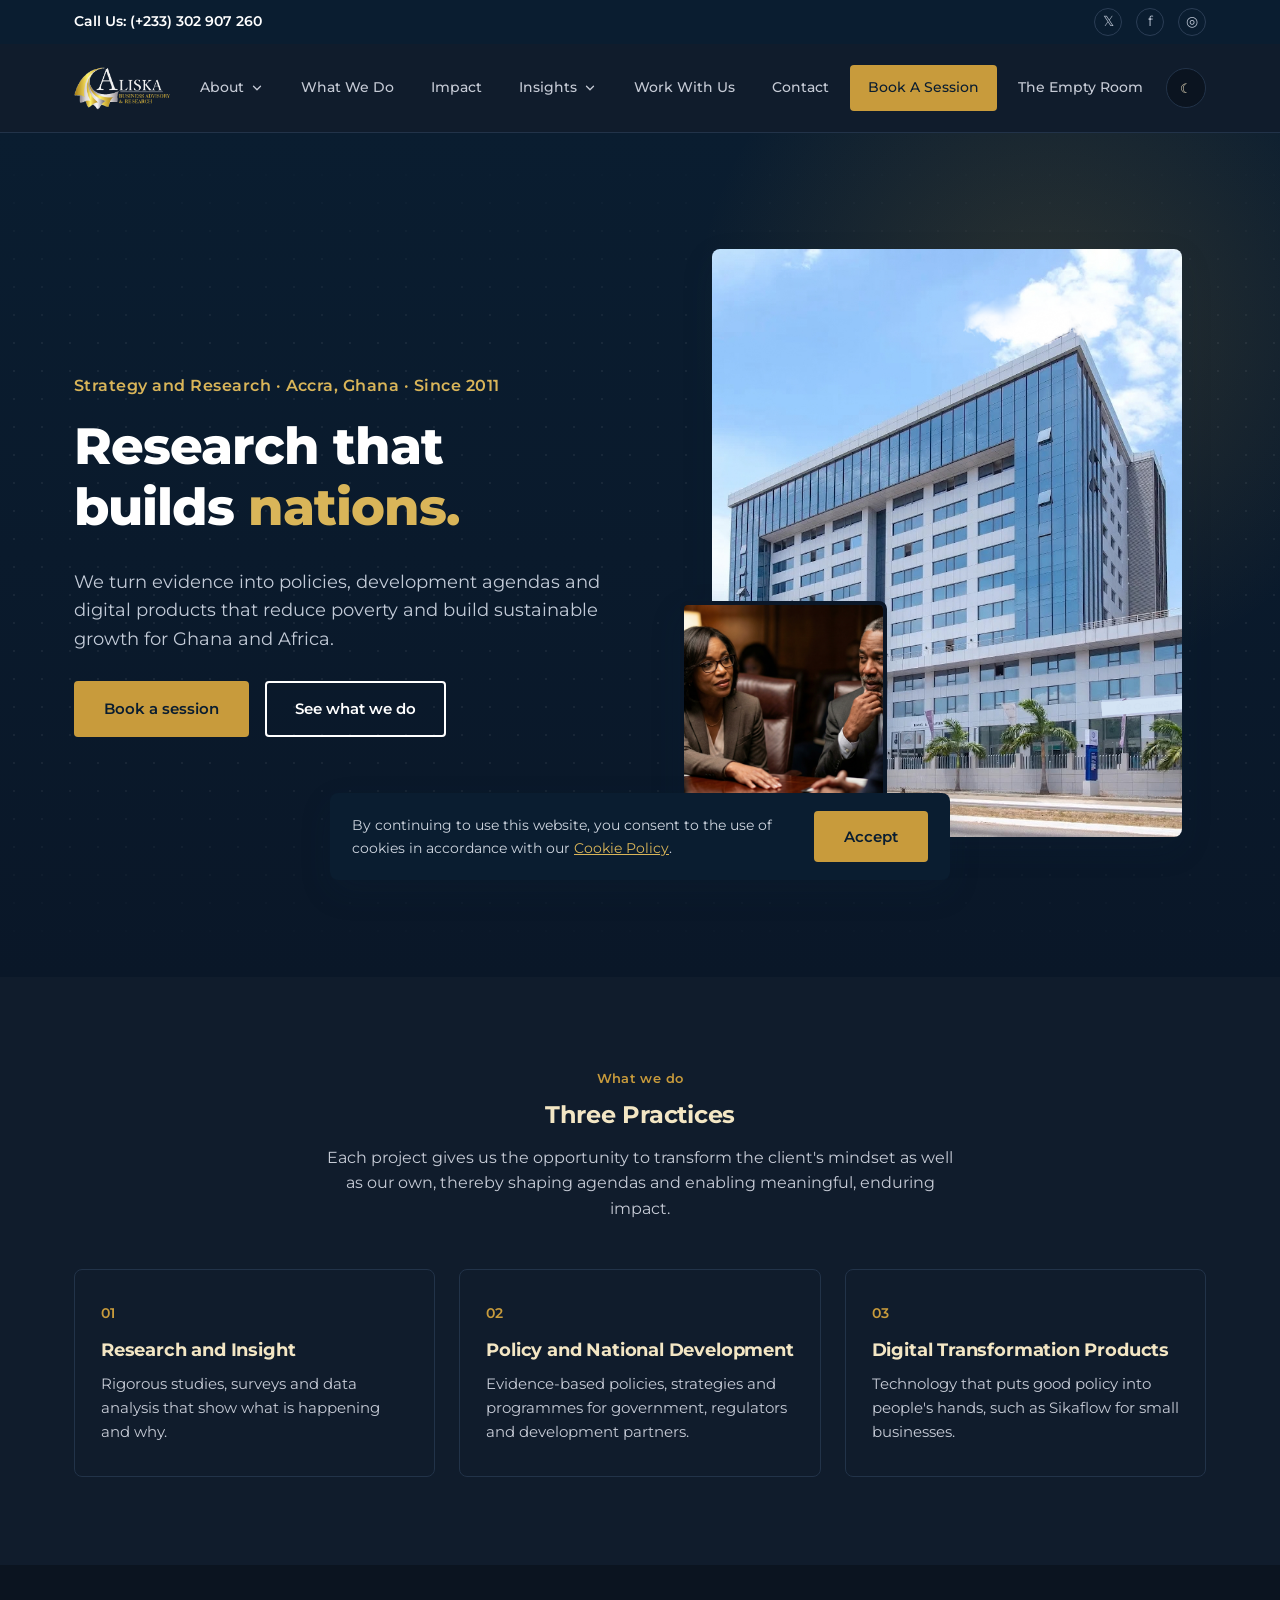
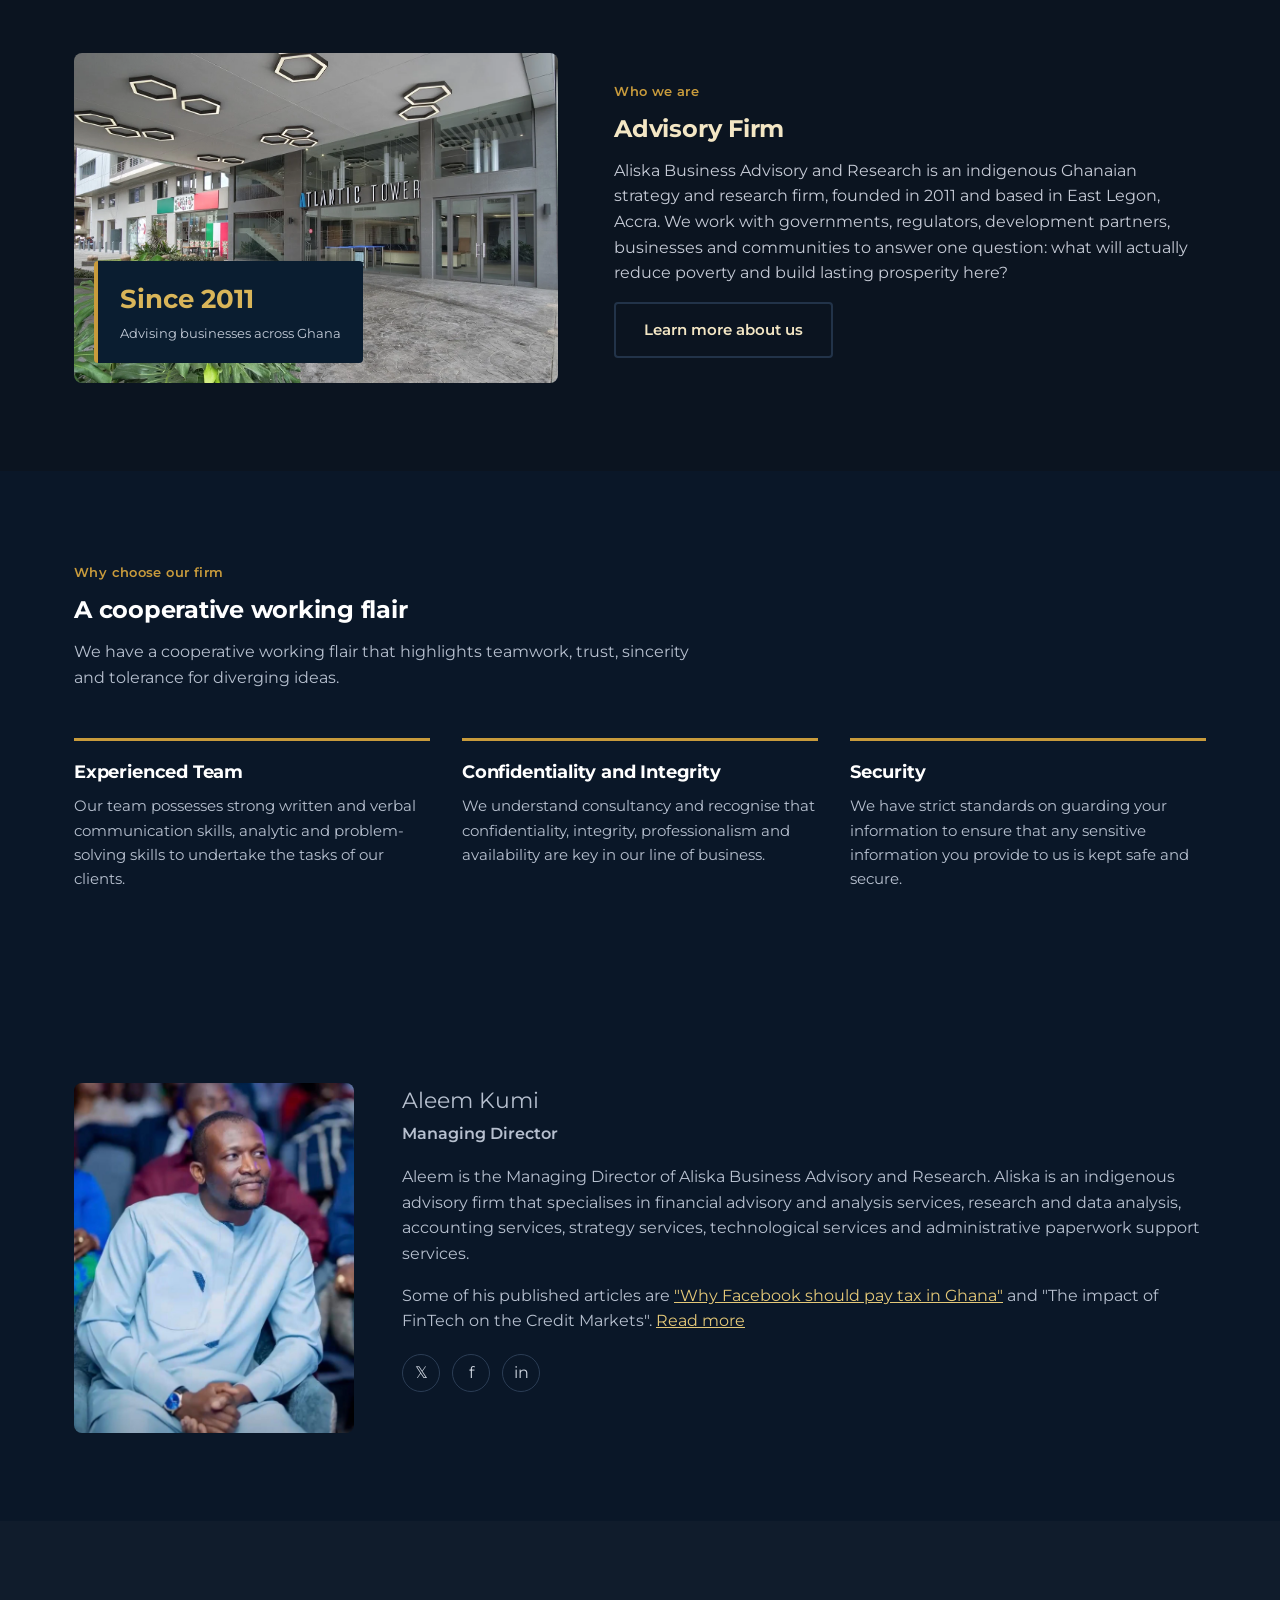
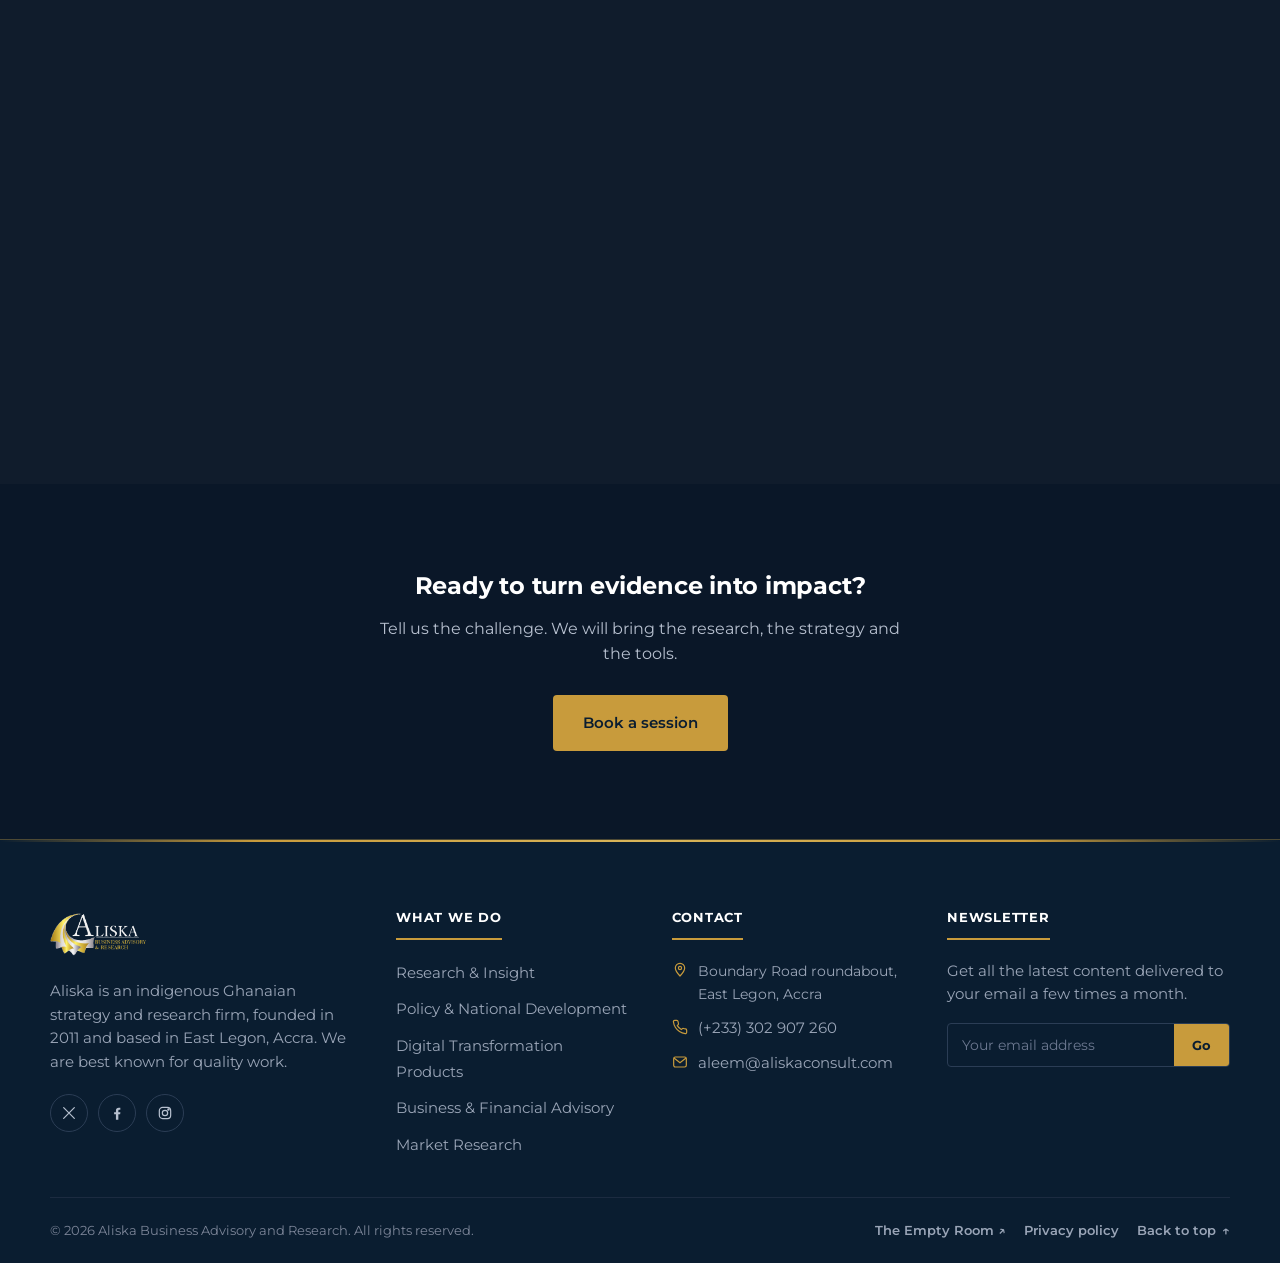
<file: index.html>
<!DOCTYPE html>
<html lang="en">
<head>
<meta charset="UTF-8">
<meta name="viewport" content="width=device-width, initial-scale=1.0">
<title>Aliska Business Advisory and Research | Business Consulting, Accra</title>
<meta name="description" content="Aliska Business Advisory and Research helps clients achieve customer intimacy through financial advisory, business management, HR advisory, IT advisory and strategy services in Accra, Ghana.">
<link rel="stylesheet" href="css/style.css">
</head>
<body>
<a class="skip-link" href="#main">Skip to content</a>

<!-- Topbar -->
<div class="topbar" id="page-top">
  <div class="container">
    <span class="topbar__phone">Call Us: <a href="tel:+233302907260">(+233) 302 907 260</a></span>
    <div class="topbar__social" aria-label="Social media links">
      <a href="https://twitter.com/aliska_consult" aria-label="Aliska on Twitter" target="_blank" rel="noopener">𝕏</a>
      <a href="https://web.facebook.com/Aliska-Consult-548899362145637/" aria-label="Aliska on Facebook" target="_blank" rel="noopener">f</a>
      <a href="https://www.instagram.com/aliska_consult/" aria-label="Aliska on Instagram" target="_blank" rel="noopener">◎</a>
    </div>
  </div>
</div>

<!-- Header -->
<header class="site-header">
  <div class="container">
    <a href="index.html" class="logo">
      <img src="images/logo-123.png" class="logo-light" alt="Aliska Consult">
      <img src="images/logo-white.png" class="logo-dark" alt="Aliska Consult">
    </a>

    <div class="nav-backdrop"></div>
    <nav class="main-nav" aria-label="Primary">
      <ul class="main-nav__list">
        <li class="has-sub">
          <button class="nav-sub-toggle" type="button" aria-expanded="false" aria-controls="nav-insights">About <svg viewBox="0 0 24 24" width="14" height="14" aria-hidden="true" fill="none" stroke="currentColor" stroke-width="2.2" stroke-linecap="round" stroke-linejoin="round"><path d="M6 9l6 6 6-6"/></svg></button>
          <ul class="nav-sub" id="nav-insights">
            <li><a href="about.html">Overview</a></li>
            <li><a href="about.html#approach">Our Approach</a></li>
            <li><a href="about.html#shared-value">Shared Value</a></li>
          </ul>
        </li>
        <li><a href="our-services.html">What We Do</a></li>
        <li><a href="impact.html">Impact</a></li>
        <li class="has-sub">
          <button class="nav-sub-toggle" type="button" aria-expanded="false" aria-controls="nav-insights">Insights <svg viewBox="0 0 24 24" width="14" height="14" aria-hidden="true" fill="none" stroke="currentColor" stroke-width="2.2" stroke-linecap="round" stroke-linejoin="round"><path d="M6 9l6 6 6-6"/></svg></button>
          <ul class="nav-sub" id="nav-insights">
            <li><a href="news.html">News</a></li>
            <li><a href="commodities.html">Market Research</a></li>
          </ul>
        </li>
        <li><a href="work-with-us.html">Work With Us</a></li>
        <li><a href="contact.html">Contact</a></li>
        <li><a href="book-a-session.html" class="btn btn-primary">Book A Session</a></li>
        <li><a href="https://emptyroom.aliskaconsult.com">The Empty Room</a></li>
      </ul>
    </nav>

    <div class="header-actions">
      <button class="theme-toggle" type="button" aria-label="Toggle dark mode">
        <span class="icon-sun" aria-hidden="true">☀</span>
        <span class="icon-moon" aria-hidden="true">☾</span>
      </button>
      <button class="nav-toggle" type="button" aria-label="Toggle navigation menu" aria-expanded="false">
        <span class="bar"></span><span class="bar"></span><span class="bar"></span>
      </button>
    </div>
  </div>
</header>

<main id="main">

  <!-- Hero -->
  <section class="hero">
    <div class="container">
      <div class="hero__copy">
        <span class="hero__eyebrow">Strategy and Research · Accra, Ghana · Since 2011</span>
        <h1>Research that builds <span class="accent">nations.</span></h1>
        <p>We turn evidence into policies, development agendas and digital products that reduce poverty and build sustainable growth for Ghana and Africa.</p>
        <div class="hero__cta">
          <a href="book-a-session.html" class="btn btn-primary">Book a session</a>
          <a href="our-services.html" class="btn btn-outline">See what we do</a>
        </div>
        <!-- <ul class="hero__stats">
          <li><strong>2016</strong><span>Advising Ghanaian businesses since</span></li>
          <li><strong>7</strong><span>Advisory service lines</span></li>
          <li><strong>100%</strong><span>Confidential engagements</span></li>
        </ul> -->
      </div>
      <div class="hero__media">
        <div class="hero__media-frame">
          <img src="images/newatlantic.png" alt="Aliska consultants reviewing a corporate strategy plan">
        </div>
        <div class="hero__media-float">
          <img src="images/hero-dinner-BBwN2eTR.jpg" alt="Aliska advisory team in discussion">
        </div>
        <!-- <div class="hero__quote-card">
          <p>&ldquo;Aliska helped me visualize my aspirations.&rdquo;</p>
          <cite>— Kami, Kami Farms</cite>
        </div> -->
      </div>
    </div>
  </section>

  <!-- Services -->
  <section class="section section--surface" id="services">
    <div class="container">
      <div class="section-head section-head--center">
        <span class="eyebrow">What we do</span>
        <h2>Three Practices</h2>
        <p>Each project gives us the opportunity to transform the client's mindset as well as our own, thereby shaping agendas and enabling meaningful, enduring impact.</p>
      </div>
      <div class="services-grid">
        <article class="service-card">
          <div class="service-card__num">01</div>
          <h3>Research and Insight</h3>
          <p>Rigorous studies, surveys and data analysis that show what is happening and why.</p>
        </article>
        <article class="service-card">
          <div class="service-card__num">02</div>
          <h3>Policy and National Development</h3>
          <p>Evidence-based policies, strategies and programmes for government, regulators and development partners.</p>
        </article>
        <article class="service-card">
          <div class="service-card__num">03</div>
          <h3>Digital Transformation Products</h3>
          <p>Technology that puts good policy into people's hands, such as Sikaflow for small businesses.</p>
        </article>
        <!-- <article class="service-card">
          <div class="service-card__num">04</div>
          <h3>MSMEs Development and Sustainability</h3>
          <p>We are dedicated to the provision of effective HR solutions for your business.</p>
        </article> -->
      </div>
    </div>
  </section>

  <!-- Advisory Firm -->
  <section class="section">
    <div class="container">
      <div class="split">
        <div class="split__media">
          <img src="images/atlant.jpg" alt="Consultants reviewing a corporate strategy plan">
          <div class="stat-badge">
            <strong>Since 2011</strong>
            <span>Advising businesses across Ghana</span>
          </div>
        </div>
        <div>
          <span class="eyebrow">Who we are</span>
          <h2>Advisory Firm</h2>
          <p>Aliska Business Advisory and Research is an indigenous Ghanaian strategy and research firm, founded in 2011 and based in East Legon, Accra. We work with governments, regulators, development partners, businesses and communities to answer one question: what will actually reduce poverty and build lasting prosperity here?</p>
          <a href="about.html" class="btn btn-ghost">Learn more about us</a>
        </div>
      </div>
    </div>
  </section>

  <!-- Why choose us -->
  <section class="section section--navy">
    <div class="container">
      <div class="section-head">
        <span class="eyebrow">Why choose our firm</span>
        <h2>A cooperative working flair</h2>
        <p>We have a cooperative working flair that highlights teamwork, trust, sincerity and tolerance for diverging ideas.</p>
      </div>
      <div class="value-grid">
        <div class="value-card">
          <h3>Experienced Team</h3>
          <p>Our team possesses strong written and verbal communication skills, analytic and problem-solving skills to undertake the tasks of our clients.</p>
        </div>
        <div class="value-card">
          <h3>Confidentiality and Integrity</h3>
          <p>We understand consultancy and recognise that confidentiality, integrity, professionalism and availability are key in our line of business.</p>
        </div>
        <div class="value-card">
          <h3>Security</h3>
          <p>We have strict standards on guarding your information to ensure that any sensitive information you provide to us is kept safe and secure.</p>
        </div>
      </div>
    </div>
  </section>

  <!-- Testimonials -->
  <!-- <section class="section section--surface testimonials">
    <div class="container">
      <div class="section-head section-head--center">
        <span class="eyebrow">Client feedback</span>
        <h2>What Our Clients Say</h2>
        <p>We strive to provide our clients with accurate and feasible recommendations to help them make optimal decisions for sustainable growth and development.</p>
      </div>

      <div class="testimonial-track">
        
        <div class="testimonial-slide">
          <div class="testimonial-card">
            <div class="testimonial-card__stars" aria-label="5 out of 5 stars">★★★★★</div>
            <blockquote>&ldquo;Aliska provided a comprehensive training on personal financial management skills for our staff. The training has enhanced our employees' overall financial well-being and improved performance at work by eliminating financial stress.&rdquo;</blockquote>
            <div class="testimonial-card__author">
              <span class="testimonial-card__avatar" aria-hidden="true">J</span>
              <div>
                <cite>John</cite>
                <div class="company">AbInBev, Accra</div>
              </div>
            </div>
          </div>
        </div>
      
        <div class="testimonial-slide">
          <div class="testimonial-card">
            <div class="testimonial-card__stars" aria-label="5 out of 5 stars">★★★★★</div>
            <blockquote>&ldquo;We were looking for a consultancy firm that could handle all our accounting, taxes, payroll, training and other advisory services so we could concentrate on our business by developing more software. Currently, Aliska is providing us with exceptional consultancy services.&rdquo;</blockquote>
            <div class="testimonial-card__author">
              <span class="testimonial-card__avatar" aria-hidden="true">F</span>
              <div>
                <cite>Frank</cite>
                <div class="company">Accede Ghana, Accra</div>
              </div>
            </div>
          </div>
        </div>
        
        <div class="testimonial-slide">
          <div class="testimonial-card">
            <div class="testimonial-card__stars" aria-label="5 out of 5 stars">★★★★★</div>
            <blockquote>&ldquo;Aliska helped me to visualize my aspirations. They assisted me to set up my poultry farm of 30,000 birds. What I loved about the project is that they linked me to prospective customers before I even purchased my day-old chicks.&rdquo;</blockquote>
            <div class="testimonial-card__author">
              <span class="testimonial-card__avatar" aria-hidden="true">K</span>
              <div>
                <cite>Kami</cite>
                <div class="company">Kami Farms, Ada</div>
              </div>
            </div>
          </div>
        </div>

      </div>

      <div class="testimonial-controls" role="tablist" aria-label="Testimonial navigation">
        <button class="testimonial-dot" aria-current="true" aria-label="Testimonial 1 of 3"></button>
        <button class="testimonial-dot" aria-label="Testimonial 2 of 3"></button>
        <button class="testimonial-dot" aria-label="Testimonial 3 of 3"></button>
      </div>
    </div>
  </section> -->

    
  
  <!-- MD profile -->
  <section class="section section--navy">
    <div class="container">
      <div class="profile">
        <div class="profile__photo">
          <img src="images/Aleem.png" alt="Aleem Kumi, Managing Director of Aliska Business Advisory and Research">
        </div>
        <div>
          <p class="profile__name">Aleem Kumi</p>
          <p class="profile__title">Managing Director</p>
          <p>Aleem is the Managing Director of Aliska Business Advisory and Research. Aliska is an indigenous advisory firm that specialises in financial advisory and analysis services, research and data analysis, accounting services, strategy services, technological services and administrative paperwork support services.</p>
          <p>Some of his published articles are <a href="https://www.graphic.com.gh/features/opinion/why-facebook-should-pay-tax-in-ghana.html" target="_blank" rel="noopener" style="color:#e4c878;text-decoration:underline;">"Why Facebook should pay tax in Ghana"</a> and "The impact of FinTech on the Credit Markets". <a href="news.html" style="color:#e4c878;text-decoration:underline;">Read more</a></p>
          <div class="profile__social">
            <a href="https://twitter.com/aliska_consult" aria-label="Aleem Kumi on Twitter" target="_blank" rel="noopener">𝕏</a>
            <a href="https://web.facebook.com/Aliska-Consult-548899362145637/" aria-label="Aleem Kumi on Facebook" target="_blank" rel="noopener">f</a>
            <a href="https://gh.linkedin.com/in/aleem-kumi-mba-5ba062118" aria-label="Aleem Kumi on LinkedIn" target="_blank" rel="noopener">in</a>
          </div>
        </div>
      </div>
    </div>
  </section>

  <!-- Map -->
  <section class="section section--surface">
    <div class="container">
      <iframe class="map-frame" title="Aliska office location — Boundary Road roundabout, East Legon, Accra" src="https://www.google.com/maps/embed?pb=!1m18!1m12!1m3!1d3970.53042973049!2d-0.144758324228824!3d5.636098194345118!2m3!1f0!2f0!3f0!3m2!1i1024!2i768!4f13.1!3m3!1m2!1s0xfdf853f962b73cb%3A0xfabcad610318fd3!2sTrident%20Aliska%20Digital%20Tech!5e0!3m2!1sen!2sgh!4v1790338638000!5m2!1sen!2sgh" loading="lazy" referrerpolicy="strict-origin-when-cross-origin"></iframe> 
      <!-- <iframe class="map-frame" title="Aliska office location — Church Crescent Street, Haatso, Accra" src="https://maps.google.com/maps?q=Church%20crescent%20street%2C%20haatso&t=m&z=15&output=embed&iwloc=near" loading="lazy" referrerpolicy="no-referrer-when-downgrade"></iframe> -->
    </div>
  </section>

  <section class="section section--navy" style="text-align:center;">
    <div class="container">
      <!-- <span class="eyebrow">Ready to start?</span> -->
      <h2>Ready to turn evidence into impact?</h2>
      <p style="max-width:520px;margin:0 auto 28px;">Tell us the challenge. We will bring the research, the strategy and the tools.</p>
      <a href="book-a-session.html" class="btn btn-primary">Book a session</a>
    </div>
  </section>

</main>

<!-- Footer -->
<footer class="site-footer ftr">

  <div class="ftr__main container">
    <div class="ftr__brand">
      <a href="index.html">
        <span class="logo"><img src="images/logo-white.png" alt=""></span>
      </a>
      <p>Aliska is an indigenous Ghanaian strategy and research firm, founded in 2011 and based in East Legon, Accra. We are best known for quality work.</p>
      <div class="ftr__social">
        <a href="https://twitter.com/aliska_consult" aria-label="Aliska on Twitter" target="_blank" rel="noopener">
          <svg viewBox="0 0 24 24" width="16" height="16" fill="none" stroke="currentColor" stroke-width="1.8" stroke-linecap="round"><path d="M4 4l16 16M20 4L4 20"/></svg>
        </a>
        <a href="https://web.facebook.com/Aliska-Consult-548899362145637/" aria-label="Aliska on Facebook" target="_blank" rel="noopener">
          <svg viewBox="0 0 24 24" width="16" height="16" fill="currentColor"><path d="M14 22v-8h2.7l.4-3.3H14V8.6c0-.96.27-1.6 1.66-1.6H17V4.14C16.7 4.1 15.69 4 14.52 4 12.07 4 10.4 5.49 10.4 8.27v2.43H7.7V14h2.7v8h3.6z"/></svg>
        </a>
        <a href="https://www.instagram.com/aliska_consult/" aria-label="Aliska on Instagram" target="_blank" rel="noopener">
          <svg viewBox="0 0 24 24" width="16" height="16" fill="none" stroke="currentColor" stroke-width="1.8"><rect x="3.5" y="3.5" width="17" height="17" rx="5"/><circle cx="12" cy="12" r="4"/><circle cx="17.2" cy="6.8" r="1"/></svg>
        </a>
      </div>
    </div>

    <div class="ftr__col">
      <h4>What We Do</h4>
        <ul>
          <li><a href="our-services.html#research">Research &amp; Insight</a></li>
          <li><a href="our-services.html#policy">Policy &amp; National Development</a></li>
          <li><a href="our-services.html#digital">Digital Transformation Products</a></li>
          <li><a href="our-services.html#advisory">Business &amp; Financial Advisory</a></li>
          <li><a href="commodities.html">Market Research</a></li>
        </ul>
    </div>

    <div class="ftr__col">
      <h4>Contact</h4>
      <ul class="ftr__contact-list">
        <li>
          <svg viewBox="0 0 24 24" width="16" height="16" fill="none" stroke="currentColor" stroke-width="1.8"><path d="M12 21s7-7.2 7-12a7 7 0 10-14 0c0 4.8 7 12 7 12z"/><circle cx="12" cy="9" r="2.4"/></svg>
          <span>Boundary Road roundabout, East Legon, Accra</span>
        </li>
        <li>
          <svg viewBox="0 0 24 24" width="16" height="16" fill="none" stroke="currentColor" stroke-width="1.8"><path d="M22 16.9v3a2 2 0 01-2.2 2 19.8 19.8 0 01-8.6-3.1 19.5 19.5 0 01-6-6A19.8 19.8 0 012.1 4.2 2 2 0 014.1 2h3a2 2 0 012 1.7c.1 1 .3 2 .6 2.9a2 2 0 01-.5 2.1L8 9.9a16 16 0 006 6l1.2-1.2a2 2 0 012.1-.5c.9.3 1.9.5 2.9.6a2 2 0 011.8 2.1z"/></svg>
          <a class="footer-link" href="tel:+233302907260">(+233) 302 907 260</a>
        </li>
        <li>
          <svg viewBox="0 0 24 24" width="16" height="16" fill="none" stroke="currentColor" stroke-width="1.8"><rect x="2.5" y="4.5" width="19" height="15" rx="2.5"/><path d="M3 6l9 7 9-7"/></svg>
          <a class="footer-link" href="mailto:aleem@aliskaconsult.com">aleem@aliskaconsult.com</a>
        </li>
      </ul>
    </div>

    <div class="ftr__col">
      <h4>Newsletter</h4>
      <p>Get all the latest content delivered to your email a few times a month.</p>
      <form class="newsletter-form" novalidate>
        <input type="email" id="newsletter-email" placeholder="Your email address" required>
        <button type="submit">Go</button>
      </form>
      <p class="form-msg" role="status"></p>
    </div>
  </div>

  <div class="ftr__bottom container">
    <span>&copy; <span id="year"></span> Aliska Business Advisory and Research. All rights reserved.</span>
    <div>
      <div class="footer-bottom__legal">
        <a class="footer-empty" href="https://emptyroom.aliskaconsult.com" target="_blank" rel="noopener">The Empty Room &#8599;</a>
        <a class="footer-empty" href="privacy-policy.html">Privacy policy</a>
        <!-- <button class="footer-legal-link footer-empty cookie-settings" type="button">Cookie settings</button> -->
        <a href="#page-top" class="ftr__back-top">Back to top <span aria-hidden="true">&uarr;</span></a>
      </div>
    </div>
  </div>
</footer>

<div class="cookie-banner">
  <p>By continuing to use this website, you consent to the use of cookies in accordance with our <a href="#">Cookie Policy</a>.</p>
  <button class="btn btn-primary cookie-accept" type="button">Accept</button>
</div>

<script src="js/main.js"></script>
<script>document.getElementById('year').textContent = new Date().getFullYear();</script>
</body>
</html>
</file>
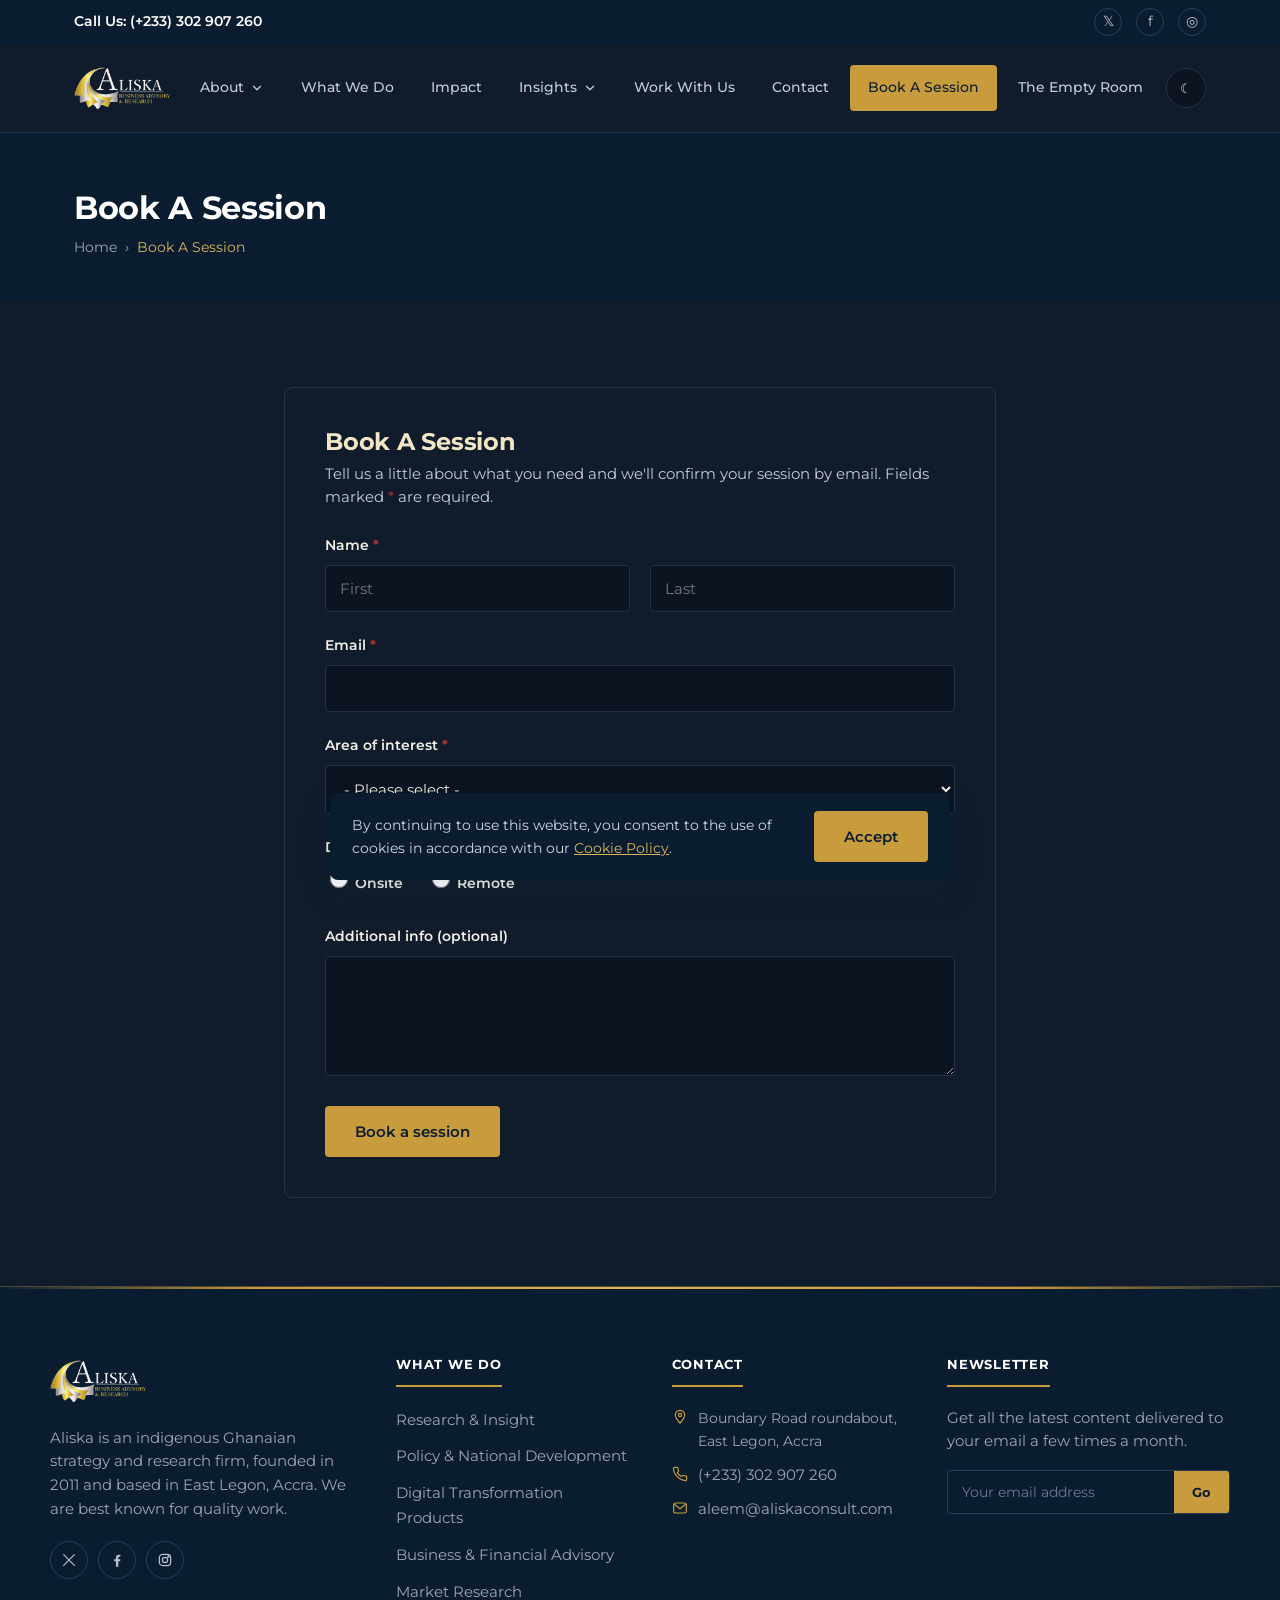
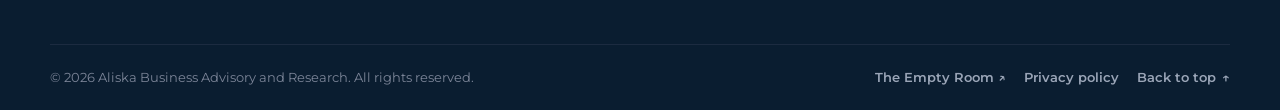
<file: book-a-session.html>
<!DOCTYPE html>
<html lang="en">
<head>
<meta charset="UTF-8">
<meta name="viewport" content="width=device-width, initial-scale=1.0">
<title>Book A Session | Aliska Business Advisory and Research</title>
<meta name="description" content="Book an advisory session with Aliska Business Advisory and Research — onsite or remote — across financial advisory, business management, HR, IT and corporate strategy.">
<link rel="stylesheet" href="css/style.css">
</head>
<body>
<a class="skip-link" href="#main">Skip to content</a>

<div class="topbar" id="page-top">
  <div class="container">
    <span class="topbar__phone">Call Us: <a href="tel:+233302907260">(+233) 302 907 260</a></span>
    <div class="topbar__social" aria-label="Social media links">
      <a href="https://twitter.com/aliska_consult" aria-label="Aliska on Twitter" target="_blank" rel="noopener">𝕏</a>
      <a href="https://web.facebook.com/Aliska-Consult-548899362145637/" aria-label="Aliska on Facebook" target="_blank" rel="noopener">f</a>
      <a href="https://www.instagram.com/aliska_consult/" aria-label="Aliska on Instagram" target="_blank" rel="noopener">◎</a>
    </div>
  </div>
</div>

<!-- Header -->
<header class="site-header">
  <div class="container">
    <a href="index.html" class="logo">
      <img src="images/logo-123.png" class="logo-light" alt="Aliska Consult">
      <img src="images/logo-white.png" class="logo-dark" alt="Aliska Consult">
    </a>

    <div class="nav-backdrop"></div>
    <nav class="main-nav" aria-label="Primary">
      <ul class="main-nav__list">
        <li class="has-sub">
          <button class="nav-sub-toggle" type="button" aria-expanded="false" aria-controls="nav-insights">About <svg viewBox="0 0 24 24" width="14" height="14" aria-hidden="true" fill="none" stroke="currentColor" stroke-width="2.2" stroke-linecap="round" stroke-linejoin="round"><path d="M6 9l6 6 6-6"/></svg></button>
          <ul class="nav-sub" id="nav-insights">
            <li><a href="about.html">Overview</a></li>
            <li><a href="about.html#approach">Our Approach</a></li>
            <li><a href="about.html#shared-value">Shared Value</a></li>
          </ul>
        </li>
        <li><a href="our-services.html">What We Do</a></li>
        <li><a href="impact.html">Impact</a></li>
        <li class="has-sub">
          <button class="nav-sub-toggle" type="button" aria-expanded="false" aria-controls="nav-insights">Insights <svg viewBox="0 0 24 24" width="14" height="14" aria-hidden="true" fill="none" stroke="currentColor" stroke-width="2.2" stroke-linecap="round" stroke-linejoin="round"><path d="M6 9l6 6 6-6"/></svg></button>
          <ul class="nav-sub" id="nav-insights">
            <li><a href="news.html">News</a></li>
            <li><a href="commodities.html">Market Research</a></li>
          </ul>
        </li>
        <li><a href="work-with-us.html">Work With Us</a></li>
        <li><a href="contact.html">Contact</a></li>
        <li><a href="book-a-session.html" class="btn btn-primary" aria-current="page">Book A Session</a></li>
        <li><a href="https://emptyroom.aliskaconsult.com">The Empty Room</a></li>
      </ul>
    </nav>

    <div class="header-actions">
      <button class="theme-toggle" type="button" aria-label="Toggle dark mode">
        <span class="icon-sun" aria-hidden="true">☀</span>
        <span class="icon-moon" aria-hidden="true">☾</span>
      </button>
      <button class="nav-toggle" type="button" aria-label="Toggle navigation menu" aria-expanded="false">
        <span class="bar"></span><span class="bar"></span><span class="bar"></span>
      </button>
    </div>
  </div>
</header>

<main id="main">

  <div class="page-header">
    <div class="container">
      <h1>Book A Session</h1>
      <nav class="breadcrumb" aria-label="Breadcrumb">
        <a href="index.html">Home</a><span class="sep">›</span><span class="current">Book A Session</span>
      </nav>
    </div>
  </div>

  <section class="section section--surface">
    <div class="container" style="max-width:760px;">
      <div class="form-card">
        <h2 style="margin-bottom:6px;">Book A Session</h2>
        <p style="margin-bottom:24px;font-size:0.92rem;">Tell us a little about what you need and we'll confirm your session by email. Fields marked <span style="color:#b3362c;">*</span> are required.</p>

        <div class="form-status" role="status"></div>

        <form id="booking-form" action="booking-handler.php" method="POST" novalidate>
          <input type="text" name="website" class="honeypot-field" tabindex="-1" autocomplete="off" aria-hidden="true">

          <div class="form-row">
            <div class="form-field" data-field>
              <label for="booking-first-name">Name <span class="required">*</span></label>
              <input type="text" id="booking-first-name" name="first_name" placeholder="First" required autocomplete="given-name">
              <p class="field-error"></p>
            </div>
            <div class="form-field" data-field style="align-self:end;">
              <label for="booking-last-name" class="sr-only">Last name</label>
              <input type="text" id="booking-last-name" name="last_name" placeholder="Last" required autocomplete="family-name">
              <p class="field-error"></p>
            </div>
          </div>

          <div class="form-field" data-field>
            <label for="booking-email">Email <span class="required">*</span></label>
            <input type="email" id="booking-email" name="email" required autocomplete="email">
            <p class="field-error"></p>
          </div>

          <div class="form-field" data-field>
            <label for="booking-interest">Area of interest <span class="required">*</span></label>
            <select id="booking-interest" name="interest" required>
              <option value="">- Please select -</option>
              <option value="Financial Advisory">Financial Advisory</option>
              <option value="Business Management">Business Management</option>
              <option value="Human Resource Advisory">Human Resource Advisory</option>
              <option value="IT Advisory">IT Advisory</option>
              <option value="Corporate Strategy Consulting">Corporate Strategy Consulting</option>
            </select>
            <p class="field-error"></p>
          </div>

          <div class="form-field" data-field>
            <label>Do you require assistance onsite or remote? <span class="required">*</span></label>
            <div class="radio-group">
              <label class="radio-option">
                <input type="radio" name="location" value="Onsite" required> Onsite
              </label>
              <label class="radio-option">
                <input type="radio" name="location" value="Remote"> Remote
              </label>
            </div>
            <p class="field-error"></p>
          </div>

          <div class="form-field" data-field>
            <label for="booking-notes">Additional info (optional)</label>
            <textarea id="booking-notes" name="notes"></textarea>
            <p class="field-error"></p>
          </div>

          <button type="submit" class="btn btn-primary">Book a session</button>
        </form>
      </div>
    </div>
  </section>

</main>

<!-- Footer -->
<!-- Footer -->
<footer class="site-footer ftr">

  <div class="ftr__main container">
    <div class="ftr__brand">
      <a href="index.html">
        <span class="logo"><img src="images/logo-white.png" alt=""></span>
      </a>
      <p>Aliska is an indigenous Ghanaian strategy and research firm, founded in 2011 and based in East Legon, Accra. We are best known for quality work.</p>
      <div class="ftr__social">
        <a href="https://twitter.com/aliska_consult" aria-label="Aliska on Twitter" target="_blank" rel="noopener">
          <svg viewBox="0 0 24 24" width="16" height="16" fill="none" stroke="currentColor" stroke-width="1.8" stroke-linecap="round"><path d="M4 4l16 16M20 4L4 20"/></svg>
        </a>
        <a href="https://web.facebook.com/Aliska-Consult-548899362145637/" aria-label="Aliska on Facebook" target="_blank" rel="noopener">
          <svg viewBox="0 0 24 24" width="16" height="16" fill="currentColor"><path d="M14 22v-8h2.7l.4-3.3H14V8.6c0-.96.27-1.6 1.66-1.6H17V4.14C16.7 4.1 15.69 4 14.52 4 12.07 4 10.4 5.49 10.4 8.27v2.43H7.7V14h2.7v8h3.6z"/></svg>
        </a>
        <a href="https://www.instagram.com/aliska_consult/" aria-label="Aliska on Instagram" target="_blank" rel="noopener">
          <svg viewBox="0 0 24 24" width="16" height="16" fill="none" stroke="currentColor" stroke-width="1.8"><rect x="3.5" y="3.5" width="17" height="17" rx="5"/><circle cx="12" cy="12" r="4"/><circle cx="17.2" cy="6.8" r="1"/></svg>
        </a>
      </div>
    </div>

    <div class="ftr__col">
      <h4>What We Do</h4>
        <ul>
          <li><a href="our-services.html#research">Research &amp; Insight</a></li>
          <li><a href="our-services.html#policy">Policy &amp; National Development</a></li>
          <li><a href="our-services.html#digital">Digital Transformation Products</a></li>
          <li><a href="our-services.html#advisory">Business &amp; Financial Advisory</a></li>
          <li><a href="commodities.html">Market Research</a></li>
        </ul>
    </div>

    <div class="ftr__col">
      <h4>Contact</h4>
      <ul class="ftr__contact-list">
        <li>
          <svg viewBox="0 0 24 24" width="16" height="16" fill="none" stroke="currentColor" stroke-width="1.8"><path d="M12 21s7-7.2 7-12a7 7 0 10-14 0c0 4.8 7 12 7 12z"/><circle cx="12" cy="9" r="2.4"/></svg>
          <span>Boundary Road roundabout, East Legon, Accra</span>
        </li>
        <li>
          <svg viewBox="0 0 24 24" width="16" height="16" fill="none" stroke="currentColor" stroke-width="1.8"><path d="M22 16.9v3a2 2 0 01-2.2 2 19.8 19.8 0 01-8.6-3.1 19.5 19.5 0 01-6-6A19.8 19.8 0 012.1 4.2 2 2 0 014.1 2h3a2 2 0 012 1.7c.1 1 .3 2 .6 2.9a2 2 0 01-.5 2.1L8 9.9a16 16 0 006 6l1.2-1.2a2 2 0 012.1-.5c.9.3 1.9.5 2.9.6a2 2 0 011.8 2.1z"/></svg>
          <a class="footer-link" href="tel:+233302907260">(+233) 302 907 260</a>
        </li>
        <li>
          <svg viewBox="0 0 24 24" width="16" height="16" fill="none" stroke="currentColor" stroke-width="1.8"><rect x="2.5" y="4.5" width="19" height="15" rx="2.5"/><path d="M3 6l9 7 9-7"/></svg>
          <a class="footer-link" href="mailto:aleem@aliskaconsult.com">aleem@aliskaconsult.com</a>
        </li>
      </ul>
    </div>

    <div class="ftr__col">
      <h4>Newsletter</h4>
      <p>Get all the latest content delivered to your email a few times a month.</p>
      <form class="newsletter-form" novalidate>
        <input type="email" id="newsletter-email" placeholder="Your email address" required>
        <button type="submit">Go</button>
      </form>
      <p class="form-msg" role="status"></p>
    </div>
  </div>

  <div class="ftr__bottom container">
    <span>&copy; <span id="year"></span> Aliska Business Advisory and Research. All rights reserved.</span>
    <div>
      <div class="footer-bottom__legal">
        <a class="footer-empty" href="https://emptyroom.aliskaconsult.com" target="_blank" rel="noopener">The Empty Room &#8599;</a>
        <a class="footer-empty" href="privacy-policy.html">Privacy policy</a>
        <!-- <button class="footer-legal-link footer-empty cookie-settings" type="button">Cookie settings</button> -->
        <a href="#page-top" class="ftr__back-top">Back to top <span aria-hidden="true">&uarr;</span></a>
      </div>
    </div>
  </div>
</footer>
<div class="cookie-banner">
  <p>By continuing to use this website, you consent to the use of cookies in accordance with our <a href="#">Cookie Policy</a>.</p>
  <button class="btn btn-primary cookie-accept" type="button">Accept</button>
</div>

<script src="js/main.js"></script>
<script>document.getElementById('year').textContent = new Date().getFullYear();</script>
</body>
</html>
</file>
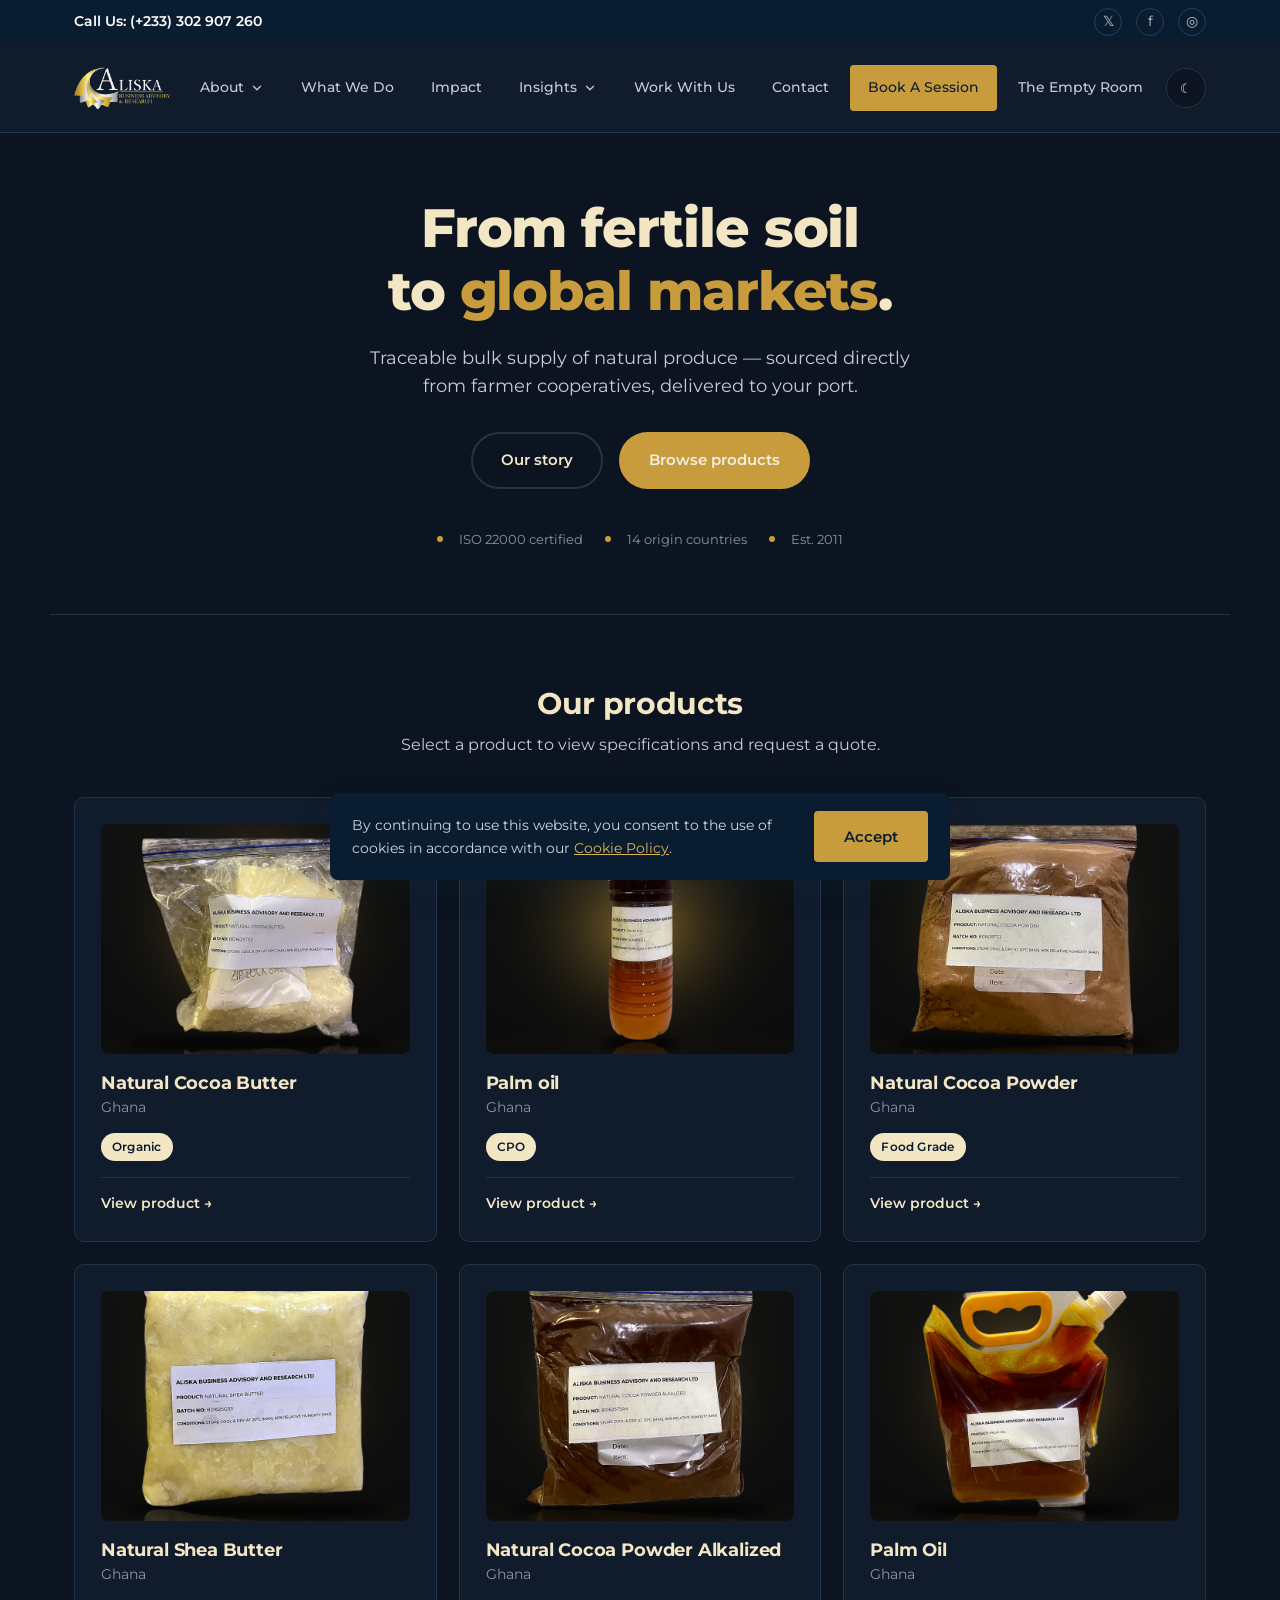
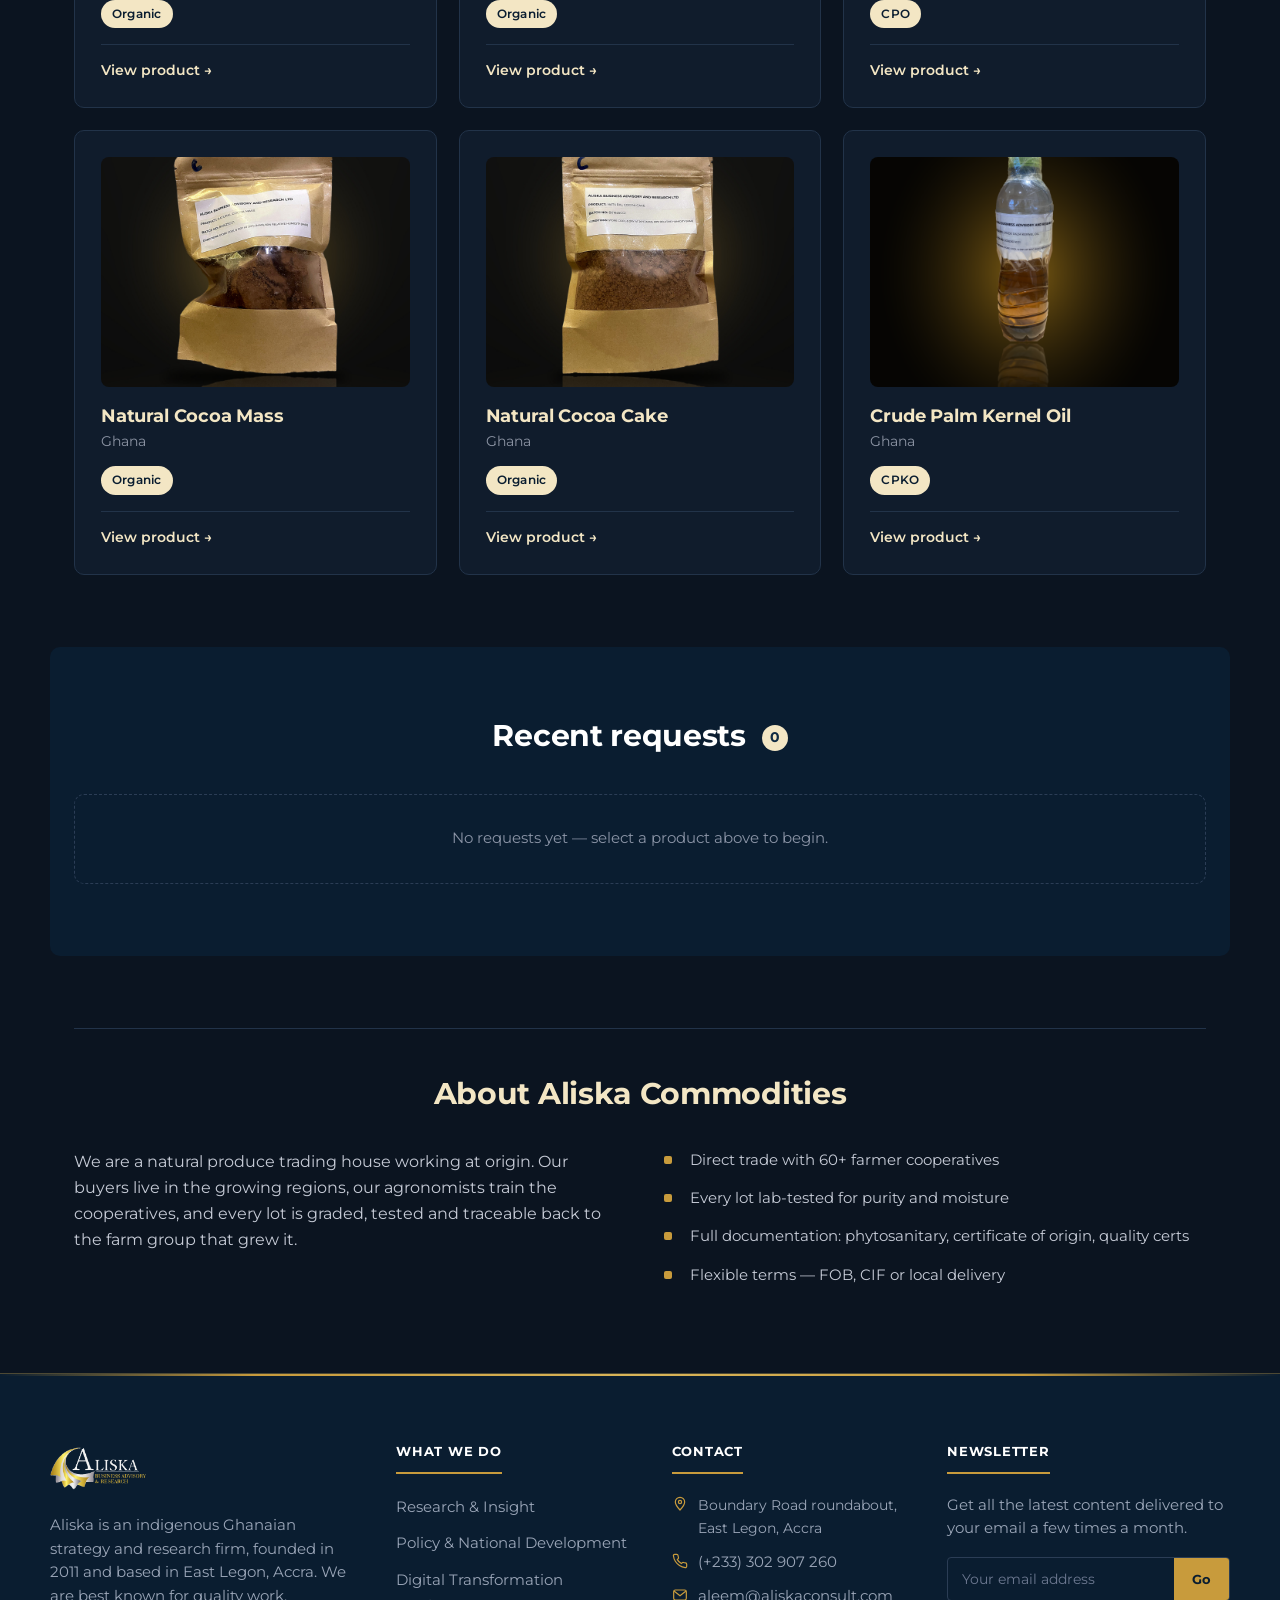
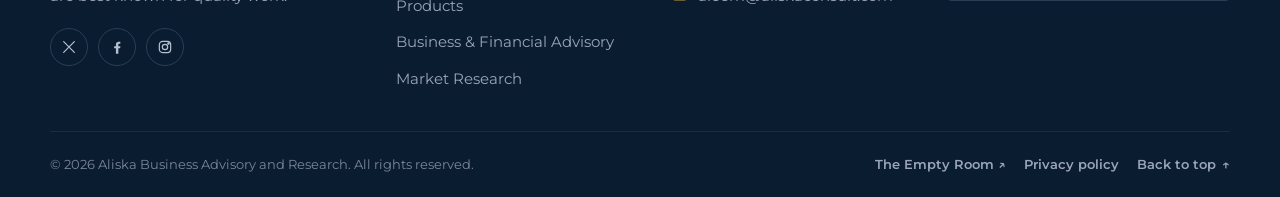
<file: commodities.html>
<!DOCTYPE html>
<html lang="en">
<head>
<meta charset="UTF-8">
<meta name="viewport" content="width=device-width, initial-scale=1.0">
<title>Commodities | Aliska Business Advisory and Research</title>
<meta name="description" content="Traceable bulk supply of natural produce — cocoa, palm oil, cashew, shea butter and ginger — sourced directly from farmer cooperatives and delivered to your port.">
<link rel="preconnect" href="https://fonts.googleapis.com">
<link rel="preconnect" href="https://fonts.gstatic.com" crossorigin>
<link rel="stylesheet" href="css/style.css">
<link rel="stylesheet" href="css/commodities.css">
</head>
<body>
<a class="skip-link" href="#main">Skip to content</a>

<div class="topbar" id="page-top">
  <div class="container">
    <span class="topbar__phone">Call Us: <a href="tel:+233302907260">(+233) 302 907 260</a></span>
    <div class="topbar__social" aria-label="Social media links">
      <a href="https://twitter.com/aliska_consult" aria-label="Aliska on Twitter" target="_blank" rel="noopener">𝕏</a>
      <a href="https://web.facebook.com/Aliska-Consult-548899362145637/" aria-label="Aliska on Facebook" target="_blank" rel="noopener">f</a>
      <a href="https://www.instagram.com/aliska_consult/" aria-label="Aliska on Instagram" target="_blank" rel="noopener">◎</a>
    </div>
  </div>
</div>

<!-- Header -->
<header class="site-header">
  <div class="container">
    <a href="index.html" class="logo">
      <img src="images/logo-123.png" class="logo-light" alt="Aliska Consult">
      <img src="images/logo-white.png" class="logo-dark" alt="Aliska Consult">
    </a>

    <div class="nav-backdrop"></div>
    <nav class="main-nav" aria-label="Primary">
      <ul class="main-nav__list">
        <li class="has-sub">
          <button class="nav-sub-toggle" type="button" aria-expanded="false" aria-controls="nav-insights">About <svg viewBox="0 0 24 24" width="14" height="14" aria-hidden="true" fill="none" stroke="currentColor" stroke-width="2.2" stroke-linecap="round" stroke-linejoin="round"><path d="M6 9l6 6 6-6"/></svg></button>
          <ul class="nav-sub" id="nav-insights">
            <li><a href="about.html">Overview</a></li>
            <li><a href="about.html#approach">Our Approach</a></li>
            <li><a href="about.html#shared-value">Shared Value</a></li>
          </ul>
        </li>
        <li><a href="our-services.html">What We Do</a></li>
        <li><a href="impact.html">Impact</a></li>
        <li class="has-sub">
          <button class="nav-sub-toggle" type="button" aria-expanded="false" aria-controls="nav-insights">Insights <svg viewBox="0 0 24 24" width="14" height="14" aria-hidden="true" fill="none" stroke="currentColor" stroke-width="2.2" stroke-linecap="round" stroke-linejoin="round"><path d="M6 9l6 6 6-6"/></svg></button>
          <ul class="nav-sub" id="nav-insights">
            <li><a href="news.html">News</a></li>
            <li><a href="commodities.html" aria-current="page">Market Research</a></li>
          </ul>
        </li>
        <li><a href="work-with-us.html">Work With Us</a></li>
        <li><a href="contact.html">Contact</a></li>
        <li><a href="book-a-session.html" class="btn btn-primary">Book A Session</a></li>
        <li><a href="https://emptyroom.aliskaconsult.com">The Empty Room</a></li>
      </ul>
    </nav>

    <div class="header-actions">
      <button class="theme-toggle" type="button" aria-label="Toggle dark mode">
        <span class="icon-sun" aria-hidden="true">☀</span>
        <span class="icon-moon" aria-hidden="true">☾</span>
      </button>
      <button class="nav-toggle" type="button" aria-label="Toggle navigation menu" aria-expanded="false">
        <span class="bar"></span><span class="bar"></span><span class="bar"></span>
      </button>
    </div>
  </div>
</header>
<main id="main">
<div class="pg" id="top">

  <header class="trading-hero">
    <h1>From fertile soil<br>to <span>global markets</span>.</h1>
    <p>Traceable bulk supply of natural produce — sourced directly from farmer cooperatives, delivered to your port.</p>
    <div class="hero-btns">
      <a class="btn-outline-gold" href="#about">Our story</a>
      <a class="btn-gold" href="#products">Browse products</a>
    </div>
    <div class="trust"><span>ISO 22000 certified</span><span>14 origin countries</span><span>Est. 2011</span></div>
  </header>
  <div class="rule"></div>

  <section id="products">
    <div class="sec-h">
      <h2>Our products</h2>
      <p>Select a product to view specifications and request a quote.</p>
    </div>
    <div class="grid" id="grid"></div>
  </section>

  <section class="log" id="logSec">
    <div class="sec-h"><h2>Recent requests <span class="count" id="reqCount">0</span></h2></div>
    <div class="empty" id="logEmpty">No requests yet — select a product above to begin.</div>
    <ul class="log-list" id="logList"></ul>
  </section>

  <section class="about" id="about">
    <div class="rule"></div>
    <h2>About Aliska Commodities</h2>
    <div class="about-cols">
      <p>We are a natural produce trading house working at origin. Our buyers live in the growing regions, our agronomists train the cooperatives, and every lot is graded, tested and traceable back to the farm group that grew it.</p>
      <ul>
        <li>Direct trade with 60+ farmer cooperatives</li>
        <li>Every lot lab-tested for purity and moisture</li>
        <li>Full documentation: phytosanitary, certificate of origin, quality certs</li>
        <li>Flexible terms — FOB, CIF or local delivery</li>
      </ul>
    </div>
  </section>

  <div class="overlay" id="overlay">
    <div class="modal" role="dialog" aria-modal="true" aria-labelledby="mTitle">
      <button class="close" id="mClose" aria-label="Close">✕</button>
      <div class="m-accent"></div>
      <div class="m-cols" id="detailView">
        <div class="m-detail">
          <div class="m-tile" id="mTile">Co</div>
          <div class="m-name" id="mTitle">—</div>
          <div class="m-origin" id="mOrigin">—</div>
          <div class="m-certs" id="mCerts"></div>
          <p class="m-desc" id="mDesc"></p>
          <ul class="m-feats" id="mFeats"></ul>
        </div>
        <div class="m-form-wrap">
          <h3>Request a quote</h3>
          <form id="reqForm" action="send-quote.php" method="post" novalidate>
            <input type="hidden" id="fId">
            <label>Full name
              <input id="fName" type="text" autocomplete="name" placeholder="e.g. Amara Okafor">
              <span class="err" id="eName"></span>
            </label>
            <label>Email
              <input id="fEmail" type="email" autocomplete="email" placeholder="you@company.com">
              <span class="err" id="eEmail"></span>
            </label>
            <label>Quantity <em id="fUnit">(MT)</em>
              <input id="fQty" type="number" min="1" step="any" placeholder="e.g. 20">
              <span class="err" id="eQty"></span>
            </label>
            <label>Delivery terms
              <select id="fDel">
                <option>FOB — port of origin</option>
                <option>CIF — destination port</option>
                <option>Local delivery</option>
              </select>
            </label>
            <label>Notes <i>(optional)</i>
              <textarea id="fNotes" rows="2" placeholder="Target port, packaging, inspection…"></textarea>
            </label>
            <label class="chk">
              <input type="checkbox" id="fTerms">
              <span>I agree to the trading terms and confirm this request is non-binding.</span>
            </label>
            <span class="err" id="eTerms"></span>
            <button type="submit" class="btn-gold" id="fSubmit">Submit request</button>
          </form>
        </div>
      </div>

      <div class="m-success" id="successView" hidden>
        <div class="ok-ring">
          <svg viewBox="0 0 24 24" width="26" height="26" fill="none" stroke="currentColor" stroke-width="2" stroke-linecap="round" stroke-linejoin="round"><path d="M4 12.5l5 5L20 6.5"/></svg>
        </div>
        <h3>Request received</h3>
        <div class="ref" id="sRef">REQ-00000</div>
        <dl class="s-summary" id="sSummary"></dl>
        <p class="s-note">Our trade desk will reply with a firm offer within one business day.</p>
        <div class="s-btns">
          <button class="btn-outline-gold" id="sAgain">Submit another</button>
          <button class="btn-gold" id="sDone">Done</button>
        </div>
      </div>
    </div>
  </div>

</div>
</main>

<!-- Footer -->
<footer class="site-footer ftr">

  <div class="ftr__main container">
    <div class="ftr__brand">
      <a href="index.html">
        <span class="logo"><img src="images/logo-white.png" alt=""></span>
      </a>
      <p>Aliska is an indigenous Ghanaian strategy and research firm, founded in 2011 and based in East Legon, Accra. We are best known for quality work.</p>
      <div class="ftr__social">
        <a href="https://twitter.com/aliska_consult" aria-label="Aliska on Twitter" target="_blank" rel="noopener">
          <svg viewBox="0 0 24 24" width="16" height="16" fill="none" stroke="currentColor" stroke-width="1.8" stroke-linecap="round"><path d="M4 4l16 16M20 4L4 20"/></svg>
        </a>
        <a href="https://web.facebook.com/Aliska-Consult-548899362145637/" aria-label="Aliska on Facebook" target="_blank" rel="noopener">
          <svg viewBox="0 0 24 24" width="16" height="16" fill="currentColor"><path d="M14 22v-8h2.7l.4-3.3H14V8.6c0-.96.27-1.6 1.66-1.6H17V4.14C16.7 4.1 15.69 4 14.52 4 12.07 4 10.4 5.49 10.4 8.27v2.43H7.7V14h2.7v8h3.6z"/></svg>
        </a>
        <a href="https://www.instagram.com/aliska_consult/" aria-label="Aliska on Instagram" target="_blank" rel="noopener">
          <svg viewBox="0 0 24 24" width="16" height="16" fill="none" stroke="currentColor" stroke-width="1.8"><rect x="3.5" y="3.5" width="17" height="17" rx="5"/><circle cx="12" cy="12" r="4"/><circle cx="17.2" cy="6.8" r="1"/></svg>
        </a>
      </div>
    </div>

    <div class="ftr__col">
      <h4>What We Do</h4>
        <ul>
          <li><a href="our-services.html#research">Research &amp; Insight</a></li>
          <li><a href="our-services.html#policy">Policy &amp; National Development</a></li>
          <li><a href="our-services.html#digital">Digital Transformation Products</a></li>
          <li><a href="our-services.html#advisory">Business &amp; Financial Advisory</a></li>
          <li><a href="commodities.html">Market Research</a></li>
        </ul>
    </div>

    <div class="ftr__col">
      <h4>Contact</h4>
      <ul class="ftr__contact-list">
        <li>
          <svg viewBox="0 0 24 24" width="16" height="16" fill="none" stroke="currentColor" stroke-width="1.8"><path d="M12 21s7-7.2 7-12a7 7 0 10-14 0c0 4.8 7 12 7 12z"/><circle cx="12" cy="9" r="2.4"/></svg>
          <span>Boundary Road roundabout, East Legon, Accra</span>
        </li>
        <li>
          <svg viewBox="0 0 24 24" width="16" height="16" fill="none" stroke="currentColor" stroke-width="1.8"><path d="M22 16.9v3a2 2 0 01-2.2 2 19.8 19.8 0 01-8.6-3.1 19.5 19.5 0 01-6-6A19.8 19.8 0 012.1 4.2 2 2 0 014.1 2h3a2 2 0 012 1.7c.1 1 .3 2 .6 2.9a2 2 0 01-.5 2.1L8 9.9a16 16 0 006 6l1.2-1.2a2 2 0 012.1-.5c.9.3 1.9.5 2.9.6a2 2 0 011.8 2.1z"/></svg>
          <a class="footer-link" href="tel:+233302907260">(+233) 302 907 260</a>
        </li>
        <li>
          <svg viewBox="0 0 24 24" width="16" height="16" fill="none" stroke="currentColor" stroke-width="1.8"><rect x="2.5" y="4.5" width="19" height="15" rx="2.5"/><path d="M3 6l9 7 9-7"/></svg>
          <a class="footer-link" href="mailto:aleem@aliskaconsult.com">aleem@aliskaconsult.com</a>
        </li>
      </ul>
    </div>

    <div class="ftr__col">
      <h4>Newsletter</h4>
      <p>Get all the latest content delivered to your email a few times a month.</p>
      <form class="newsletter-form" novalidate>
        <input type="email" id="newsletter-email" placeholder="Your email address" required>
        <button type="submit">Go</button>
      </form>
      <p class="form-msg" role="status"></p>
    </div>
  </div>

  <div class="ftr__bottom container">
    <span>&copy; <span id="year"></span> Aliska Business Advisory and Research. All rights reserved.</span>
    <div>
      <div class="footer-bottom__legal">
        <a class="footer-empty" href="https://emptyroom.aliskaconsult.com" target="_blank" rel="noopener">The Empty Room &#8599;</a>
        <a class="footer-empty" href="privacy-policy.html">Privacy policy</a>
        <!-- <button class="footer-legal-link footer-empty cookie-settings" type="button">Cookie settings</button> -->
        <a href="#page-top" class="ftr__back-top">Back to top <span aria-hidden="true">&uarr;</span></a>
      </div>
    </div>
  </div>
</footer>

<div class="cookie-banner">
  <p>By continuing to use this website, you consent to the use of cookies in accordance with our <a href="#">Cookie Policy</a>.</p>
  <button class="btn btn-primary cookie-accept" type="button">Accept</button>
</div>

<script src="js/main.js"></script>
<script>document.getElementById('year').textContent = new Date().getFullYear();</script>
<script>
const $=s=>document.querySelector(s);
const P=[
 {id:'cocoa-butter',glyph:'Co',img:'images/products/cocoa-butter.jpg',name:'Natural Cocoa Butter',origin:'Ghana',certs:['Organic'],desc:"Pure, raw cocoa butter — a creamy golden-yellow solid with a soft, natural chocolate aroma. Melts on contact, gliding on smooth with a rich, velvety feel. Nature's original skin moisturizer.",feats:['Moisture 0.20% – 1.0%','FFA 1.75%','']},
 {id:'palmoil',glyph:'CPO',img:'images/products/palm-oil-bottle.jpg',name:'Palm oil',origin:'Ghana',certs:['CPO','Organic'],desc:'Edible liquid oil, obtained by mechanical extraction of the mesocarp of the African palm fruit',feats:['Moisture & Volatiles % m/m 0.04 MAX','Acidity, as palmitic acid % 8 MAX','Iodine value 50 – 58']},
 {id:'cocoa-powder',glyph:'Cp',img:'images/products/cocoa-powder-natural-a.jpg',name:'Natural Cocoa Powder',origin:"Ghana",certs:['Food Grade','Cosmetic Grade'],desc:'Natural cocoa powder produced from roasted cocoa beans without alkalization, retaining its natural acidity, flavor, and nutritional profile.',feats:['Fat 10–12%','Moisture ≤ 5.0%']},
 {id:'shea',glyph:'Sh',img:'images/products/shea-butter.jpg',name:'Natural Shea Butter',origin:'Ghana',certs:['Organic'],desc:"Unrefined shea butter traditionally hand-crafted by women's cooperatives. High olein content for cosmetics and food.",feats:['FFA ≤ 10%','Peroxide value ≤ Max 10.0 mEq O₂/kg','25 kg cartons or drums']},
 {id:'alkalized',glyph:'Gi',img:'images/products/cocoa-powder-alkalized.jpg',name:'Natural Cocoa Powder Alkalized',origin:'Ghana',certs:['Organic'],desc:'Naturally sun-dried split ginger with high oleoresin content. Pungent, clean-dried and free of mould.',feats:['Moisture ≤ 10%','Oleoresin 3–5%','50 kg polywoven bags']},
 {id:'oil-pouch',glyph:'Poi',img:'images/products/palm-oil-pouch.jpg',name:'Palm Oil',origin:'Ghana',certs:['CPO','Organic'],desc:'Edible liquid oil, obtained by mechanical extraction of the mesocarp of the African palm fruit',feats:['Moisture & Volatiles % m/m 0.04 MAX','Acidity, as palmitic acid % 8 MAX','Iodine value 50 – 58']},
 {id:'cocoa-mass',glyph:'Cm',img:'images/products/cocoa-mass.jpg',name:'Natural Cocoa Mass',origin:'Ghana',certs:['Organic'],desc:'Unsweetened, solid cocoa mass (cocoa liquor) with full chocolate intensity. A base ingredient for chocolate makers and food producers.',feats:['Moisture ≤ 8%','Bean count 95–105 per 100 g','60 kg jute bags, palletized']},
 {id:'ococoa-cake',glyph:'Cc',img:'images/products/cocoa-cake.jpg',name:'Natural Cocoa Cake',origin:'Ghana',certs:['Organic'],desc:'Pressed cocoa cake that is ground into cocoa powder. A good base for processing and blending.',feats:['Moisture ≤ 8%','Bean count 95–105 per 100 g','60 kg jute bags, palletized']},
 {id:'cpko',glyph:'Cc',img:'images/products/palm-kerne.png',name:'Crude Palm Kernel Oil',origin:'Ghana',certs:['CPKO'],desc:'Crude Palm Kernel Oil (CPKO) is a light-yellow crude oil, extracted from the palm kernels which is edible seed of the oil of palm fruit. It contains mainly Lauric acid, Palmitic acid and Oleic acid. It is physically and chemically like coconut oil. It is antioxidant, High in protein, low cholesterol and rich in vitamin.',feats:['Moisture ≤ 0.5%','Boiling Point 173c 227c','Melting Point 28c']},
];

const grid = $('#grid');

grid.innerHTML = P.map(p => {
  const visual = p.img
    ? '<div class="tile tile--img"><img src="' + p.img + '" alt="' + p.name + '" loading="lazy" width="400" height="300"></div>'
    : '<div class="tile">' + p.glyph + '</div>';

  return '<div class="card" data-id="' + p.id + '" tabindex="0" role="button" aria-label="' + p.name + ' details">'
    + visual
    + '<div class="card-body">'
    + '<h3>' + p.name + '</h3>'
    + '<div class="card-origin">' + p.origin + '</div>'
    + '<div><span class="cert">' + p.certs[0] + '</span></div>'
    + '<div class="go">View product →</div>'
    + '</div></div>';
}).join('');

grid.addEventListener('click',e=>{const card=e.target.closest('.card');if(card)openModal(card.dataset.id)});
grid.addEventListener('keydown',e=>{if(e.key==='Enter'){const card=e.target.closest('.card');if(card)openModal(card.dataset.id)}});

const overlay=$('#overlay');let current=null;
function openModal(id){
  const p=P.find(x=>x.id===id);if(!p)return;current=id;
  $('#mTile').innerHTML = p.img
    ? '<img src="' + p.img + '" alt="' + p.name + '" class="m-tile__img">'
    : p.glyph;
  $('#mTitle').textContent=p.name;
  $('#mOrigin').textContent=p.origin;
  $('#mCerts').innerHTML=p.certs.map(c=>'<span class="cert">'+c+'</span>').join('');
  $('#mDesc').textContent=p.desc;
  $('#mFeats').innerHTML=p.feats.map(f=>'<li>'+f+'</li>').join('');
  $('#fId').value=id;$('#fQty').placeholder='e.g. 20';
  clearErrors();$('#reqForm').reset();
  const btn=$('#fSubmit');btn.disabled=false;btn.textContent='Submit request';
  $('#detailView').style.display='';$('#successView').hidden=true;
  overlay.classList.add('open');overlay.scrollTop=0;
  setTimeout(()=>$('#fName').focus(),260);
}
function closeModal(){overlay.classList.remove('open');current=null}
$('#mClose').addEventListener('click',closeModal);
overlay.addEventListener('click',e=>{if(e.target===overlay)closeModal()});
document.addEventListener('keydown',e=>{if(e.key==='Escape'&&overlay.classList.contains('open'))closeModal()});

function clearErrors(){['eName','eEmail','eQty','eTerms'].forEach(i=>$('#'+i).textContent='')}
let requests=0;

$('#reqForm').addEventListener('submit',e=>{
  e.preventDefault();clearErrors();
  const p=P.find(x=>x.id===$('#fId').value);
  if(!p)return;
  const name=$('#fName').value.trim(),email=$('#fEmail').value.trim();
  const qty=parseFloat($('#fQty').value);
  const terms=$('#fTerms').checked;
  let ok=true;
  if(name.length<2){$('#eName').textContent='Please enter your full name.';ok=false}
  if(!/^\S+@\S+\.\S+$/.test(email)){$('#eEmail').textContent='Please enter a valid email address.';ok=false}
  if(isNaN(qty)||qty<=0){$('#eQty').textContent='Quantity must be greater than zero.';ok=false}
  if(!terms){$('#eTerms').textContent='Please accept the trading terms to proceed.';ok=false}
  if(!ok)return;

  const btn=$('#fSubmit');btn.disabled=true;btn.textContent='Submitting…';

  const fd=new FormData();
  fd.append('product',p.name);
  fd.append('name',name);
  fd.append('email',email);
  fd.append('quantity',qty);
  fd.append('delivery',$('#fDel').value);
  fd.append('notes',$('#fNotes').value.trim());

  fetch('send-quote.php',{method:'POST',body:fd})
    .then(r=>{
      if(!r.ok)throw new Error('Request failed: '+r.status);
      return r.text();
    })
    .then(()=>{
      const ref='REQ-'+Math.random().toString(36).slice(2,7).toUpperCase();
      const del=$('#fDel').value;
      $('#sRef').textContent=ref;
      $('#sSummary').innerHTML=
       '<div><span>Product</span><b>'+p.name+'</b></div>'+
       '<div><span>Delivery terms</span><b>'+del.split(' — ')[0]+'</b></div>'+
       '<div><span>Requested by</span><b>'+name+'</b></div>';
      $('#detailView').style.display='none';$('#successView').hidden=false;
      requests++;$('#reqCount').textContent=requests;$('#logEmpty').style.display='none';
      const li=document.createElement('li');li.className='log-item';
      const time=new Date().toLocaleTimeString('en-US',{hour:'2-digit',minute:'2-digit'});
      li.innerHTML='<span class="ref">'+ref+'</span><span class="what">'+p.name+'</span><span class="meta">'+name+' · '+time+'</span><span class="pill">Received</span>';
      $('#logList').prepend(li);
      try{window.sendPrompt&&window.sendPrompt('I submitted a quote request via the Commodities page: of '+p.name+', reference '+ref+'.')}catch(_){}
    })
    .catch(err=>{
      btn.disabled=false;btn.textContent='Submit request';
      alert('Something went wrong sending your request. Please try again or contact us directly.');
    });
});
$('#sDone').addEventListener('click',closeModal);
$('#sAgain').addEventListener('click',()=>{$('#successView').hidden=true;$('#detailView').style.display='';$('#fQty').value='';$('#fNotes').value='';const b=$('#fSubmit');b.disabled=false;b.textContent='Submit request';setTimeout(()=>$('#fQty').focus(),200)});
</script>
</body>
</html>
</file>
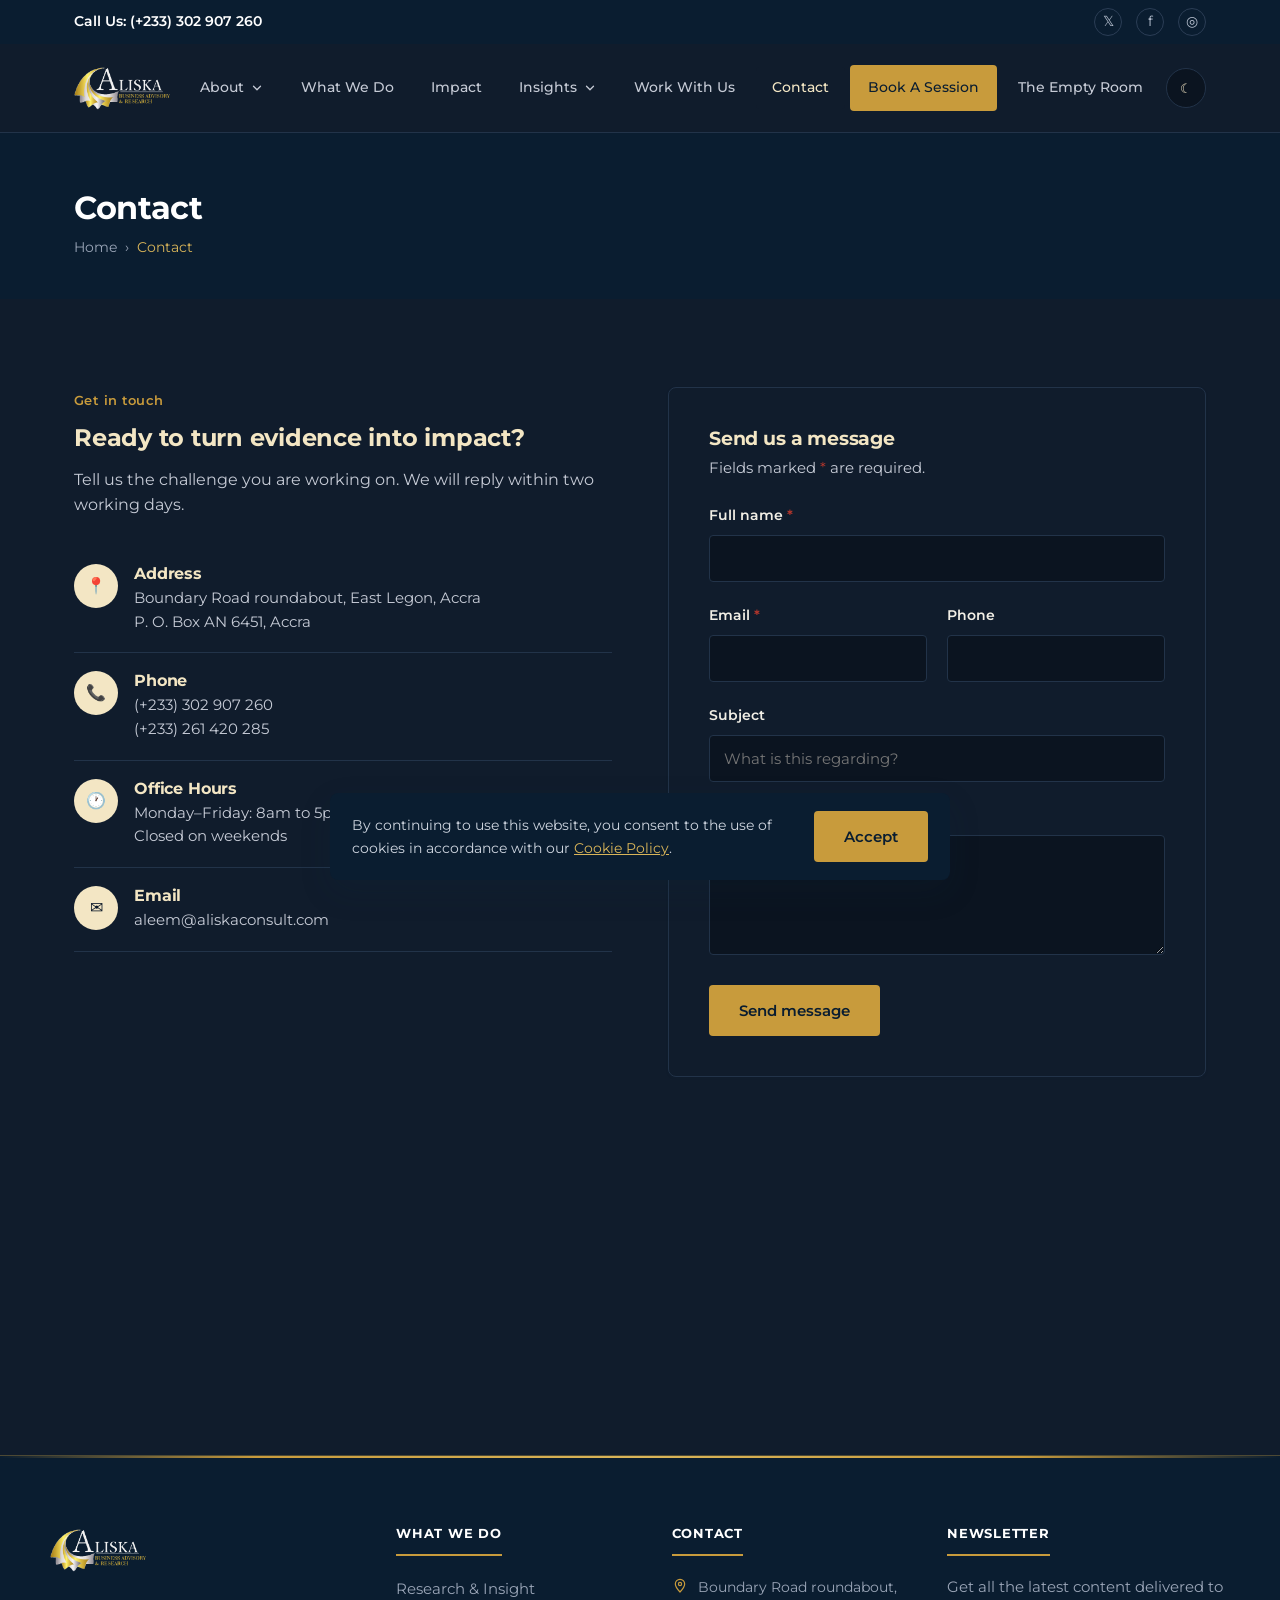
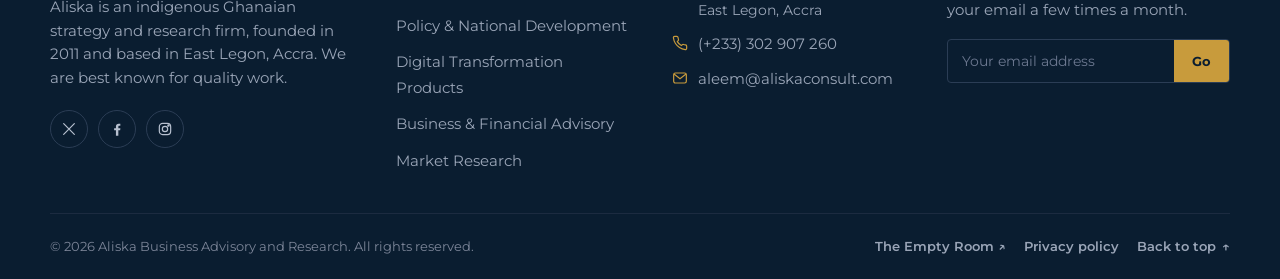
<file: contact.html>
<!DOCTYPE html>
<html lang="en">
<head>
<meta charset="UTF-8">
<meta name="viewport" content="width=device-width, initial-scale=1.0">
<title>Contact | Aliska Business Advisory and Research</title>
<meta name="description" content="Get in touch with Aliska Business Advisory and Research. Church Crescent Street, Haatso, Accra. Open Monday to Friday, 8am to 5pm.">
<link rel="stylesheet" href="css/style.css">
</head>
<body>
<a class="skip-link" href="#main">Skip to content</a>

<div class="topbar" id="page-top">
  <div class="container">
    <span class="topbar__phone">Call Us: <a href="tel:+233302907260">(+233) 302 907 260</a></span>
    <div class="topbar__social" aria-label="Social media links">
      <a href="https://twitter.com/aliska_consult" aria-label="Aliska on Twitter" target="_blank" rel="noopener">𝕏</a>
      <a href="https://web.facebook.com/Aliska-Consult-548899362145637/" aria-label="Aliska on Facebook" target="_blank" rel="noopener">f</a>
      <a href="https://www.instagram.com/aliska_consult/" aria-label="Aliska on Instagram" target="_blank" rel="noopener">◎</a>
    </div>
  </div>
</div>

<!-- Header -->
<header class="site-header">
  <div class="container">
    <a href="index.html" class="logo">
      <img src="images/logo-123.png" class="logo-light" alt="Aliska Consult">
      <img src="images/logo-white.png" class="logo-dark" alt="Aliska Consult">
    </a>

    <div class="nav-backdrop"></div>
    <nav class="main-nav" aria-label="Primary">
      <ul class="main-nav__list">
        <li class="has-sub">
          <button class="nav-sub-toggle" type="button" aria-expanded="false" aria-controls="nav-insights">About <svg viewBox="0 0 24 24" width="14" height="14" aria-hidden="true" fill="none" stroke="currentColor" stroke-width="2.2" stroke-linecap="round" stroke-linejoin="round"><path d="M6 9l6 6 6-6"/></svg></button>
          <ul class="nav-sub" id="nav-insights">
            <li><a href="about.html">Overview</a></li>
            <li><a href="about.html#approach">Our Approach</a></li>
            <li><a href="about.html#shared-value">Shared Value</a></li>
          </ul>
        </li>
        <li><a href="our-services.html">What We Do</a></li>
        <li><a href="impact.html">Impact</a></li>
        <li class="has-sub">
          <button class="nav-sub-toggle" type="button" aria-expanded="false" aria-controls="nav-insights">Insights <svg viewBox="0 0 24 24" width="14" height="14" aria-hidden="true" fill="none" stroke="currentColor" stroke-width="2.2" stroke-linecap="round" stroke-linejoin="round"><path d="M6 9l6 6 6-6"/></svg></button>
          <ul class="nav-sub" id="nav-insights">
            <li><a href="news.html">News</a></li>
            <li><a href="commodities.html">Market Research</a></li>
          </ul>
        </li>
        <li><a href="work-with-us.html">Work With Us</a></li>
        <li><a href="contact.html" aria-current="page">Contact</a></li>
        <li><a href="book-a-session.html" class="btn btn-primary">Book A Session</a></li>
        <li><a href="https://emptyroom.aliskaconsult.com">The Empty Room</a></li>
      </ul>
    </nav>

    <div class="header-actions">
      <button class="theme-toggle" type="button" aria-label="Toggle dark mode">
        <span class="icon-sun" aria-hidden="true">☀</span>
        <span class="icon-moon" aria-hidden="true">☾</span>
      </button>
      <button class="nav-toggle" type="button" aria-label="Toggle navigation menu" aria-expanded="false">
        <span class="bar"></span><span class="bar"></span><span class="bar"></span>
      </button>
    </div>
  </div>
</header>

<main id="main">

  <div class="page-header">
    <div class="container">
      <h1>Contact</h1>
      <nav class="breadcrumb" aria-label="Breadcrumb">
        <a href="index.html">Home</a><span class="sep">›</span><span class="current">Contact</span>
      </nav>
    </div>
  </div>

  <section class="section section--surface">
    <div class="container">
      <div class="contact-layout">

        <div>
          <span class="eyebrow">Get in touch</span>
          <h2>Ready to turn evidence into impact?</h2>
          <p>Tell us the challenge you are working on. We will reply within two working days.</p>

          <div class="contact-info-list">
            <div class="contact-info-item">
              <span class="icon" aria-hidden="true">📍</span>
              <div>
                <h4>Address</h4>
                <p>Boundary Road roundabout, East Legon, Accra<br>P. O. Box AN 6451, Accra</p>
              </div>
            </div>
            <div class="contact-info-item">
              <span class="icon" aria-hidden="true">📞</span>
              <div>
                <h4>Phone</h4>
                <p><a href="tel:+233302907260">(+233) 302 907 260</a><br><a href="tel:+233261420285">(+233) 261 420 285</a></p>
              </div>
            </div>
            <div class="contact-info-item">
              <span class="icon" aria-hidden="true">🕐</span>
              <div>
                <h4>Office Hours</h4>
                <p>Monday–Friday: 8am to 5pm<br>Closed on weekends</p>
              </div>
            </div>
            <div class="contact-info-item">
              <span class="icon" aria-hidden="true">✉</span>
              <div>
                <h4>Email</h4>
                <p><a href="mailto:aleem@aliskaconsult.com">aleem@aliskaconsult.com</a></p>
              </div>
            </div>
          </div>

          <iframe class="map-frame" style="margin-top:28px;" title="Aliska office location — Boundary Road roundabout, East Legon, Accra" src="https://www.google.com/maps/embed?pb=!1m18!1m12!1m3!1d3970.53042973049!2d-0.144758324228824!3d5.636098194345118!2m3!1f0!2f0!3f0!3m2!1i1024!2i768!4f13.1!3m3!1m2!1s0xfdf853f962b73cb%3A0xfabcad610318fd3!2sTrident%20Aliska%20Digital%20Tech!5e0!3m2!1sen!2sgh!4v1790338638000!5m2!1sen!2sgh" loading="lazy" referrerpolicy="strict-origin-when-cross-origin"></iframe>
          <!-- <iframe class="map-frame" style="margin-top:28px;" title="Aliska office location — Church Crescent Street, Haatso, Accra" src="https://maps.google.com/maps?q=church%20crescent%20street%2C%20haatso&t=m&z=15&output=embed&iwloc=near" loading="lazy" referrerpolicy="no-referrer-when-downgrade"></iframe> -->
        </div>

        <div class="form-card">
          <h3 style="margin-bottom:6px;">Send us a message</h3>
          <p style="margin-bottom:24px;font-size:0.92rem;">Fields marked <span style="color:#b3362c;">*</span> are required.</p>


          <form id="contact-form" action="contact-handler.php" method="POST" novalidate>
            <input type="text" name="website" class="honeypot-field" tabindex="-1" autocomplete="off" aria-hidden="true">

            <div class="form-field" data-field>
              <label for="contact-name">Full name <span class="required">*</span></label>
              <input type="text" id="contact-name" name="name" required autocomplete="name">
              <p class="field-error"></p>
            </div>

            <div class="form-row">
              <div class="form-field" data-field>
                <label for="contact-email">Email <span class="required">*</span></label>
                <input type="email" id="contact-email" name="email" required autocomplete="email">
                <p class="field-error"></p>
              </div>
              <div class="form-field" data-field>
                <label for="contact-phone">Phone</label>
                <input type="tel" id="contact-phone" name="phone" autocomplete="tel">
                <p class="field-error"></p>
              </div>
            </div>

            <div class="form-field" data-field>
              <label for="contact-subject">Subject</label>
              <input type="text" id="contact-subject" name="subject" placeholder="What is this regarding?">
              <p class="field-error"></p>
            </div>

            <div class="form-field" data-field>
              <label for="contact-message">Message <span class="required">*</span></label>
              <textarea id="contact-message" name="message" required></textarea>
              <p class="field-error"></p>
            </div>

            <div class="form-status" role="status"></div>

            <button type="submit" class="btn btn-primary">Send message</button>
          </form>
        </div>

      </div>
    </div>
  </section>

</main>

<!-- Footer -->
<footer class="site-footer ftr">

  <div class="ftr__main container">
    <div class="ftr__brand">
      <a href="index.html">
        <span class="logo"><img src="images/logo-white.png" alt=""></span>
      </a>
      <p>Aliska is an indigenous Ghanaian strategy and research firm, founded in 2011 and based in East Legon, Accra. We are best known for quality work.</p>
      <div class="ftr__social">
        <a href="https://twitter.com/aliska_consult" aria-label="Aliska on Twitter" target="_blank" rel="noopener">
          <svg viewBox="0 0 24 24" width="16" height="16" fill="none" stroke="currentColor" stroke-width="1.8" stroke-linecap="round"><path d="M4 4l16 16M20 4L4 20"/></svg>
        </a>
        <a href="https://web.facebook.com/Aliska-Consult-548899362145637/" aria-label="Aliska on Facebook" target="_blank" rel="noopener">
          <svg viewBox="0 0 24 24" width="16" height="16" fill="currentColor"><path d="M14 22v-8h2.7l.4-3.3H14V8.6c0-.96.27-1.6 1.66-1.6H17V4.14C16.7 4.1 15.69 4 14.52 4 12.07 4 10.4 5.49 10.4 8.27v2.43H7.7V14h2.7v8h3.6z"/></svg>
        </a>
        <a href="https://www.instagram.com/aliska_consult/" aria-label="Aliska on Instagram" target="_blank" rel="noopener">
          <svg viewBox="0 0 24 24" width="16" height="16" fill="none" stroke="currentColor" stroke-width="1.8"><rect x="3.5" y="3.5" width="17" height="17" rx="5"/><circle cx="12" cy="12" r="4"/><circle cx="17.2" cy="6.8" r="1"/></svg>
        </a>
      </div>
    </div>

    <div class="ftr__col">
      <h4>What We Do</h4>
        <ul>
          <li><a href="our-services.html#research">Research &amp; Insight</a></li>
          <li><a href="our-services.html#policy">Policy &amp; National Development</a></li>
          <li><a href="our-services.html#digital">Digital Transformation Products</a></li>
          <li><a href="our-services.html#advisory">Business &amp; Financial Advisory</a></li>
          <li><a href="commodities.html">Market Research</a></li>
        </ul>
    </div>

    <div class="ftr__col">
      <h4>Contact</h4>
      <ul class="ftr__contact-list">
        <li>
          <svg viewBox="0 0 24 24" width="16" height="16" fill="none" stroke="currentColor" stroke-width="1.8"><path d="M12 21s7-7.2 7-12a7 7 0 10-14 0c0 4.8 7 12 7 12z"/><circle cx="12" cy="9" r="2.4"/></svg>
          <span>Boundary Road roundabout, East Legon, Accra</span>
        </li>
        <li>
          <svg viewBox="0 0 24 24" width="16" height="16" fill="none" stroke="currentColor" stroke-width="1.8"><path d="M22 16.9v3a2 2 0 01-2.2 2 19.8 19.8 0 01-8.6-3.1 19.5 19.5 0 01-6-6A19.8 19.8 0 012.1 4.2 2 2 0 014.1 2h3a2 2 0 012 1.7c.1 1 .3 2 .6 2.9a2 2 0 01-.5 2.1L8 9.9a16 16 0 006 6l1.2-1.2a2 2 0 012.1-.5c.9.3 1.9.5 2.9.6a2 2 0 011.8 2.1z"/></svg>
          <a class="footer-link" href="tel:+233302907260">(+233) 302 907 260</a>
        </li>
        <li>
          <svg viewBox="0 0 24 24" width="16" height="16" fill="none" stroke="currentColor" stroke-width="1.8"><rect x="2.5" y="4.5" width="19" height="15" rx="2.5"/><path d="M3 6l9 7 9-7"/></svg>
          <a class="footer-link" href="mailto:aleem@aliskaconsult.com">aleem@aliskaconsult.com</a>
        </li>
      </ul>
    </div>

    <div class="ftr__col">
      <h4>Newsletter</h4>
      <p>Get all the latest content delivered to your email a few times a month.</p>
      <form class="newsletter-form" novalidate>
        <input type="email" id="newsletter-email" placeholder="Your email address" required>
        <button type="submit">Go</button>
      </form>
      <p class="form-msg" role="status"></p>
    </div>
  </div>

  <div class="ftr__bottom container">
    <span>&copy; <span id="year"></span> Aliska Business Advisory and Research. All rights reserved.</span>
    <div>
      <div class="footer-bottom__legal">
        <a class="footer-empty" href="https://emptyroom.aliskaconsult.com" target="_blank" rel="noopener">The Empty Room &#8599;</a>
        <a class="footer-empty" href="privacy-policy.html">Privacy policy</a>
        <!-- <button class="footer-legal-link footer-empty cookie-settings" type="button">Cookie settings</button> -->
        <a href="#page-top" class="ftr__back-top">Back to top <span aria-hidden="true">&uarr;</span></a>
      </div>
    </div>
  </div>
</footer>
<div class="cookie-banner">
  <p>By continuing to use this website, you consent to the use of cookies in accordance with our <a href="#">Cookie Policy</a>.</p>
  <button class="btn btn-primary cookie-accept" type="button">Accept</button>
</div>

<script src="js/main.js"></script>
<script>document.getElementById('year').textContent = new Date().getFullYear();</script>
</body>
</html>
</file>
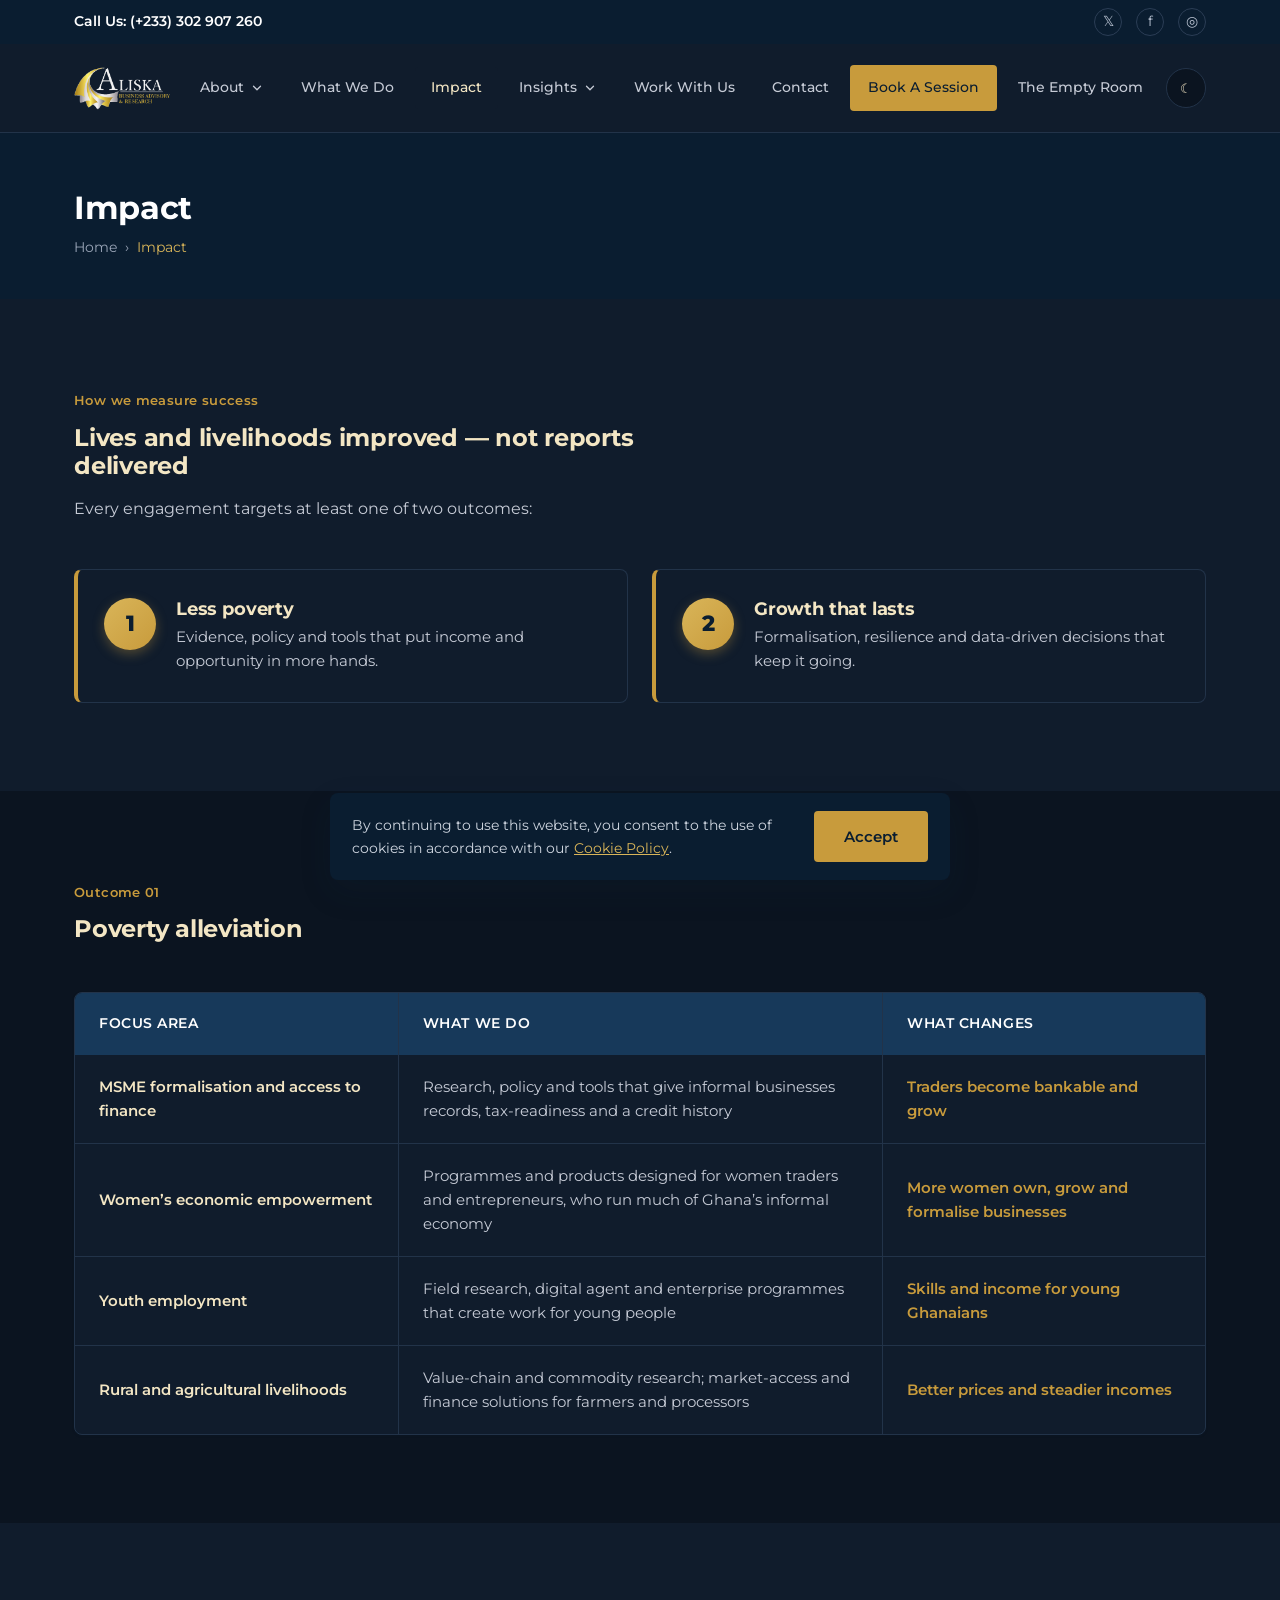
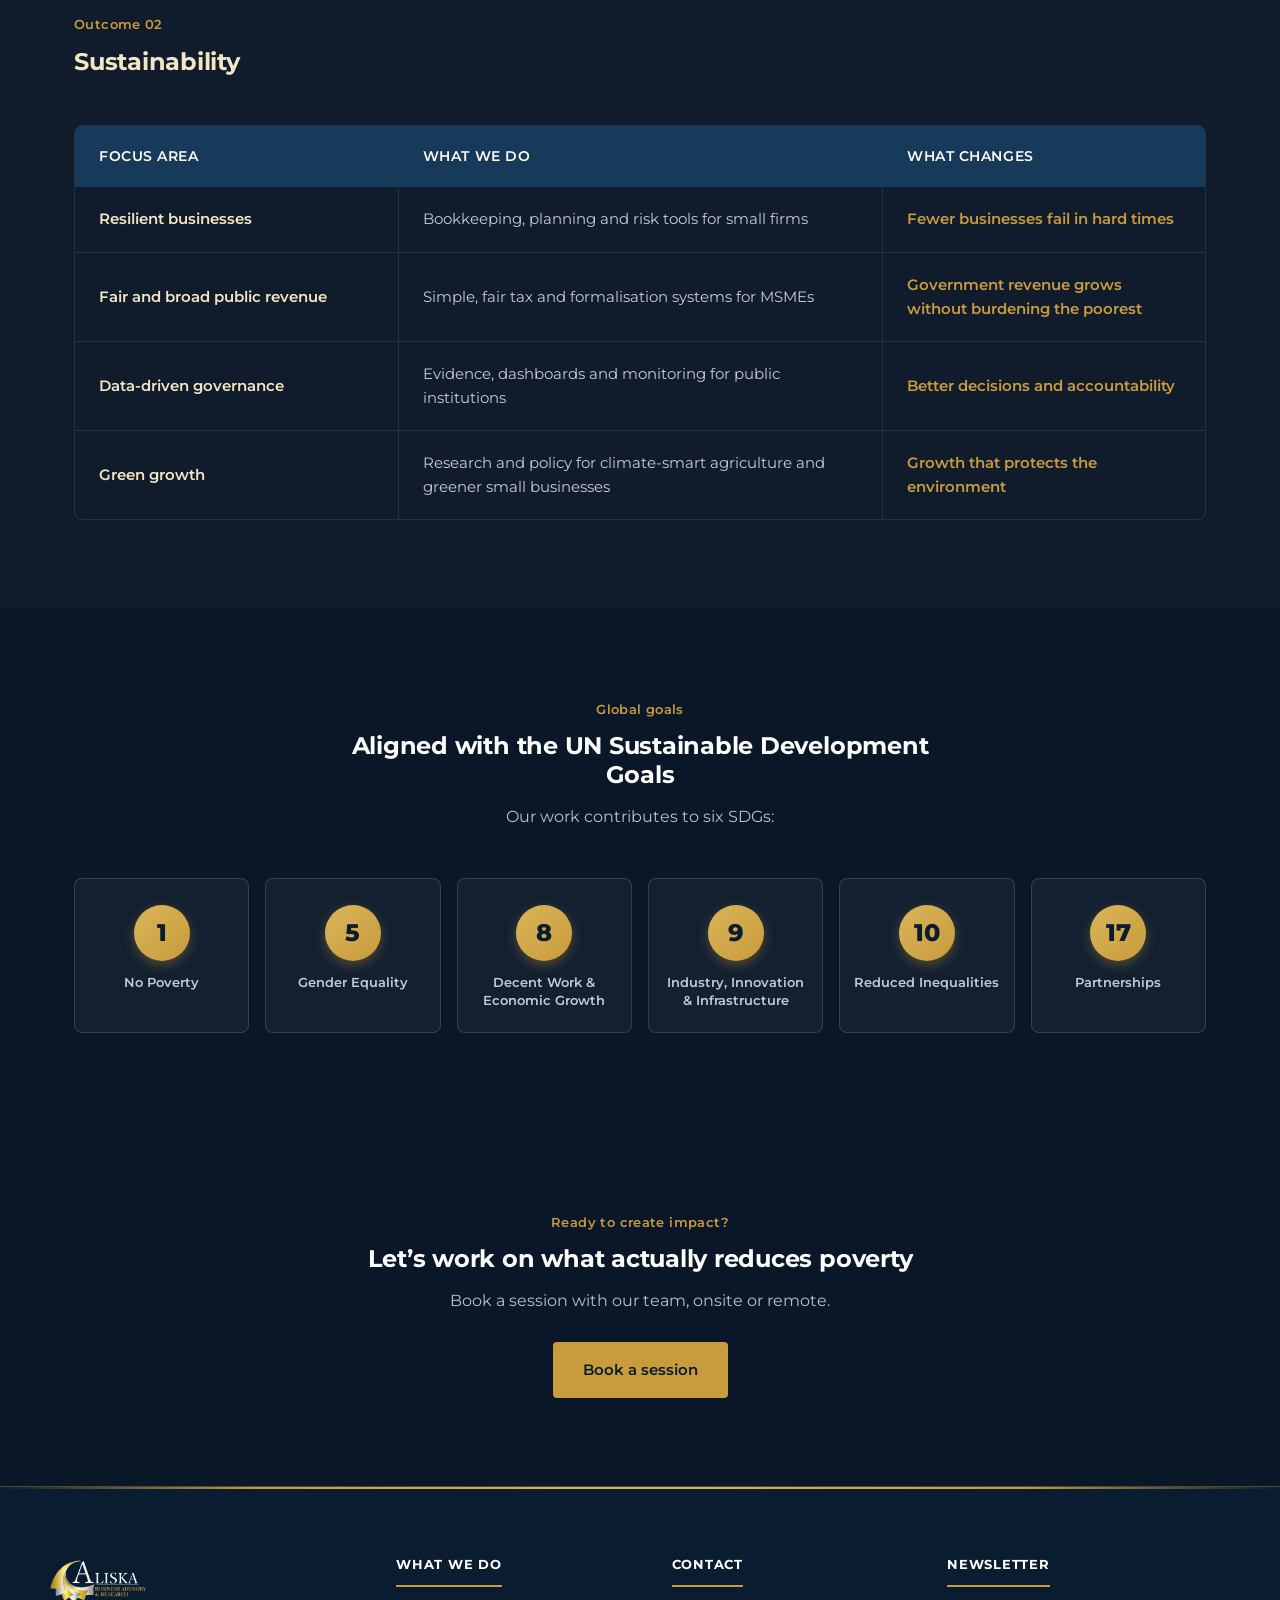
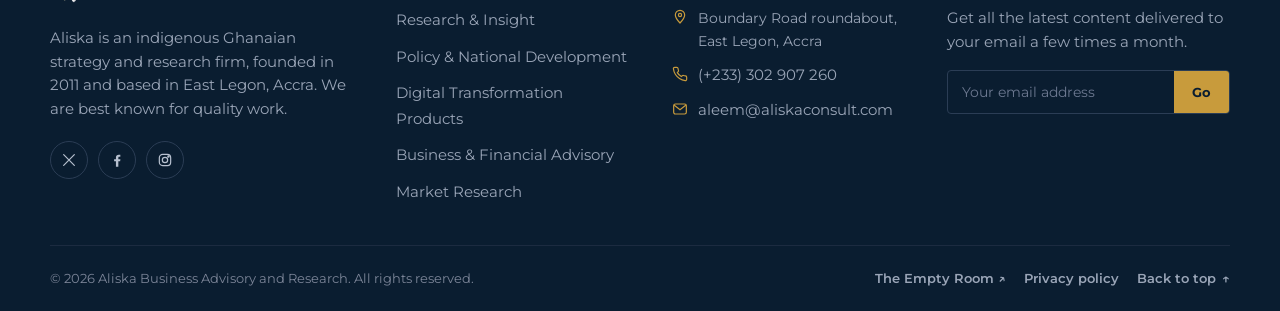
<file: impact.html>
<!DOCTYPE html>
<html lang="en">
<head>
<meta charset="UTF-8">
<meta name="viewport" content="width=device-width, initial-scale=1.0">
<title>Impact | Aliska Business Advisory and Research</title>
<meta name="description" content="We measure our success by lives and livelihoods improved. Every engagement targets at least one of two outcomes: less poverty, and growth that lasts.">
<link rel="stylesheet" href="css/style.css">
<link rel="stylesheet" href="css/impact.css">
</head>
<body>
<a class="skip-link" href="#main">Skip to content</a>

<div class="topbar">
  <div class="container">
    <span class="topbar__phone">Call Us: <a href="tel:+233302907260">(+233) 302 907 260</a></span>
    <div class="topbar__social" aria-label="Social media links">
      <a href="https://twitter.com/aliska_consult" aria-label="Aliska on Twitter" target="_blank" rel="noopener">𝕏</a>
      <a href="https://web.facebook.com/Aliska-Consult-548899362145637/" aria-label="Aliska on Facebook" target="_blank" rel="noopener">f</a>
      <a href="https://www.instagram.com/aliska_consult/" aria-label="Aliska on Instagram" target="_blank" rel="noopener">◎</a>
    </div>
  </div>
</div>

<!-- Header -->
<header class="site-header">
  <div class="container">
    <a href="index.html" class="logo">
      <img src="images/logo-123.png" class="logo-light" alt="Aliska Consult">
      <img src="images/logo-white.png" class="logo-dark" alt="Aliska Consult">
    </a>

    <div class="nav-backdrop"></div>
    <nav class="main-nav" aria-label="Primary">
      <ul class="main-nav__list">
        <li class="has-sub">
          <button class="nav-sub-toggle" type="button" aria-expanded="false" aria-controls="nav-insights">About <svg viewBox="0 0 24 24" width="14" height="14" aria-hidden="true" fill="none" stroke="currentColor" stroke-width="2.2" stroke-linecap="round" stroke-linejoin="round"><path d="M6 9l6 6 6-6"/></svg></button>
          <ul class="nav-sub" id="nav-insights">
            <li><a href="about.html">Overview</a></li>
            <li><a href="about.html#approach">Our Approach</a></li>
            <li><a href="about.html#shared-value">Shared Value</a></li>
          </ul>
        </li>
        <li><a href="our-services.html">What We Do</a></li>
        <li><a href="impact.html" aria-current="page">Impact</a></li>
        <li class="has-sub">
          <button class="nav-sub-toggle" type="button" aria-expanded="false" aria-controls="nav-insights">Insights <svg viewBox="0 0 24 24" width="14" height="14" aria-hidden="true" fill="none" stroke="currentColor" stroke-width="2.2" stroke-linecap="round" stroke-linejoin="round"><path d="M6 9l6 6 6-6"/></svg></button>
          <ul class="nav-sub" id="nav-insights">
            <li><a href="news.html">News</a></li>
            <li><a href="commodities.html">Market Research</a></li>
          </ul>
        </li>
        <li><a href="work-with-us.html">Work With Us</a></li>
        <li><a href="contact.html">Contact</a></li>
        <li><a href="book-a-session.html" class="btn btn-primary">Book A Session</a></li>
        <li><a href="https://emptyroom.aliskaconsult.com">The Empty Room</a></li>
      </ul>
    </nav>

    <div class="header-actions">
      <button class="theme-toggle" type="button" aria-label="Toggle dark mode">
        <span class="icon-sun" aria-hidden="true">☀</span>
        <span class="icon-moon" aria-hidden="true">☾</span>
      </button>
      <button class="nav-toggle" type="button" aria-label="Toggle navigation menu" aria-expanded="false">
        <span class="bar"></span><span class="bar"></span><span class="bar"></span>
      </button>
    </div>
  </div>
</header>

<main id="main">

  <div class="page-header">
    <div class="container">
      <h1>Impact</h1>
      <nav class="breadcrumb" aria-label="Breadcrumb">
        <a href="index.html">Home</a><span class="sep">›</span><span class="current">Impact</span>
      </nav>
    </div>
  </div>

  <!-- Intro -->
  <section class="section section--surface">
    <div class="container">
      <div class="section-head">
        <span class="eyebrow">How we measure success</span>
        <h2>Lives and livelihoods improved — not reports delivered</h2>
        <p>Every engagement targets at least one of two outcomes:</p>
      </div>
      <div class="outcome-chips">
        <div class="outcome-chip">
          <span class="outcome-chip__num">1</span>
          <div>
            <h3>Less poverty</h3>
            <p>Evidence, policy and tools that put income and opportunity in more hands.</p>
          </div>
        </div>
        <div class="outcome-chip">
          <span class="outcome-chip__num">2</span>
          <div>
            <h3>Growth that lasts</h3>
            <p>Formalisation, resilience and data-driven decisions that keep it going.</p>
          </div>
        </div>
      </div>
    </div>
  </section>

  <!-- Poverty alleviation -->
  <section class="section" id="poverty">
    <div class="container">
      <div class="section-head">
        <span class="eyebrow">Outcome 01</span>
        <h2>Poverty alleviation</h2>
      </div>
      <div class="impact-table" role="table" aria-label="Poverty alleviation focus areas">
        <div class="impact-table__row impact-table__row--head" role="row">
          <div role="columnheader">Focus area</div>
          <div role="columnheader">What we do</div>
          <div role="columnheader">What changes</div>
        </div>
        <div class="impact-table__row" role="row">
          <div class="impact-table__focus" role="cell">MSME formalisation and access to finance</div>
          <div role="cell">Research, policy and tools that give informal businesses records, tax-readiness and a credit history</div>
          <div class="impact-table__change" role="cell">Traders become bankable and grow</div>
        </div>
        <div class="impact-table__row" role="row">
          <div class="impact-table__focus" role="cell">Women&rsquo;s economic empowerment</div>
          <div role="cell">Programmes and products designed for women traders and entrepreneurs, who run much of Ghana&rsquo;s informal economy</div>
          <div class="impact-table__change" role="cell">More women own, grow and formalise businesses</div>
        </div>
        <div class="impact-table__row" role="row">
          <div class="impact-table__focus" role="cell">Youth employment</div>
          <div role="cell">Field research, digital agent and enterprise programmes that create work for young people</div>
          <div class="impact-table__change" role="cell">Skills and income for young Ghanaians</div>
        </div>
        <div class="impact-table__row" role="row">
          <div class="impact-table__focus" role="cell">Rural and agricultural livelihoods</div>
          <div role="cell">Value-chain and commodity research; market-access and finance solutions for farmers and processors</div>
          <div class="impact-table__change" role="cell">Better prices and steadier incomes</div>
        </div>
      </div>
    </div>
  </section>

  <!-- Sustainability -->
  <section class="section section--surface" id="sustainability">
    <div class="container">
      <div class="section-head">
        <span class="eyebrow">Outcome 02</span>
        <h2>Sustainability</h2>
      </div>
      <div class="impact-table" role="table" aria-label="Sustainability focus areas">
        <div class="impact-table__row impact-table__row--head" role="row">
          <div role="columnheader">Focus area</div>
          <div role="columnheader">What we do</div>
          <div role="columnheader">What changes</div>
        </div>
        <div class="impact-table__row" role="row">
          <div class="impact-table__focus" role="cell">Resilient businesses</div>
          <div role="cell">Bookkeeping, planning and risk tools for small firms</div>
          <div class="impact-table__change" role="cell">Fewer businesses fail in hard times</div>
        </div>
        <div class="impact-table__row" role="row">
          <div class="impact-table__focus" role="cell">Fair and broad public revenue</div>
          <div role="cell">Simple, fair tax and formalisation systems for MSMEs</div>
          <div class="impact-table__change" role="cell">Government revenue grows without burdening the poorest</div>
        </div>
        <div class="impact-table__row" role="row">
          <div class="impact-table__focus" role="cell">Data-driven governance</div>
          <div role="cell">Evidence, dashboards and monitoring for public institutions</div>
          <div class="impact-table__change" role="cell">Better decisions and accountability</div>
        </div>
        <div class="impact-table__row" role="row">
          <div class="impact-table__focus" role="cell">Green growth</div>
          <div role="cell">Research and policy for climate-smart agriculture and greener small businesses</div>
          <div class="impact-table__change" role="cell">Growth that protects the environment</div>
        </div>
      </div>
    </div>
  </section>

  <!-- SDGs -->
  <section class="section section--navy">
    <div class="container">
      <div class="section-head section-head--center">
        <span class="eyebrow">Global goals</span>
        <h2>Aligned with the UN Sustainable Development Goals</h2>
        <p>Our work contributes to six SDGs:</p>
      </div>
      <ul class="sdg-strip">
        <li class="sdg"><span class="sdg__num">1</span><span class="sdg__name">No Poverty</span></li>
        <li class="sdg"><span class="sdg__num">5</span><span class="sdg__name">Gender Equality</span></li>
        <li class="sdg"><span class="sdg__num">8</span><span class="sdg__name">Decent Work &amp; Economic Growth</span></li>
        <li class="sdg"><span class="sdg__num">9</span><span class="sdg__name">Industry, Innovation &amp; Infrastructure</span></li>
        <li class="sdg"><span class="sdg__num">10</span><span class="sdg__name">Reduced Inequalities</span></li>
        <li class="sdg"><span class="sdg__num">17</span><span class="sdg__name">Partnerships</span></li>
      </ul>
    </div>
  </section>

  <!-- Impact numbers (placeholders) -->
  <!-- <section class="section section--surface">
    <div class="container">
      <div class="section-head section-head--center">
        <span class="eyebrow">Impact in numbers</span>
        <h2>The results so far</h2>
      </div>
      <div class="impact-stats">
        <div class="impact-stat impact-stat--placeholder">
          <strong>[businesses formalised]</strong>
          <span>Businesses formalised</span>
        </div>
        <div class="impact-stat impact-stat--placeholder">
          <strong>[people reached]</strong>
          <span>People reached</span>
        </div>
        <div class="impact-stat impact-stat--placeholder">
          <strong>[policies and programmes shaped]</strong>
          <span>Policies &amp; programmes shaped</span>
        </div>
        <div class="impact-stat impact-stat--placeholder">
          <strong>[women-owned businesses supported]</strong>
          <span>Women-owned businesses supported</span>
        </div>
      </div>
    </div>
  </section> -->

  <section class="section section--navy" style="text-align:center;">
    <div class="container">
      <span class="eyebrow">Ready to create impact?</span>
      <h2>Let&rsquo;s work on what actually reduces poverty</h2>
      <p style="max-width:520px;margin:0 auto 28px;">Book a session with our team, onsite or remote.</p>
      <a href="book-a-session.html" class="btn btn-primary">Book a session</a>
    </div>
  </section>

</main>

<footer class="site-footer ftr">

  <div class="ftr__main container">
    <div class="ftr__brand">
      <a href="index.html">
        <span class="logo"><img src="images/logo-white.png" alt=""></span>
      </a>
      <p>Aliska is an indigenous Ghanaian strategy and research firm, founded in 2011 and based in East Legon, Accra. We are best known for quality work.</p>
      <div class="ftr__social">
        <a href="https://twitter.com/aliska_consult" aria-label="Aliska on Twitter" target="_blank" rel="noopener">
          <svg viewBox="0 0 24 24" width="16" height="16" fill="none" stroke="currentColor" stroke-width="1.8" stroke-linecap="round"><path d="M4 4l16 16M20 4L4 20"/></svg>
        </a>
        <a href="https://web.facebook.com/Aliska-Consult-548899362145637/" aria-label="Aliska on Facebook" target="_blank" rel="noopener">
          <svg viewBox="0 0 24 24" width="16" height="16" fill="currentColor"><path d="M14 22v-8h2.7l.4-3.3H14V8.6c0-.96.27-1.6 1.66-1.6H17V4.14C16.7 4.1 15.69 4 14.52 4 12.07 4 10.4 5.49 10.4 8.27v2.43H7.7V14h2.7v8h3.6z"/></svg>
        </a>
        <a href="https://www.instagram.com/aliska_consult/" aria-label="Aliska on Instagram" target="_blank" rel="noopener">
          <svg viewBox="0 0 24 24" width="16" height="16" fill="none" stroke="currentColor" stroke-width="1.8"><rect x="3.5" y="3.5" width="17" height="17" rx="5"/><circle cx="12" cy="12" r="4"/><circle cx="17.2" cy="6.8" r="1"/></svg>
        </a>
      </div>
    </div>

    <div class="ftr__col">
      <h4>What We Do</h4>
        <ul>
          <li><a href="our-services.html#research">Research &amp; Insight</a></li>
          <li><a href="our-services.html#policy">Policy &amp; National Development</a></li>
          <li><a href="our-services.html#digital">Digital Transformation Products</a></li>
          <li><a href="our-services.html#advisory">Business &amp; Financial Advisory</a></li>
          <li><a href="commodities.html">Market Research</a></li>
        </ul>
    </div>

    <div class="ftr__col">
      <h4>Contact</h4>
      <ul class="ftr__contact-list">
        <li>
          <svg viewBox="0 0 24 24" width="16" height="16" fill="none" stroke="currentColor" stroke-width="1.8"><path d="M12 21s7-7.2 7-12a7 7 0 10-14 0c0 4.8 7 12 7 12z"/><circle cx="12" cy="9" r="2.4"/></svg>
          <span>Boundary Road roundabout, East Legon, Accra</span>
        </li>
        <li>
          <svg viewBox="0 0 24 24" width="16" height="16" fill="none" stroke="currentColor" stroke-width="1.8"><path d="M22 16.9v3a2 2 0 01-2.2 2 19.8 19.8 0 01-8.6-3.1 19.5 19.5 0 01-6-6A19.8 19.8 0 012.1 4.2 2 2 0 014.1 2h3a2 2 0 012 1.7c.1 1 .3 2 .6 2.9a2 2 0 01-.5 2.1L8 9.9a16 16 0 006 6l1.2-1.2a2 2 0 012.1-.5c.9.3 1.9.5 2.9.6a2 2 0 011.8 2.1z"/></svg>
          <a class="footer-link" href="tel:+233302907260">(+233) 302 907 260</a>
        </li>
        <li>
          <svg viewBox="0 0 24 24" width="16" height="16" fill="none" stroke="currentColor" stroke-width="1.8"><rect x="2.5" y="4.5" width="19" height="15" rx="2.5"/><path d="M3 6l9 7 9-7"/></svg>
          <a class="footer-link" href="mailto:aleem@aliskaconsult.com">aleem@aliskaconsult.com</a>
        </li>
      </ul>
    </div>

    <div class="ftr__col">
      <h4>Newsletter</h4>
      <p>Get all the latest content delivered to your email a few times a month.</p>
      <form class="newsletter-form" novalidate>
        <input type="email" id="newsletter-email" placeholder="Your email address" required>
        <button type="submit">Go</button>
      </form>
      <p class="form-msg" role="status"></p>
    </div>
  </div>

  <div class="ftr__bottom container">
    <span>&copy; <span id="year"></span> Aliska Business Advisory and Research. All rights reserved.</span>
    <div>
      <div class="footer-bottom__legal">
        <a class="footer-empty" href="https://emptyroom.aliskaconsult.com" target="_blank" rel="noopener">The Empty Room &#8599;</a>
        <a class="footer-empty" href="privacy-policy.html">Privacy policy</a>
        <!-- <button class="footer-legal-link footer-empty cookie-settings" type="button">Cookie settings</button> -->
        <a href="#page-top" class="ftr__back-top">Back to top <span aria-hidden="true">&uarr;</span></a>
      </div>
    </div>
  </div>
</footer>

<div class="cookie-banner">
  <p>By continuing to use this website, you consent to the use of cookies in accordance with our <a href="#">Cookie Policy</a>.</p>
  <button class="btn btn-primary cookie-accept" type="button">Accept</button>
</div>

<script src="js/main.js"></script>
<script>document.getElementById('year').textContent = new Date().getFullYear();</script>
</body>
</html>
</file>
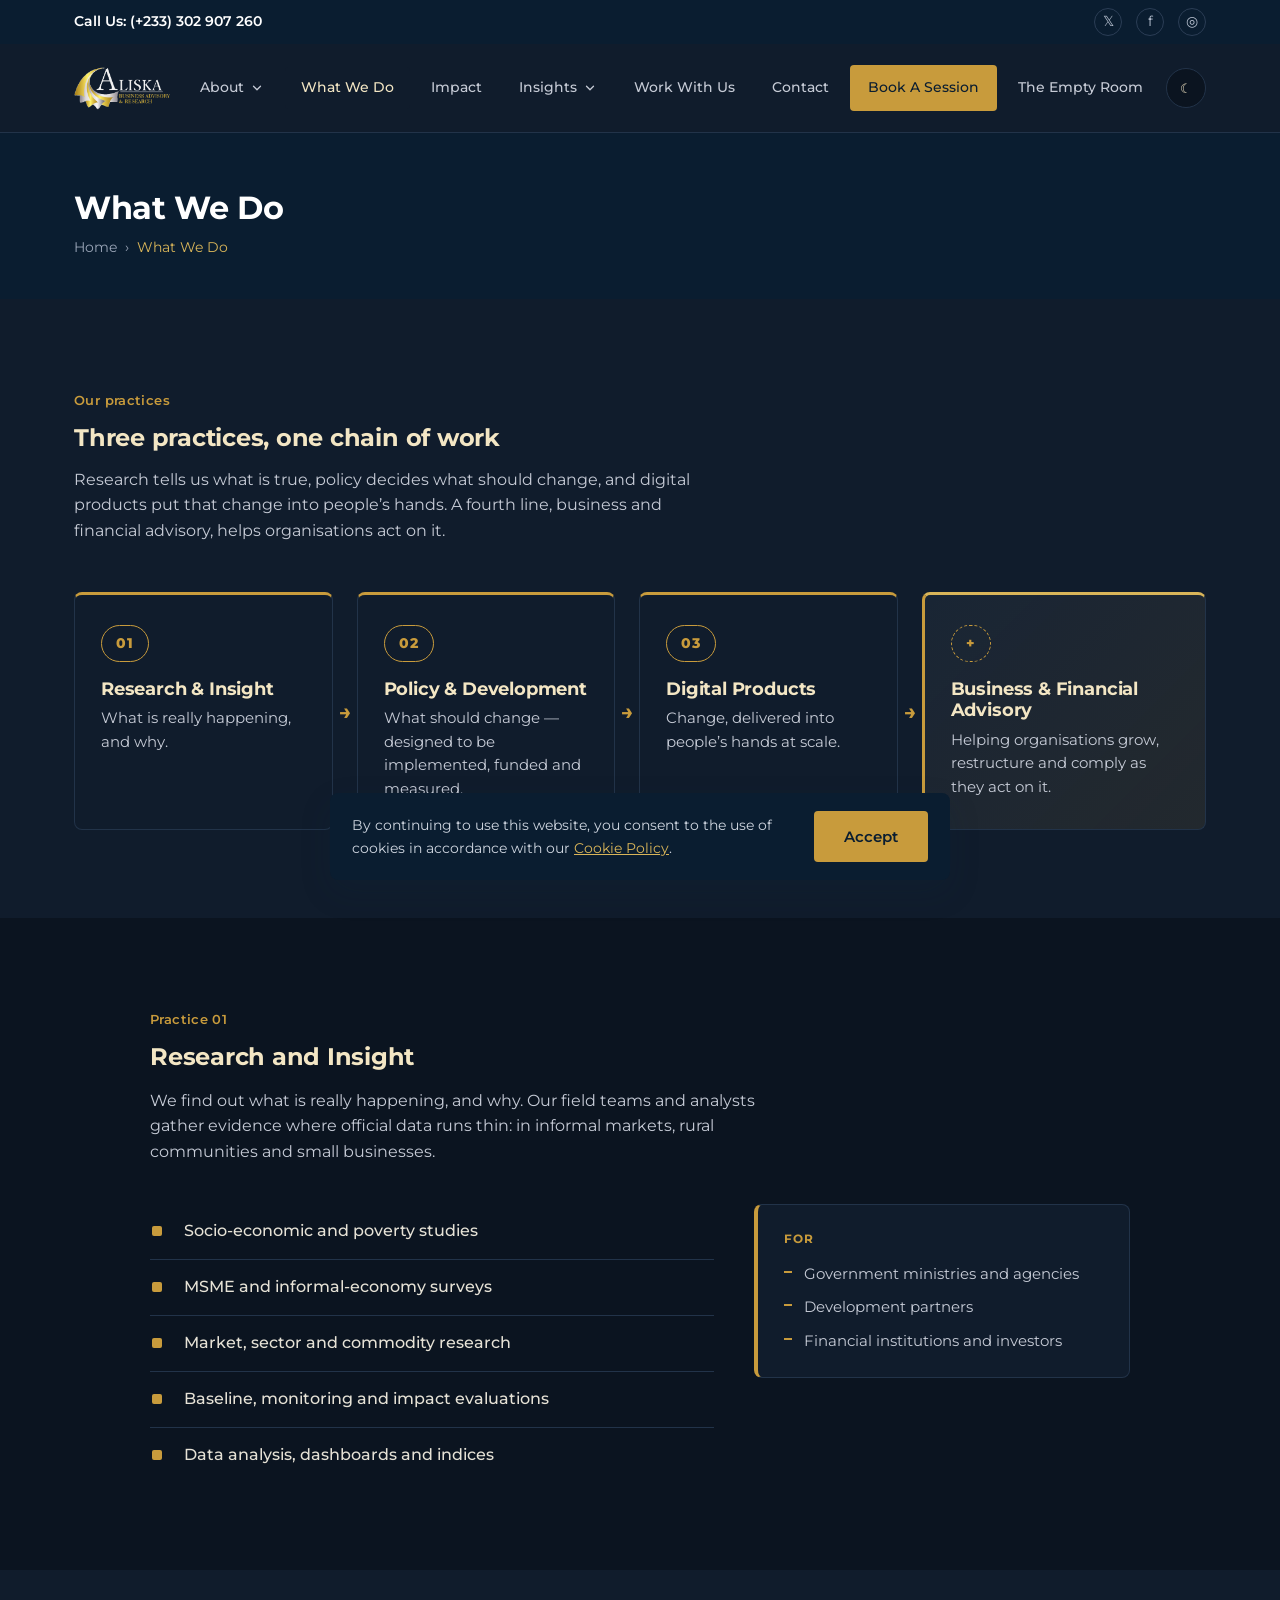
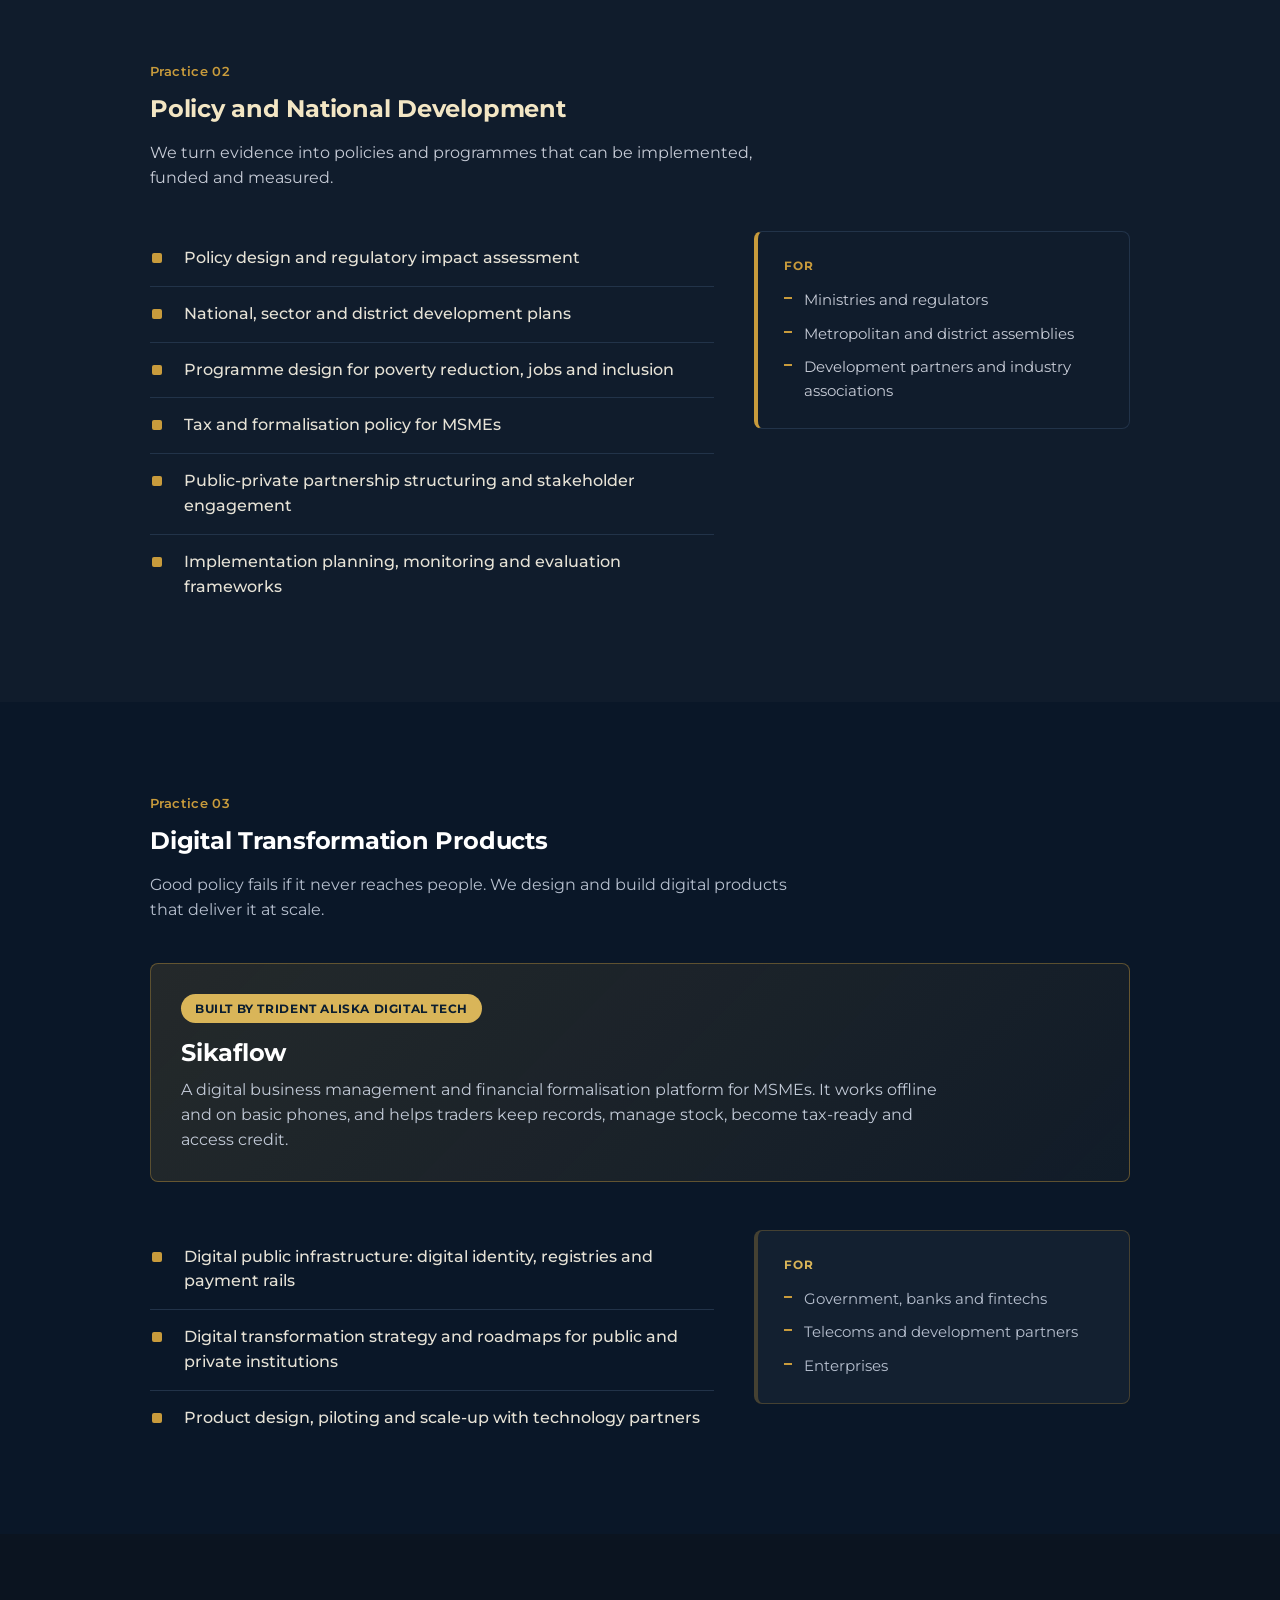
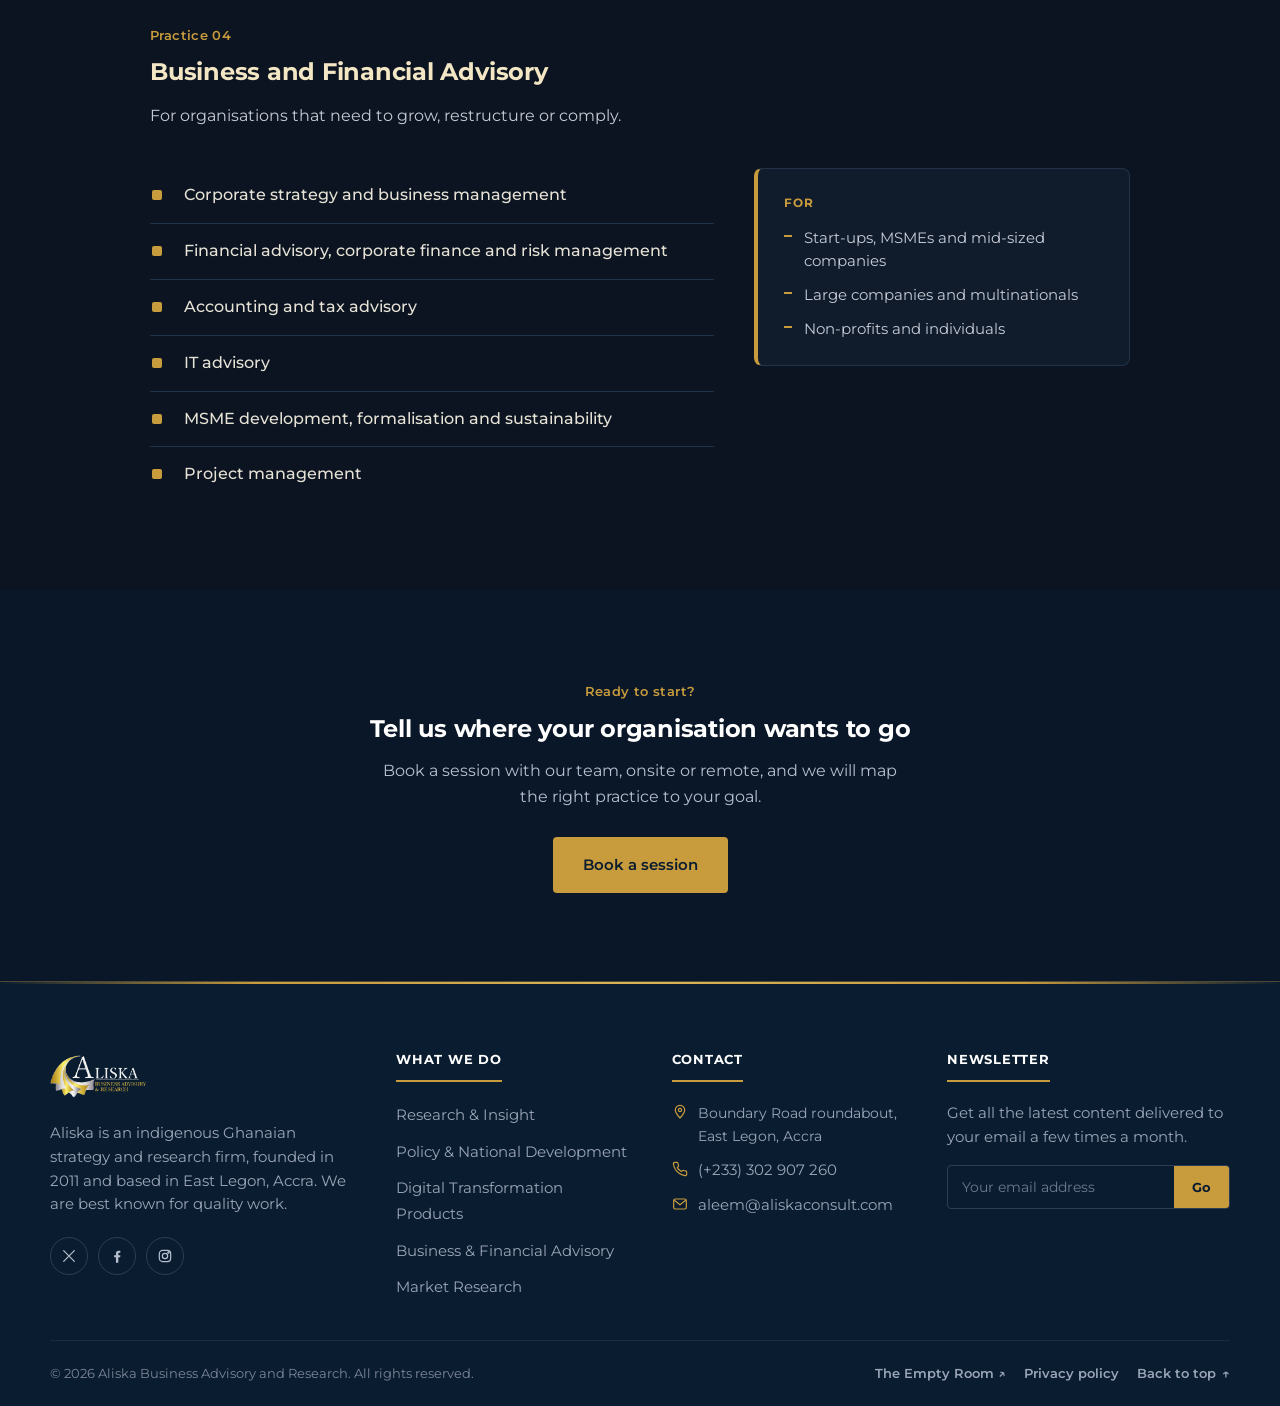
<file: our-services.html>
<!DOCTYPE html>
<html lang="en">
<head>
<meta charset="UTF-8">
<meta name="viewport" content="width=device-width, initial-scale=1.0">
<title>What We Do | Aliska Business Advisory and Research</title>
<meta name="description" content="Three practices, one chain of work: research and insight, policy and national development, digital transformation products — plus business and financial advisory to help organisations act.">
<link rel="stylesheet" href="css/style.css">
<link rel="stylesheet" href="css/services.css">
</head>
<body>
<a class="skip-link" href="#main">Skip to content</a>

<div class="topbar">
  <div class="container">
    <span class="topbar__phone">Call Us: <a href="tel:+233302907260">(+233) 302 907 260</a></span>
    <div class="topbar__social" aria-label="Social media links">
      <a href="https://twitter.com/aliska_consult" aria-label="Aliska on Twitter" target="_blank" rel="noopener">𝕏</a>
      <a href="https://web.facebook.com/Aliska-Consult-548899362145637/" aria-label="Aliska on Facebook" target="_blank" rel="noopener">f</a>
      <a href="https://www.instagram.com/aliska_consult/" aria-label="Aliska on Instagram" target="_blank" rel="noopener">◎</a>
    </div>
  </div>
</div>

<!-- Header -->
<header class="site-header">
  <div class="container">
    <a href="index.html" class="logo">
      <img src="images/logo-123.png" class="logo-light" alt="Aliska Consult">
      <img src="images/logo-white.png" class="logo-dark" alt="Aliska Consult">
    </a>

    <div class="nav-backdrop"></div>
    <nav class="main-nav" aria-label="Primary">
      <ul class="main-nav__list">
        <li class="has-sub">
          <button class="nav-sub-toggle" type="button" aria-expanded="false" aria-controls="nav-insights">About <svg viewBox="0 0 24 24" width="14" height="14" aria-hidden="true" fill="none" stroke="currentColor" stroke-width="2.2" stroke-linecap="round" stroke-linejoin="round"><path d="M6 9l6 6 6-6"/></svg></button>
          <ul class="nav-sub" id="nav-insights">
            <li><a href="about.html">Overview</a></li>
            <li><a href="about.html#approach">Our Approach</a></li>
            <li><a href="about.html#shared-value">Shared Value</a></li>
          </ul>
        </li>
        <li><a href="our-services.html" aria-current="page">What We Do</a></li>
        <li><a href="impact.html">Impact</a></li>
        <li class="has-sub">
          <button class="nav-sub-toggle" type="button" aria-expanded="false" aria-controls="nav-insights">Insights <svg viewBox="0 0 24 24" width="14" height="14" aria-hidden="true" fill="none" stroke="currentColor" stroke-width="2.2" stroke-linecap="round" stroke-linejoin="round"><path d="M6 9l6 6 6-6"/></svg></button>
          <ul class="nav-sub" id="nav-insights">
            <li><a href="news.html">News</a></li>
            <li><a href="commodities.html">Market Research</a></li>
          </ul>
        </li>
        <li><a href="work-with-us.html">Work With Us</a></li>
        <li><a href="contact.html">Contact</a></li>
        <li><a href="book-a-session.html" class="btn btn-primary">Book A Session</a></li>
        <li><a href="https://emptyroom.aliskaconsult.com">The Empty Room</a></li>
      </ul>
    </nav>

    <div class="header-actions">
      <button class="theme-toggle" type="button" aria-label="Toggle dark mode">
        <span class="icon-sun" aria-hidden="true">☀</span>
        <span class="icon-moon" aria-hidden="true">☾</span>
      </button>
      <button class="nav-toggle" type="button" aria-label="Toggle navigation menu" aria-expanded="false">
        <span class="bar"></span><span class="bar"></span><span class="bar"></span>
      </button>
    </div>
  </div>
</header>

<main id="main">

  <div class="page-header">
    <div class="container">
      <h1>What We Do</h1>
      <nav class="breadcrumb" aria-label="Breadcrumb">
        <a href="index.html">Home</a><span class="sep">›</span><span class="current">What We Do</span>
      </nav>
    </div>
  </div>

  <!-- Intro: three practices, one chain -->
  <section class="section section--surface">
    <div class="container">
      <div class="section-head">
        <span class="eyebrow">Our practices</span>
        <h2>Three practices, one chain of work</h2>
        <p>Research tells us what is true, policy decides what should change, and digital products put that change into people&rsquo;s hands. A fourth line, business and financial advisory, helps organisations act on it.</p>
      </div>
      <ol class="chain">
        <li class="chain__link">
          <span class="chain__num">01</span>
          <h3>Research &amp; Insight</h3>
          <p>What is really happening, and why.</p>
        </li>
        <li class="chain__link">
          <span class="chain__num">02</span>
          <h3>Policy &amp; Development</h3>
          <p>What should change — designed to be implemented, funded and measured.</p>
        </li>
        <li class="chain__link">
          <span class="chain__num">03</span>
          <h3>Digital Products</h3>
          <p>Change, delivered into people&rsquo;s hands at scale.</p>
        </li>
        <li class="chain__link chain__link--advisory">
          <span class="chain__num">+</span>
          <h3>Business &amp; Financial Advisory</h3>
          <p>Helping organisations grow, restructure and comply as they act on it.</p>
        </li>
      </ol>
    </div>
  </section>

  <!-- 1. Research and Insight -->
  <section class="section" id="research">
    <div class="container">
      <div class="practice">
        <div class="practice__head">
          <span class="eyebrow">Practice 01</span>
          <h2>Research and Insight</h2>
          <p>We find out what is really happening, and why. Our field teams and analysts gather evidence where official data runs thin: in informal markets, rural communities and small businesses.</p>
        </div>
        <div class="practice__body">
          <ul class="practice__list">
            <li>Socio-economic and poverty studies</li>
            <li>MSME and informal-economy surveys</li>
            <li>Market, sector and commodity research</li>
            <li>Baseline, monitoring and impact evaluations</li>
            <li>Data analysis, dashboards and indices</li>
          </ul>
          <div class="for-box">
            <span class="for-box__label">For</span>
            <ul>
              <li>Government ministries and agencies</li>
              <li>Development partners</li>
              <li>Financial institutions and investors</li>
            </ul>
          </div>
        </div>
      </div>
    </div>
  </section>

  <!-- 2. Policy and National Development -->
  <section class="section section--surface" id="policy">
    <div class="container">
      <div class="practice">
        <div class="practice__head">
          <span class="eyebrow">Practice 02</span>
          <h2>Policy and National Development</h2>
          <p>We turn evidence into policies and programmes that can be implemented, funded and measured.</p>
        </div>
        <div class="practice__body">
          <ul class="practice__list">
            <li>Policy design and regulatory impact assessment</li>
            <li>National, sector and district development plans</li>
            <li>Programme design for poverty reduction, jobs and inclusion</li>
            <li>Tax and formalisation policy for MSMEs</li>
            <li>Public-private partnership structuring and stakeholder engagement</li>
            <li>Implementation planning, monitoring and evaluation frameworks</li>
          </ul>
          <div class="for-box">
            <span class="for-box__label">For</span>
            <ul>
              <li>Ministries and regulators</li>
              <li>Metropolitan and district assemblies</li>
              <li>Development partners and industry associations</li>
            </ul>
          </div>
        </div>
      </div>
    </div>
  </section>

  <!-- 3. Digital Transformation Products -->
  <section class="section section--navy" id="digital">
    <div class="container">
      <div class="practice">
        <div class="practice__head">
          <span class="eyebrow">Practice 03</span>
          <h2>Digital Transformation Products</h2>
          <p>Good policy fails if it never reaches people. We design and build digital products that deliver it at scale.</p>
        </div>
        <div class="practice__body">

          <!-- Sikaflow feature -->
          <div class="product-feature">
            <div class="product-feature__badge">Built by Trident Aliska Digital Tech</div>
            <h3>Sikaflow</h3>
            <p>A digital business management and financial formalisation platform for MSMEs. It works offline and on basic phones, and helps traders keep records, manage stock, become tax-ready and access credit.</p>
          </div>

          <ul class="practice__list">
            <li>Digital public infrastructure: digital identity, registries and payment rails</li>
            <li>Digital transformation strategy and roadmaps for public and private institutions</li>
            <li>Product design, piloting and scale-up with technology partners</li>
          </ul>

          <div class="for-box for-box--dark">
            <span class="for-box__label">For</span>
            <ul>
              <li>Government, banks and fintechs</li>
              <li>Telecoms and development partners</li>
              <li>Enterprises</li>
            </ul>
          </div>

          <!-- <p class="example-note"><strong>Example:</strong> [Confirm before naming] The digital tax and MSME formalisation programme with the Ghana Revenue Authority (MTS.BMTS), which links tax compliance to tools traders use every day.</p> -->
        </div>
      </div>
    </div>
  </section>

  <!-- 4. Business and Financial Advisory -->
  <section class="section" id="advisory">
    <div class="container">
      <div class="practice">
        <div class="practice__head">
          <span class="eyebrow">Practice 04</span>
          <h2>Business and Financial Advisory</h2>
          <p>For organisations that need to grow, restructure or comply.</p>
        </div>
        <div class="practice__body">
          <ul class="practice__list">
            <li>Corporate strategy and business management</li>
            <li>Financial advisory, corporate finance and risk management</li>
            <li>Accounting and tax advisory</li>
            <li>IT advisory</li>
            <li>MSME development, formalisation and sustainability</li>
            <li>Project management</li>
          </ul>
          <div class="for-box">
            <span class="for-box__label">For</span>
            <ul>
              <li>Start-ups, MSMEs and mid-sized companies</li>
              <li>Large companies and multinationals</li>
              <li>Non-profits and individuals</li>
            </ul>
          </div>
        </div>
      </div>
    </div>
  </section>

  <section class="section section--navy" style="text-align:center;">
    <div class="container">
      <span class="eyebrow">Ready to start?</span>
      <h2>Tell us where your organisation wants to go</h2>
      <p style="max-width:520px;margin:0 auto 28px;">Book a session with our team, onsite or remote, and we will map the right practice to your goal.</p>
      <a href="book-a-session.html" class="btn btn-primary">Book a session</a>
    </div>
  </section>

</main>

<!-- Footer -->
<footer class="site-footer ftr">

  <div class="ftr__main container">
    <div class="ftr__brand">
      <a href="index.html">
        <span class="logo"><img src="images/logo-white.png" alt=""></span>
      </a>
      <p>Aliska is an indigenous Ghanaian strategy and research firm, founded in 2011 and based in East Legon, Accra. We are best known for quality work.</p>
      <div class="ftr__social">
        <a href="https://twitter.com/aliska_consult" aria-label="Aliska on Twitter" target="_blank" rel="noopener">
          <svg viewBox="0 0 24 24" width="16" height="16" fill="none" stroke="currentColor" stroke-width="1.8" stroke-linecap="round"><path d="M4 4l16 16M20 4L4 20"/></svg>
        </a>
        <a href="https://web.facebook.com/Aliska-Consult-548899362145637/" aria-label="Aliska on Facebook" target="_blank" rel="noopener">
          <svg viewBox="0 0 24 24" width="16" height="16" fill="currentColor"><path d="M14 22v-8h2.7l.4-3.3H14V8.6c0-.96.27-1.6 1.66-1.6H17V4.14C16.7 4.1 15.69 4 14.52 4 12.07 4 10.4 5.49 10.4 8.27v2.43H7.7V14h2.7v8h3.6z"/></svg>
        </a>
        <a href="https://www.instagram.com/aliska_consult/" aria-label="Aliska on Instagram" target="_blank" rel="noopener">
          <svg viewBox="0 0 24 24" width="16" height="16" fill="none" stroke="currentColor" stroke-width="1.8"><rect x="3.5" y="3.5" width="17" height="17" rx="5"/><circle cx="12" cy="12" r="4"/><circle cx="17.2" cy="6.8" r="1"/></svg>
        </a>
      </div>
    </div>

    <div class="ftr__col">
      <h4>What We Do</h4>
        <ul>
          <li><a href="our-services.html#research">Research &amp; Insight</a></li>
          <li><a href="our-services.html#policy">Policy &amp; National Development</a></li>
          <li><a href="our-services.html#digital">Digital Transformation Products</a></li>
          <li><a href="our-services.html#advisory">Business &amp; Financial Advisory</a></li>
          <li><a href="commodities.html">Market Research</a></li>
        </ul>
    </div>

    <div class="ftr__col">
      <h4>Contact</h4>
      <ul class="ftr__contact-list">
        <li>
          <svg viewBox="0 0 24 24" width="16" height="16" fill="none" stroke="currentColor" stroke-width="1.8"><path d="M12 21s7-7.2 7-12a7 7 0 10-14 0c0 4.8 7 12 7 12z"/><circle cx="12" cy="9" r="2.4"/></svg>
          <span>Boundary Road roundabout, East Legon, Accra</span>
        </li>
        <li>
          <svg viewBox="0 0 24 24" width="16" height="16" fill="none" stroke="currentColor" stroke-width="1.8"><path d="M22 16.9v3a2 2 0 01-2.2 2 19.8 19.8 0 01-8.6-3.1 19.5 19.5 0 01-6-6A19.8 19.8 0 012.1 4.2 2 2 0 014.1 2h3a2 2 0 012 1.7c.1 1 .3 2 .6 2.9a2 2 0 01-.5 2.1L8 9.9a16 16 0 006 6l1.2-1.2a2 2 0 012.1-.5c.9.3 1.9.5 2.9.6a2 2 0 011.8 2.1z"/></svg>
          <a class="footer-link" href="tel:+233302907260">(+233) 302 907 260</a>
        </li>
        <li>
          <svg viewBox="0 0 24 24" width="16" height="16" fill="none" stroke="currentColor" stroke-width="1.8"><rect x="2.5" y="4.5" width="19" height="15" rx="2.5"/><path d="M3 6l9 7 9-7"/></svg>
          <a class="footer-link" href="mailto:aleem@aliskaconsult.com">aleem@aliskaconsult.com</a>
        </li>
      </ul>
    </div>

    <div class="ftr__col">
      <h4>Newsletter</h4>
      <p>Get all the latest content delivered to your email a few times a month.</p>
      <form class="newsletter-form" novalidate>
        <input type="email" id="newsletter-email" placeholder="Your email address" required>
        <button type="submit">Go</button>
      </form>
      <p class="form-msg" role="status"></p>
    </div>
  </div>

  <div class="ftr__bottom container">
    <span>&copy; <span id="year"></span> Aliska Business Advisory and Research. All rights reserved.</span>
    <div>
      <div class="footer-bottom__legal">
        <a class="footer-empty" href="https://emptyroom.aliskaconsult.com" target="_blank" rel="noopener">The Empty Room &#8599;</a>
        <a class="footer-empty" href="privacy-policy.html">Privacy policy</a>
        <!-- <button class="footer-legal-link footer-empty cookie-settings" type="button">Cookie settings</button> -->
        <a href="#page-top" class="ftr__back-top">Back to top <span aria-hidden="true">&uarr;</span></a>
      </div>
    </div>
  </div>
</footer>

<div class="cookie-banner">
  <p>By continuing to use this website, you consent to the use of cookies in accordance with our <a href="#">Cookie Policy</a>.</p>
  <button class="btn btn-primary cookie-accept" type="button">Accept</button>
</div>

<script src="js/main.js"></script>
<script>document.getElementById('year').textContent = new Date().getFullYear();</script>
</body>
</html>
</file>
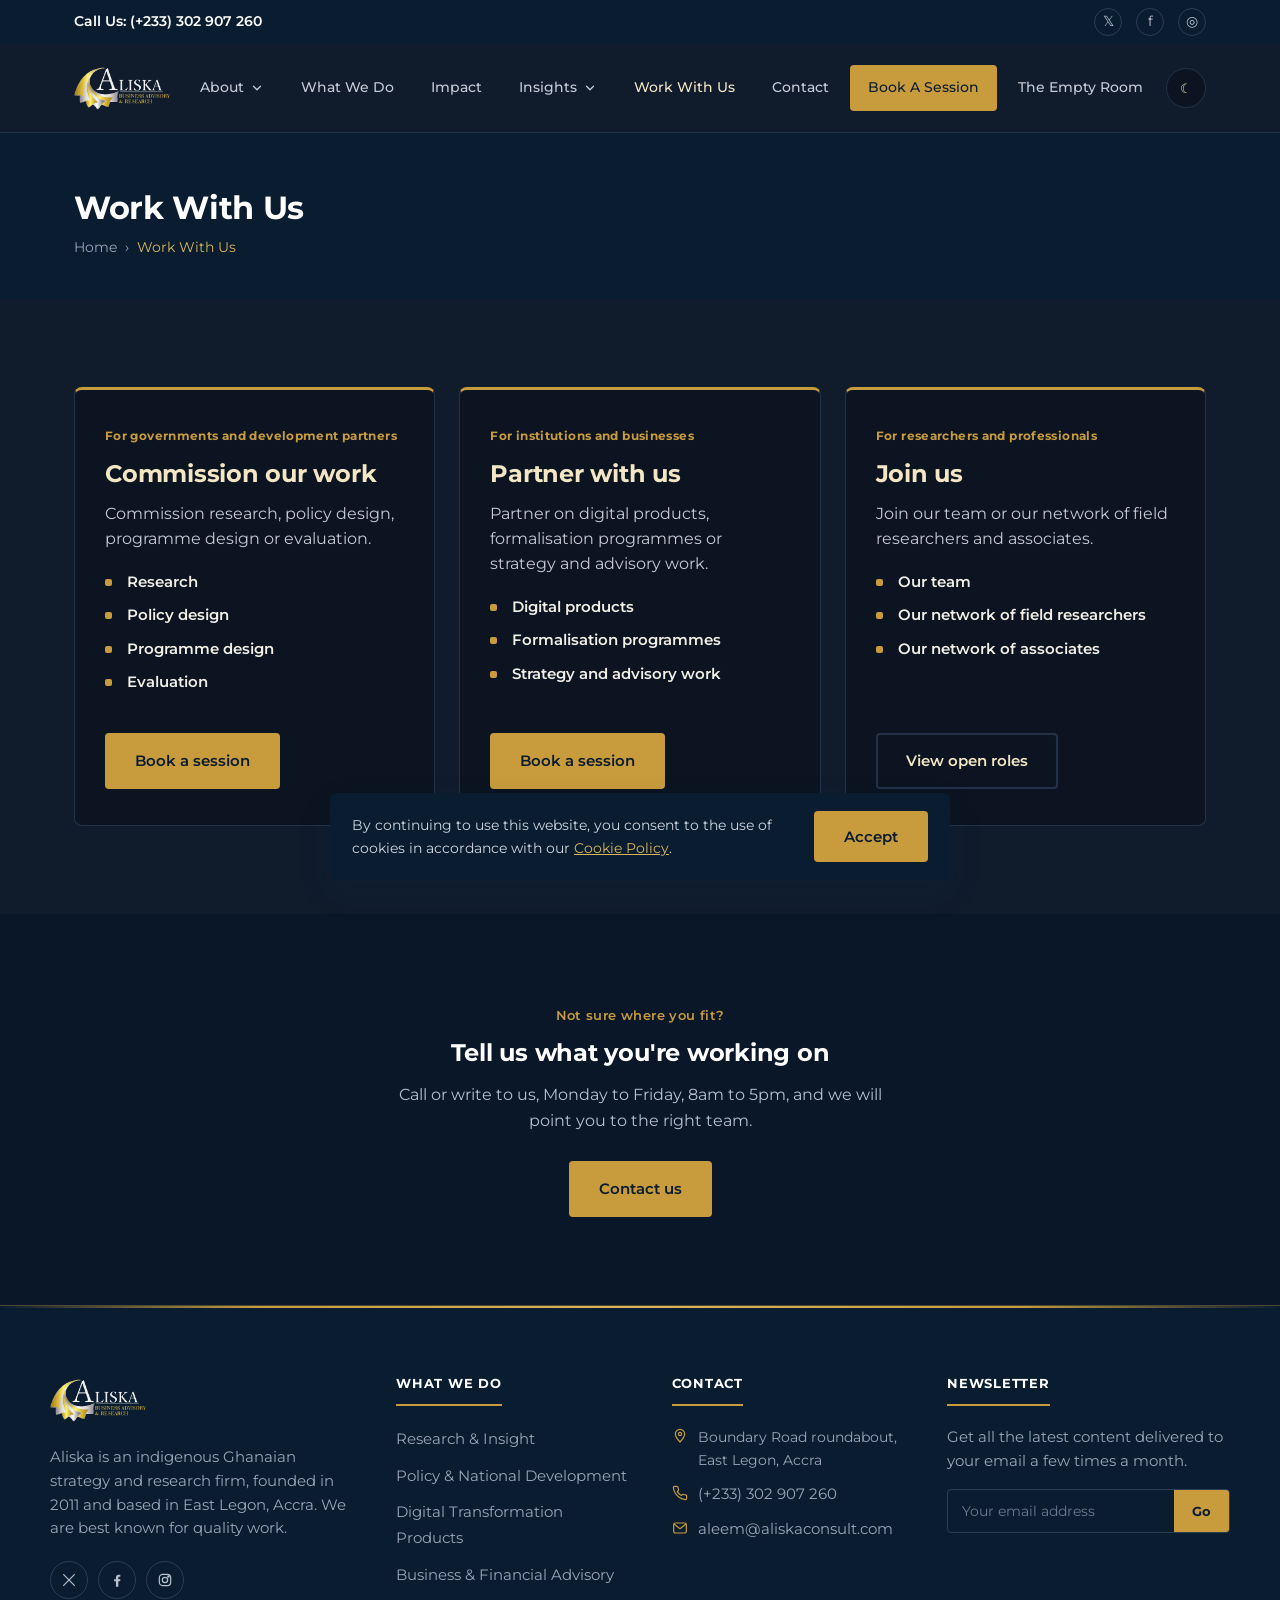
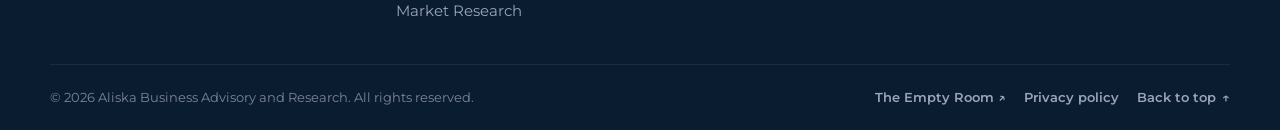
<file: work-with-us.html>
<!DOCTYPE html>
<html lang="en">
<head>
<meta charset="UTF-8">
<meta name="viewport" content="width=device-width, initial-scale=1.0">
<title>Work With Us | Aliska Business Advisory and Research</title>
<meta name="description" content="Work with Aliska: commission research and policy design, partner on digital products and advisory work, or join our team and network of field researchers.">
<link rel="stylesheet" href="css/style.css">
</head>
<body>
<a class="skip-link" href="#main">Skip to content</a>

<div class="topbar">
  <div class="container">
    <span class="topbar__phone">Call Us: <a href="tel:+233302907260">(+233) 302 907 260</a></span>
    <div class="topbar__social" aria-label="Social media links">
      <a href="https://twitter.com/aliska_consult" aria-label="Aliska on Twitter" target="_blank" rel="noopener">𝕏</a>
      <a href="https://web.facebook.com/Aliska-Consult-548899362145637/" aria-label="Aliska on Facebook" target="_blank" rel="noopener">f</a>
      <a href="https://www.instagram.com/aliska_consult/" aria-label="Aliska on Instagram" target="_blank" rel="noopener">◎</a>
    </div>
  </div>
</div>

<!-- Header -->
<header class="site-header">
  <div class="container">
    <a href="index.html" class="logo">
      <img src="images/logo-123.png" class="logo-light" alt="Aliska Consult">
      <img src="images/logo-white.png" class="logo-dark" alt="Aliska Consult">
    </a>

    <div class="nav-backdrop"></div>
    <nav class="main-nav" aria-label="Primary">
      <ul class="main-nav__list">
        <li class="has-sub">
          <button class="nav-sub-toggle" type="button" aria-expanded="false" aria-controls="nav-insights">About <svg viewBox="0 0 24 24" width="14" height="14" aria-hidden="true" fill="none" stroke="currentColor" stroke-width="2.2" stroke-linecap="round" stroke-linejoin="round"><path d="M6 9l6 6 6-6"/></svg></button>
          <ul class="nav-sub" id="nav-insights">
            <li><a href="about.html">Overview</a></li>
            <li><a href="about.html#approach">Our Approach</a></li>
            <li><a href="about.html#shared-value">Shared Value</a></li>
          </ul> 
        </li>
        <li><a href="our-services.html">What We Do</a></li>
        <li><a href="impact.html">Impact</a></li>
        <li class="has-sub">
          <button class="nav-sub-toggle" type="button" aria-expanded="false" aria-controls="nav-insights">Insights <svg viewBox="0 0 24 24" width="14" height="14" aria-hidden="true" fill="none" stroke="currentColor" stroke-width="2.2" stroke-linecap="round" stroke-linejoin="round"><path d="M6 9l6 6 6-6"/></svg></button>
          <ul class="nav-sub" id="nav-insights">
            <li><a href="news.html">News</a></li>
            <li><a href="commodities.html">Market Research</a></li>
          </ul>
        </li>
        <li><a href="work-with-us.html" aria-current="page">Work With Us</a></li>
        <li><a href="contact.html">Contact</a></li>
        <li><a href="book-a-session.html" class="btn btn-primary">Book A Session</a></li>
        <li><a href="https://emptyroom.aliskaconsult.com">The Empty Room</a></li>
      </ul>
    </nav>

    <div class="header-actions">
      <button class="theme-toggle" type="button" aria-label="Toggle dark mode">
        <span class="icon-sun" aria-hidden="true">☀</span>
        <span class="icon-moon" aria-hidden="true">☾</span>
      </button>
      <button class="nav-toggle" type="button" aria-label="Toggle navigation menu" aria-expanded="false">
        <span class="bar"></span><span class="bar"></span><span class="bar"></span>
      </button>
    </div>
  </div>
</header>

<main id="main">

  <div class="page-header">
    <div class="container">
      <h1>Work With Us</h1>
      <nav class="breadcrumb" aria-label="Breadcrumb">
        <a href="index.html">Home</a><span class="sep">›</span><span class="current">Work With Us</span>
      </nav>
    </div>
  </div>

  <section class="section section--surface">
    <div class="container">
      <div class="work-grid">

        <article class="work-card">
          <span class="work-card__for">For governments and development partners</span>
          <h2>Commission our work</h2>
          <p>Commission research, policy design, programme design or evaluation.</p>
          <ul>
            <li>Research</li>
            <li>Policy design</li>
            <li>Programme design</li>
            <li>Evaluation</li>
          </ul>
          <a class="btn btn-primary" href="book-a-session.html">Book a session</a>
        </article>

        <article class="work-card">
          <span class="work-card__for">For institutions and businesses</span>
          <h2>Partner with us</h2>
          <p>Partner on digital products, formalisation programmes or strategy and advisory work.</p>
          <ul>
            <li>Digital products</li>
            <li>Formalisation programmes</li>
            <li>Strategy and advisory work</li>
          </ul>
          <a class="btn btn-primary" href="book-a-session.html">Book a session</a>
        </article>

        <article class="work-card">
          <span class="work-card__for">For researchers and professionals</span>
          <h2>Join us</h2>
          <p>Join our team or our network of field researchers and associates.</p>
          <ul>
            <li>Our team</li>
            <li>Our network of field researchers</li>
            <li>Our network of associates</li>
          </ul>
          <!-- TODO: replace this mailto with the link to open roles once it exists -->
          <a class="btn btn-ghost" aria-disabled="disabled" disabled>View open roles</a>
        </article>

      </div>
    </div>
  </section>

  <section class="section section--navy" style="text-align:center;">
    <div class="container">
      <span class="eyebrow">Not sure where you fit?</span>
      <h2>Tell us what you're working on</h2>
      <p style="max-width:520px;margin:0 auto 28px;">Call or write to us, Monday to Friday, 8am to 5pm, and we will point you to the right team.</p>
      <a href="contact.html" class="btn btn-primary">Contact us</a>
    </div>
  </section>

</main>

<!-- Footer -->
<footer class="site-footer ftr">

  <div class="ftr__main container">
    <div class="ftr__brand">
      <a href="index.html">
        <span class="logo"><img src="images/logo-white.png" alt=""></span>
      </a>
      <p>Aliska is an indigenous Ghanaian strategy and research firm, founded in 2011 and based in East Legon, Accra. We are best known for quality work.</p>
      <div class="ftr__social">
        <a href="https://twitter.com/aliska_consult" aria-label="Aliska on Twitter" target="_blank" rel="noopener">
          <svg viewBox="0 0 24 24" width="16" height="16" fill="none" stroke="currentColor" stroke-width="1.8" stroke-linecap="round"><path d="M4 4l16 16M20 4L4 20"/></svg>
        </a>
        <a href="https://web.facebook.com/Aliska-Consult-548899362145637/" aria-label="Aliska on Facebook" target="_blank" rel="noopener">
          <svg viewBox="0 0 24 24" width="16" height="16" fill="currentColor"><path d="M14 22v-8h2.7l.4-3.3H14V8.6c0-.96.27-1.6 1.66-1.6H17V4.14C16.7 4.1 15.69 4 14.52 4 12.07 4 10.4 5.49 10.4 8.27v2.43H7.7V14h2.7v8h3.6z"/></svg>
        </a>
        <a href="https://www.instagram.com/aliska_consult/" aria-label="Aliska on Instagram" target="_blank" rel="noopener">
          <svg viewBox="0 0 24 24" width="16" height="16" fill="none" stroke="currentColor" stroke-width="1.8"><rect x="3.5" y="3.5" width="17" height="17" rx="5"/><circle cx="12" cy="12" r="4"/><circle cx="17.2" cy="6.8" r="1"/></svg>
        </a>
      </div>
    </div>

    <div class="ftr__col">
      <h4>What We Do</h4>
        <ul>
          <li><a href="our-services.html#research">Research &amp; Insight</a></li>
          <li><a href="our-services.html#policy">Policy &amp; National Development</a></li>
          <li><a href="our-services.html#digital">Digital Transformation Products</a></li>
          <li><a href="our-services.html#advisory">Business &amp; Financial Advisory</a></li>
          <li><a href="commodities.html">Market Research</a></li>
        </ul>
    </div>

    <div class="ftr__col">
      <h4>Contact</h4>
      <ul class="ftr__contact-list">
        <li>
          <svg viewBox="0 0 24 24" width="16" height="16" fill="none" stroke="currentColor" stroke-width="1.8"><path d="M12 21s7-7.2 7-12a7 7 0 10-14 0c0 4.8 7 12 7 12z"/><circle cx="12" cy="9" r="2.4"/></svg>
          <span>Boundary Road roundabout, East Legon, Accra</span>
        </li>
        <li>
          <svg viewBox="0 0 24 24" width="16" height="16" fill="none" stroke="currentColor" stroke-width="1.8"><path d="M22 16.9v3a2 2 0 01-2.2 2 19.8 19.8 0 01-8.6-3.1 19.5 19.5 0 01-6-6A19.8 19.8 0 012.1 4.2 2 2 0 014.1 2h3a2 2 0 012 1.7c.1 1 .3 2 .6 2.9a2 2 0 01-.5 2.1L8 9.9a16 16 0 006 6l1.2-1.2a2 2 0 012.1-.5c.9.3 1.9.5 2.9.6a2 2 0 011.8 2.1z"/></svg>
          <a class="footer-link" href="tel:+233302907260">(+233) 302 907 260</a>
        </li>
        <li>
          <svg viewBox="0 0 24 24" width="16" height="16" fill="none" stroke="currentColor" stroke-width="1.8"><rect x="2.5" y="4.5" width="19" height="15" rx="2.5"/><path d="M3 6l9 7 9-7"/></svg>
          <a class="footer-link" href="mailto:aleem@aliskaconsult.com">aleem@aliskaconsult.com</a>
        </li>
      </ul>
    </div>

    <div class="ftr__col">
      <h4>Newsletter</h4>
      <p>Get all the latest content delivered to your email a few times a month.</p>
      <form class="newsletter-form" novalidate>
        <input type="email" id="newsletter-email" placeholder="Your email address" required>
        <button type="submit">Go</button>
      </form>
      <p class="form-msg" role="status"></p>
    </div>
  </div>

  <div class="ftr__bottom container">
    <span>&copy; <span id="year"></span> Aliska Business Advisory and Research. All rights reserved.</span>
    <div>
      <div class="footer-bottom__legal">
        <a class="footer-empty" href="https://emptyroom.aliskaconsult.com" target="_blank" rel="noopener">The Empty Room &#8599;</a>
        <a class="footer-empty" href="privacy-policy.html">Privacy policy</a>
        <!-- <button class="footer-legal-link footer-empty cookie-settings" type="button">Cookie settings</button> -->
        <a href="#page-top" class="ftr__back-top">Back to top <span aria-hidden="true">&uarr;</span></a>
      </div>
    </div>
  </div>
</footer>

<div class="cookie-banner">
  <p>By continuing to use this website, you consent to the use of cookies in accordance with our <a href="#">Cookie Policy</a>.</p>
  <button class="btn btn-primary cookie-accept" type="button">Accept</button>
</div>

<script src="js/main.js"></script>
<script>document.getElementById('year').textContent = new Date().getFullYear();</script>
</body>
</html>
</file>
<file: css/style.css>
/* =========================================================================
   Aliska Business Advisory and Research — Design System
   Rebuild notes: original theme assets/colors were not directly inspectable
   from this environment (WordPress + Site Kit, no server access), so this
   palette/type system is a deliberate reconstruction for a financial/
   business-advisory firm, not a pixel copy of the original stylesheet.
   ========================================================================= */

@import url('https://fonts.googleapis.com/css2?family=Montserrat:ital,wght@0,400;0,500;0,600;0,700;0,800;1,500&display=swap');

:root {
  /* Color tokens */
  --navy-950: #0a1d30;
  --navy-900: #0f2a43;
  --navy-800: #17395a;
  --navy-700: #234a72;
  --gold-500: #c89b3c;
  --gold-400: #d9b559;
  --gold-100: #f3e6c4;
  --bg: #f7f5f0;
  --surface: #ffffff;
  --ink-900: #1c2230;
  --ink-600: #4c5566;
  --ink-400: #7d8494;
  --border: #e4e0d4;
  --success: #2e7d4f;
  --error: #b3362c;

  /* Type */
  --font-display: 'Montserrat', -apple-system, BlinkMacSystemFont, sans-serif;
  --font-body: 'Montserrat', -apple-system, BlinkMacSystemFont, sans-serif;

  /* Layout */
  --max-width: 1180px;
  --radius-sm: 4px;
  --radius-md: 8px;
  --shadow-1: 0 1px 3px rgba(15, 42, 67, 0.08);
  --shadow-2: 0 12px 32px rgba(15, 42, 67, 0.14);
  --transition: 200ms ease;
}

[data-theme="dark"] {
  --bg: #0b1420;
  --surface: #101c2c;
  --ink-900: #f2efe6;
  --ink-600: #c6cbd6;
  --ink-400: #8b93a3;
  --border: #223349;
  --navy-900: #0a1728;
}

/* ---------------------------------------------------------------------- */
/* Reset & base                                                           */
/* ---------------------------------------------------------------------- */
*, *::before, *::after { box-sizing: border-box; }
html { scroll-behavior: smooth; }
body {
  margin: 0;
  font-family: var(--font-body);
  color: var(--ink-900);
  background: var(--bg);
  line-height: 1.6;
  font-size: 16px;
  -webkit-font-smoothing: antialiased;
  transition: background var(--transition), color var(--transition);
}
img { max-width: 100%; display: block; }
a { color: inherit; text-decoration: none; }
ul { margin: 0; padding: 0; list-style: none; }
h1, h2, h3, h4 {
  font-family: var(--font-display);
  color: var(--navy-900);
  line-height: 1.2;
  margin: 0 0 0.6em;
  font-weight: 700;
  letter-spacing: -0.01em;
}
[data-theme="dark"] h1, [data-theme="dark"] h2, [data-theme="dark"] h3, [data-theme="dark"] h4 {
  color: var(--gold-100);
}
p { margin: 0 0 1em; color: var(--ink-600); }
button { font-family: inherit; cursor: pointer; }

:focus-visible {
  outline: 3px solid var(--gold-500);
  outline-offset: 2px;
}

.container {
  max-width: var(--max-width);
  margin: 0 auto;
  padding: 0 24px;
}

.skip-link {
  position: absolute;
  left: -999px;
  top: 0;
  background: var(--navy-900);
  color: #fff;
  padding: 12px 20px;
  z-index: 999;
  border-radius: 0 0 6px 0;
}
.skip-link:focus { left: 0; }

.section { padding: 88px 0; }
.section--tight { padding: 56px 0; }
.section--surface { background: var(--surface); }
.section--navy { background: var(--navy-900); color: #cfd6e0; }
.section--navy h2, .section--navy h3 { color: #fff; }
.section--navy p { color: #b7c0cf; }

.eyebrow {
  display: inline-block;
  font-size: 0.8rem;
  letter-spacing: 0.03em;
  color: var(--gold-500);
  font-weight: 600;
  margin-bottom: 12px;
}

.section-head { max-width: 640px; margin: 0 0 48px; }
.section-head--center { margin-left: auto; margin-right: auto; text-align: center; }

.btn {
  display: inline-flex;
  align-items: center;
  gap: 8px;
  padding: 14px 28px;
  border-radius: var(--radius-sm);
  font-weight: 600;
  font-size: 0.95rem;
  border: 2px solid transparent;
  transition: transform var(--transition), background var(--transition), color var(--transition), border-color var(--transition);
}
.btn:hover { transform: translateY(-2px); }
.btn-primary { background: var(--gold-500); color: var(--navy-950); }
.btn-primary:hover { background: var(--gold-400); }
.btn-outline { border-color: currentColor; color: inherit; }
.btn-outline:hover { background: rgba(255,255,255,0.08); }
.btn-ghost { color: var(--navy-900); border-color: var(--border); }
.btn-ghost:hover { border-color: var(--navy-900); }
[data-theme="dark"] .btn-ghost { color: var(--gold-100); }

/* ---------------------------------------------------------------------- */
/* Topbar                                                                  */
/* ---------------------------------------------------------------------- */
.topbar {
  background: var(--navy-950);
  color: #b7c0cf;
  font-size: 0.85rem;
}
.topbar .container {
  display: flex;
  justify-content: space-between;
  align-items: center;
  padding-top: 8px;
  padding-bottom: 8px;
}
.topbar a { color: #b7c0cf; }
.topbar__phone { font-weight: 600; color: #fff; }
.topbar__phone a { color: #fff; }
.topbar__social { display: flex; gap: 14px; }
.topbar__social a { display: inline-flex; width: 28px; height: 28px; align-items: center; justify-content: center; border-radius: 50%; border: 1px solid #2b3d55; transition: border-color var(--transition), color var(--transition); }
.topbar__social a:hover { border-color: var(--gold-500); color: var(--gold-400); }

/* ---------------------------------------------------------------------- */
/* Header / nav                                                           */
/* ---------------------------------------------------------------------- */
.site-header {
  background: var(--surface);
  border-bottom: 1px solid var(--border);
  position: sticky;
  top: 0;
  z-index: 100;
}
.site-header .container {
  display: flex;
  align-items: center;
  justify-content: space-between;
  padding-top: 14px;
  padding-bottom: 14px;
}
.logo {
  display: inline-flex;
  align-items: center;
  flex-shrink: 0;
}

.nav-toggle {
  display: none;
  background: none;
  border: none;
  padding: 8px;
}
.nav-toggle .bar { display: block; width: 26px; height: 2px; margin: 5px 0; background: var(--navy-900); transition: transform var(--transition), opacity var(--transition); }
[data-theme="dark"] .nav-toggle .bar { background: var(--gold-100); }
 
.main-nav__list { display: flex; align-items: center; gap: 5px; }
.main-nav__list a {
  display: inline-block;
  padding: 10px 16px;
  font-weight: 500;
  font-size: 0.85rem;
  color: var(--ink-600);
  border-radius: var(--radius-sm);
  transition: color var(--transition), background var(--transition);
}
.main-nav__list a:hover,
.main-nav__list a[aria-current="page"] { color: var(--navy-900); background: var(--bg); }
[data-theme="dark"] .main-nav__list a:hover,
[data-theme="dark"] .main-nav__list a[aria-current="page"] { color: var(--gold-100); background: var(--surface); }
.main-nav__list a.btn { color: var(--navy-950); }
.main-nav__list a.btn[aria-current="page"] { background: var(--gold-500); color: var(--navy-950); }
 
.header-actions { display: flex; align-items: center; gap: 10px; }
.theme-toggle {
  background: var(--bg);
  border: 1px solid var(--border);
  border-radius: 50%;
  width: 40px;
  height: 40px;
  display: inline-flex;
  align-items: center;
  justify-content: center;
  color: var(--navy-900);
}
[data-theme="dark"] .theme-toggle { color: var(--gold-100); }
.theme-toggle .icon-moon { display: none; }
[data-theme="dark"] .theme-toggle .icon-sun { display: none; }
[data-theme="dark"] .theme-toggle .icon-moon { display: block; }

/* Image logo: light version by default, white version in dark mode */
.logo {
  font-family: var(--font-display);
  font-weight: 700;
  font-size: 1.5rem;
  color: var(--navy-900);
  display: flex;
  align-items: baseline;
  gap: 6px;
}
[data-theme="dark"] .logo { color: var(--gold-100); }
.logo span { color: var(--gold-500); }

.logo-dark {
  display: none;
}

[data-theme="dark"] .logo-light {
  display: none;
}

[data-theme="dark"] .logo-dark {
  display: inline-block;
}

[data-theme="dark"] .logo { color: var(--gold-100); }
.logo span { color: var(--gold-500); }

.logo img{
  height: 60px;
}



/* ---------------------------------------------------------------------- */
/* Hero                                                                    */
/* ---------------------------------------------------------------------- */
.hero {
  background: linear-gradient(180deg, var(--navy-950) 0%, var(--navy-900) 100%);
  color: #fff;
  position: relative;
  overflow: hidden;
}
/* Soft gold glow + fine dot grid, layered behind the content for depth
   instead of a flat gradient. */
.hero::before {
  content: '';
  position: absolute;
  inset: -20% -10% auto auto;
  width: 720px;
  height: 720px;
  background: radial-gradient(circle, rgba(200, 155, 60, 0.18) 0%, rgba(200, 155, 60, 0) 70%);
  pointer-events: none;
}
.hero::after {
  content: '';
  position: absolute;
  inset: 0;
  background-image: radial-gradient(rgba(255, 255, 255, 0.06) 1px, transparent 1px);
  background-size: 28px 28px;
  mask-image: linear-gradient(180deg, transparent, #000 25%, #000 75%, transparent);
  pointer-events: none;
}
.hero .container {
  display: grid;
  grid-template-columns: 1fr 0.85fr;
  gap: 56px;
  align-items: center;
  padding-top: 96px;
  padding-bottom: 96px;
  position: relative;
  z-index: 2;
}
.hero__eyebrow { color: var(--gold-400); font-weight: 600; letter-spacing: 0.03em; margin-bottom: 16px; display: block; }
.hero h1 { color: #fff; font-size: clamp(2.1rem, 4vw, 3.2rem); max-width: 15ch; font-weight: 800; letter-spacing: -0.02em; }
.hero h1 .accent { color: var(--gold-400); }
.hero p { color: #c3cbd8; font-size: 1.1rem; max-width: 46ch; }
.hero__cta { margin-top: 28px; display: flex; gap: 16px; flex-wrap: wrap; }

.hero__stats {
  display: flex;
  gap: 36px;
  margin: 44px 0 0;
  padding: 28px 0 0;
  border-top: 1px solid rgba(255, 255, 255, 0.12);
  list-style: none;
  flex-wrap: wrap;
}
.hero__stats strong {
  display: block;
  font-family: var(--font-display);
  font-size: 1.7rem;
  color: var(--gold-400);
  line-height: 1;
  margin-bottom: 6px;
}
.hero__stats span { font-size: 0.82rem; color: #a9b3c4; max-width: 15ch; display: block; }

/* Layered photo composition: a primary framed photo, a smaller
   overlapping photo, and a floating client-quote card, instead of a
   single flat graphic. */
.hero__media {
  position: relative;
  padding: 20px 24px 44px 0;
}
.hero__media-frame {
  border-radius: var(--radius-md);
  overflow: hidden;
  box-shadow: var(--shadow-2);
  aspect-ratio: 4/5;
}
.hero__media-frame img { width: 100%; height: 100%; object-fit: cover; }
.hero__media-float {
  position: absolute;
  left: -32px;
  bottom: 72px;
  width: 42%;
  aspect-ratio: 1/1;
  border-radius: var(--radius-md);
  overflow: hidden;
  border: 4px solid var(--navy-900);
  box-shadow: var(--shadow-2);
}
.hero__media-float img { width: 100%; height: 100%; object-fit: cover; }
.hero__quote-card {
  position: absolute;
  right: 0;
  bottom: 0;
  max-width: 240px;
  background: var(--surface);
  color: var(--ink-900);
  padding: 18px 20px;
  border-radius: var(--radius-md);
  box-shadow: var(--shadow-2);
  border-left: 3px solid var(--gold-500);
}
.hero__quote-card p { color: var(--ink-900); font-family: var(--font-display); font-size: 0.92rem; margin: 0 0 8px; line-height: 1.4; }
.hero__quote-card cite { font-style: normal; font-size: 0.76rem; color: var(--ink-400); font-weight: 600; }

@media (prefers-reduced-motion: no-preference) {
  .hero__copy > * { animation: hero-rise 700ms ease both; }
  .hero__eyebrow { animation-delay: 40ms; }
  .hero h1 { animation-delay: 120ms; }
  .hero p { animation-delay: 200ms; }
  .hero__cta { animation-delay: 280ms; }
  .hero__stats { animation-delay: 360ms; }
}
@keyframes hero-rise {
  from { opacity: 0; transform: translateY(14px); }
  to { opacity: 1; transform: translateY(0); }
}

/* ---------------------------------------------------------------------- */
/* Services grid                                                          */
/* ---------------------------------------------------------------------- */
.services-grid {
  display: grid;
  grid-template-columns: repeat(3, 1fr);
  gap: 24px;
}
.service-card {
  background: var(--surface);
  border: 1px solid var(--border);
  border-radius: var(--radius-md);
  padding: 32px 26px;
  transition: transform var(--transition), box-shadow var(--transition), border-color var(--transition);
}
.service-card:hover { transform: translateY(-6px); box-shadow: var(--shadow-2); border-color: var(--gold-500); }
.service-card__num { font-family: var(--font-display); color: var(--gold-500); font-size: 0.9rem; font-weight: 600; margin-bottom: 14px; }
.service-card h3 { font-size: 1.15rem; margin-bottom: 10px; }
.service-card p { font-size: 0.94rem; margin-bottom: 0; }

.services-grid--full { grid-template-columns: repeat(3, 1fr); }
.service-tile {
  background: var(--surface);
  border-radius: var(--radius-md);
  overflow: hidden;
  border: 1px solid var(--border);
  transition: box-shadow var(--transition), transform var(--transition);
}
.service-tile:hover { box-shadow: var(--shadow-2); transform: translateY(-4px); }
.service-tile__img { aspect-ratio: 4/3; overflow: hidden; }
.service-tile__img img { width: 100%; height: 100%; object-fit: cover; transition: transform 400ms ease; }
.service-tile:hover .service-tile__img img { transform: scale(1.06); }
.service-tile__body { padding: 22px 24px 26px; }
.service-tile__body h3 { font-size: 1.1rem; margin-bottom: 8px; }
.service-tile__body p { margin-bottom: 0; font-size: 0.94rem; }

/* ---------------------------------------------------------------------- */
/* About / advisory split                                                 */
/* ---------------------------------------------------------------------- */
.split {
  display: grid;
  grid-template-columns: 0.9fr 1.1fr;
  gap: 56px;
  align-items: center;
}
.split--reverse .split__media { order: 2; }
.split__media {
  border-radius: var(--radius-md);
  overflow: hidden;
  position: relative;
}
.split__media img { width: 100%; height: 100%; object-fit: cover; }
.stat-badge {
  position: absolute;
  bottom: 20px;
  left: 20px;
  background: var(--navy-950);
  color: #fff;
  padding: 18px 22px;
  border-radius: var(--radius-sm);
  border-left: 4px solid var(--gold-500);
}
.stat-badge strong { display: block; font-family: var(--font-display); font-size: 1.6rem; color: var(--gold-400); }
.stat-badge span { font-size: 0.8rem; color: #c3cbd8; }

/* ---------------------------------------------------------------------- */
/* Why choose us                                                          */
/* ---------------------------------------------------------------------- */
.value-grid {
  display: grid;
  grid-template-columns: repeat(3, 1fr);
  gap: 32px;
  margin-top: 44px;
}
.value-card { border-top: 3px solid var(--gold-500); padding-top: 20px; }
.value-card h3 { font-size: 1.15rem; }
.value-card p { font-size: 0.95rem; }

/* ---------------------------------------------------------------------- */
/* Testimonials                                                           */
/* ---------------------------------------------------------------------- */
/* .testimonials { position: relative; }
.testimonial-track {
  display: flex;
  overflow: hidden;
  scroll-snap-type: x mandatory;
  gap: 24px;
}
.testimonial-slide {
  min-width: 100%;
  scroll-snap-align: start;
}
.testimonial-card {
  background: var(--surface);
  border-radius: var(--radius-md);
  padding: 40px;
  max-width: 720px;
  margin: 0 auto;
  text-align: center;
  border: 1px solid var(--border);
}
.testimonial-card blockquote {
  font-family: var(--font-display);
  font-size: 1.25rem;
  color: var(--navy-900);
  margin: 0 0 24px;
  line-height: 1.5;
}
[data-theme="dark"] .testimonial-card blockquote { color: var(--gold-100); }
.testimonial-card cite { font-style: normal; font-weight: 600; color: var(--ink-900); display: block; }
.testimonial-card .company { color: var(--ink-400); font-size: 0.85rem; }
.testimonial-controls { display: flex; justify-content: center; gap: 10px; margin-top: 28px; }
.testimonial-dot {
  width: 10px; height: 10px; border-radius: 50%;
  border: 1px solid var(--gold-500);
  background: transparent;
  padding: 0;
}
.testimonial-dot[aria-current="true"] { background: var(--gold-500); } */

/* ---------------------------------------------------------------------- */
/* Testimonials — redesigned (light-first, dark via [data-theme="dark"])  */
/* ---------------------------------------------------------------------- */
.testimonials {
  position: relative;
  background: var(--bg);
  overflow: hidden;
}
/* soft gold glow, echoing the hero */
.testimonials::before {
  content: '';
  position: absolute;
  inset: -30% -10% auto auto;
  width: 560px;
  height: 560px;
  background: radial-gradient(circle, rgba(200, 155, 60, 0.12) 0%, rgba(200, 155, 60, 0) 70%);
  pointer-events: none;
}
[data-theme="dark"] .testimonials {
  background: var(--navy-950);
}
[data-theme="dark"] .testimonials::before {
  background: radial-gradient(circle, rgba(200, 155, 60, 0.14) 0%, rgba(200, 155, 60, 0) 70%);
}
.testimonials .container { position: relative; z-index: 1; }

.testimonial-track {
  display: flex;
  overflow: hidden;
  scroll-snap-type: x mandatory;
  gap: 24px;
}
.testimonial-slide {
  min-width: 100%;
  scroll-snap-align: center;
  display: flex;
  justify-content: center;
  padding: 8px 4px 12px; /* room for hover lift */
}

.testimonial-card {
  position: relative;
  width: 100%;
  max-width: 780px;
  background: var(--surface);
  border: 1px solid var(--border);
  border-left: 4px solid var(--gold-500);
  border-radius: var(--radius-md);
  padding: 56px 56px 40px;
  text-align: center;
  box-shadow: var(--shadow-1);
  transition: border-color var(--transition), transform var(--transition), box-shadow var(--transition);
}
.testimonial-card:hover {
  /* transform: translateY(-4px); */
  /* box-shadow: var(--shadow-2); */
  border-color: var(--gold-500);
}
[data-theme="dark"] .testimonial-card {
  background: rgba(255, 255, 255, 0.04);
  border-color: rgba(200, 155, 60, 0.28);
  border-left-color: var(--gold-500);
  backdrop-filter: blur(6px);
}
[data-theme="dark"] .testimonial-card:hover {
  border-color: var(--gold-500);
  /* box-shadow: 0 24px 48px rgba(0, 0, 0, 0.35); */
}

/* oversized gold quote mark */
.testimonial-card::before {
  content: '\201C';
  position: absolute;
  top: -24px;
  left: 50%;
  transform: translateX(-50%);
  font-family: Georgia, 'Times New Roman', serif;
  font-size: 7rem;
  line-height: 1;
  color: var(--gold-500);
  pointer-events: none;
  z-index: 1;
}

.testimonial-card__stars {
  color: var(--gold-500);
  letter-spacing: 6px;
  font-size: 1rem;
  margin-bottom: 20px;
}

.testimonial-card blockquote {
  font-family: var(--font-display);
  font-size: clamp(1.05rem, 1.6vw, 1.3rem);
  font-weight: 500;
  color: var(--navy-900);
  margin: 0 0 28px;
  line-height: 1.65;
}
[data-theme="dark"] .testimonial-card blockquote { color: #eef1f6; }

.testimonial-card__author {
  display: inline-flex;
  align-items: center;
  gap: 14px;
  text-align: left;
}
.testimonial-card__avatar {
  width: 48px;
  height: 48px;
  border-radius: 50%;
  display: inline-flex;
  align-items: center;
  justify-content: center;
  font-family: var(--font-display);
  font-weight: 700;
  font-size: 1.1rem;
  color: var(--navy-950);
  background: linear-gradient(135deg, var(--gold-400), var(--gold-500));
  box-shadow: 0 4px 12px rgba(200, 155, 60, 0.35);
  flex-shrink: 0;
}
.testimonial-card cite {
  font-style: normal;
  font-weight: 700;
  color: var(--ink-900);
  display: block;
  font-size: 0.98rem;
}
[data-theme="dark"] .testimonial-card cite { color: #fff; }
.testimonial-card .company {
  color: var(--gold-500);
  font-size: 0.82rem;
  font-weight: 600;
  letter-spacing: 0.02em;
}
[data-theme="dark"] .testimonial-card .company { color: var(--gold-400); }

.testimonial-controls {
  display: flex;
  justify-content: center;
  align-items: center;
  gap: 10px;
  margin-top: 36px;
}
.testimonial-dot {
  width: 10px;
  height: 10px;
  border-radius: 999px;
  border: 1px solid var(--gold-500);
  background: transparent;
  padding: 0;
  transition: width 250ms ease, background 250ms ease;
}
.testimonial-dot:hover { background: rgba(200, 155, 60, 0.35); }
.testimonial-dot[aria-current="true"] {
  background: var(--gold-500);
  width: 30px; /* active dot stretches into a pill */
}

/* ---------------------------------------------------------------------- */
/* MD profile                                                             */
/* ---------------------------------------------------------------------- */
.profile {
  display: grid;
  grid-template-columns: 280px 1fr;
  gap: 48px;
  align-items: start;
}
.profile__photo { border-radius: var(--radius-md); overflow: hidden; aspect-ratio: 4/5; }
.profile__photo img { width: 100%; height: 100%; object-fit: cover; }
.profile__name { color: var(--gold-400); font-family: var(--font-display); font-size: 1.4rem; margin-bottom: 2px; }
.profile__title { color: #b7c0cf; margin-bottom: 18px; font-weight: 600; }
.profile__social { display: flex; gap: 12px; margin-top: 20px; }
.profile__social a {
  width: 38px; height: 38px; border-radius: 50%;
  border: 1px solid #2b3d55;
  display: inline-flex; align-items: center; justify-content: center;
  transition: border-color var(--transition), color var(--transition);
}
.profile__social a:hover { border-color: var(--gold-500); color: var(--gold-400); }

/* ---------------------------------------------------------------------- */
/* Map                                                                    */
/* ---------------------------------------------------------------------- */
.map-frame { border: 0; width: 100%; height: 380px; border-radius: var(--radius-md); filter: grayscale(0.15); }

/* ---------------------------------------------------------------------- */
/* Footer                                                                 */
/* ---------------------------------------------------------------------- */
.site-footer { background: var(--navy-950); color: #9aa5b7; }
.footer-top { padding: 72px 0 48px; }
.footer-grid {
  display: grid;
  grid-template-columns: 1.4fr 1fr 1fr 1.2fr;
  gap: 40px;
}
.footer-col h4 { color: #fff; font-size: 1rem; margin-bottom: 18px; }
.footer-col p, .footer-col li { font-size: 0.92rem; color: #9aa5b7; margin-bottom: 10px; }
.footer-col ul li a:hover { color: var(--gold-400); }
.footer-col a.footer-link { color: #9aa5b7; }
.footer-col a.footer-link:hover { color: var(--gold-400); }
.footer-actions { display: flex; gap: 12px; margin-top: 16px; flex-wrap: wrap; }

.newsletter-form { display: flex; margin-top: 14px; border: 1px solid #2b3d55; border-radius: var(--radius-sm); overflow: hidden; }
.newsletter-form input {
  flex: 1; border: none; background: transparent; padding: 12px 14px; color: #fff; font-family: inherit; font-size: 0.9rem;
}
.newsletter-form input::placeholder { color: #6c7890; }
.newsletter-form button { border: none; background: var(--gold-500); color: var(--navy-950); font-weight: 700; padding: 0 18px; }
.newsletter-form button:hover { background: var(--gold-400); }
.form-msg { font-size: 0.82rem; margin-top: 8px; min-height: 1.2em; }
.form-msg.success { color: #5cd68a; }
.form-msg.error { color: #ff8a80; }

.footer-social { display: flex; gap: 12px; margin-top: 16px; }
.footer-social a { width: 34px; height: 34px; border-radius: 50%; border: 1px solid #2b3d55; display: inline-flex; align-items: center; justify-content: center; }
.footer-social a:hover { border-color: var(--gold-500); color: var(--gold-400); }

.footer-bottom {
  border-top: 1px solid #1c2b40;
  padding: 20px 0;
  font-size: 0.82rem;
  display: flex;
  justify-content: space-between;
  flex-wrap: wrap;
  gap: 8px;
}

/* =========================================================================
   Footer bottom bar — new structure:
   brand · tagline · since 2011 · JV partner | The Empty Room · Privacy · Cookies
   Loaded after css/style.css.
   ========================================================================= */

.footer-bottom--new {
  display: flex;
  justify-content: space-between;
  align-items: center;
  flex-wrap: wrap;
  gap: 14px 24px;
}
.footer-bottom__brand {
  display: flex;
  flex-wrap: wrap;
  align-items: center;
  gap: 4px 10px;
  font-size: 0.82rem;
  color: #7c8598;
}
.footer-bottom__sep { color: #3d4a61; }
.footer-bottom__brand a {
  color: #9aa5b7;
  transition: color 200ms ease;
}
.footer-bottom__brand a:hover { color: var(--gold-400); }
.footer-bottom__legal {
  display: flex;
  align-items: center;
  gap: 18px;
}
.footer-bottom__legal a,
.footer-legal-link {
  font-size: 0.82rem;
  color: #9aa5b7;
  transition: color 200ms ease;
  background: none;
  border: 0;
  padding: 0;
  font-family: inherit;
  cursor: pointer;
}
.footer-bottom__legal a:hover,
.footer-legal-link:hover { color: var(--gold-400); }

@media (max-width: 720px) {
  .footer-bottom--new { flex-direction: column; align-items: flex-start; }
  .footer-bottom__legal { flex-wrap: wrap; }
}

/* ---------------------------------------------------------------------- */
/* Modern footer (index.html only, for now) — a distinct component from   */
/* .site-footer/.footer-grid above (still used on the other five pages)  */
/* so this redesign doesn't change anything site-wide. If you like it,   */
/* it can be rolled out everywhere.                                      */
/* ---------------------------------------------------------------------- */
.ftr { position: relative; border-top: 1px solid rgba(200, 155, 60, 0.35); padding: 0 20px; }
.ftr::before {
  content: '';
  position: absolute;
  inset: 0 auto auto 0;
  width: 100%;
  height: 2px;
  background: linear-gradient(90deg, transparent, var(--gold-500) 20%, var(--gold-400) 50%, var(--gold-500) 80%, transparent);
}

.ftr__cta { position: relative; overflow: hidden; border-bottom: 1px solid #16233a; }
.ftr__cta::before {
  content: '';
  position: absolute;
  inset: -60% auto auto -8%;
  width: 480px;
  height: 480px;
  background: radial-gradient(circle, rgba(200, 155, 60, 0.14) 0%, rgba(200, 155, 60, 0) 70%);
  pointer-events: none;
}
.ftr__cta-inner {
  position: relative;
  z-index: 1;
  display: flex;
  align-items: center;
  justify-content: space-between;
  gap: 24px;
  flex-wrap: wrap;
  padding: 52px 0;
}
.ftr__cta-inner h2 { color: #fff; font-size: clamp(1.5rem, 3vw, 2.1rem); margin: 0; }
.ftr__cta-actions { display: flex; gap: 14px; flex-wrap: wrap; }
.ftr__cta-actions .btn-outline { color: #fff; }

.ftr__main {
  padding: 64px 0 40px;
  display: grid;
  grid-template-columns: 1.3fr 1fr 1fr 1.1fr;
  gap: 40px;
}
.ftr__brand p { font-size: 0.92rem; color: #9aa5b7; margin: 16px 0 20px; max-width: 34ch; }
.ftr__social { display: flex; gap: 10px; }
.ftr__social a {
  width: 38px; height: 38px;
  border-radius: 50%;
  border: 1px solid #2b3d55;
  display: inline-flex; align-items: center; justify-content: center;
  color: #b7c0cf;
  transition: border-color 200ms ease, color 200ms ease, transform 200ms ease;
}
.ftr__social a:hover { border-color: var(--gold-500); color: var(--gold-400); transform: translateY(-2px); }

.ftr__col p { font-size: 0.92rem; color: #9aa5b7; margin-bottom: 16px; }
.ftr__col h4 {
  color: #fff;
  font-size: 0.82rem;
  font-weight: 700;
  letter-spacing: 0.06em;
  text-transform: uppercase;
  margin-bottom: 20px;
  padding-bottom: 12px;
  border-bottom: 2px solid var(--gold-500);
  display: inline-block;
}
.ftr__col ul { display: flex; flex-direction: column; gap: 11px; }
.ftr__col ul li a { font-size: 0.92rem; color: #9aa5b7; transition: color 200ms ease; }
.ftr__col ul li a:hover { color: var(--gold-400); }

.ftr__contact-list li {
  display: flex;
  align-items: flex-start;
  gap: 10px;
  font-size: 0.9rem;
  color: #9aa5b7;
}
.ftr__contact-list svg { flex-shrink: 0; margin-top: 2px; color: var(--gold-500); }
.ftr__contact-list a.footer-link { color: #9aa5b7; }
.ftr__contact-list a.footer-link:hover { color: var(--gold-400); }

.ftr__bottom {
  border-top: 1px solid #1c2b40;
  padding: 22px 0;
  font-size: 0.82rem;
  color: #7c8598;
  display: flex;
  justify-content: space-between;
  align-items: center;
  flex-wrap: wrap;
  gap: 8px;
}
.ftr__back-top {
  color: #b7c0cf;
  font-weight: 600;
  display: inline-flex;
  align-items: center;
  gap: 6px;
  transition: color 200ms ease, transform 200ms ease;
}
.ftr__back-top:hover { color: var(--gold-400); transform: translateY(-2px); }

/* ---------------------------------------------------------------------- */
/* Cookie banner                                                          */
/* ---------------------------------------------------------------------- */
.cookie-banner {
  position: fixed;
  left: 20px; right: 20px; bottom: 20px;
  max-width: 620px;
  margin: 0 auto;
  background: var(--navy-950);
  color: #cfd6e0;
  padding: 18px 22px;
  border-radius: var(--radius-md);
  box-shadow: var(--shadow-2);
  display: flex;
  align-items: center;
  gap: 16px;
  z-index: 200;
  transform: translateY(140%);
  transition: transform 400ms ease;
}
.cookie-banner.is-visible { transform: translateY(0); }
.cookie-banner p { margin: 0; font-size: 0.88rem; color: #cfd6e0; }
.cookie-banner a { color: var(--gold-400); text-decoration: underline; }

/* ---------------------------------------------------------------------- */
/* Breadcrumb / page header                                               */
/* ---------------------------------------------------------------------- */
.page-header {
  background: var(--navy-950);
  color: #fff;
  padding: 56px 0 40px;
}
.page-header h1 { color: #fff; margin-bottom: 10px; }
.breadcrumb { font-size: 0.85rem; color: #9aa5b7; }
.breadcrumb a { color: #9aa5b7; }
.breadcrumb a:hover { color: var(--gold-400); }
.breadcrumb .sep { margin: 0 8px; }
.breadcrumb .current { color: var(--gold-400); }

/* ---------------------------------------------------------------------- */
/* News listing                                                           */
/* ---------------------------------------------------------------------- */
/* ---------------------------------------------------------------------- */
/* News (mirrors the layout of tridentaliska.com/news.html: a featured     */
/* story, then a grid of "Latest Intelligence" cards. No detail pages —    */
/* every item links out to its original source.                           */
/* ---------------------------------------------------------------------- */
.news-hero p { color: #b7c0cf; max-width: 60ch; margin: 10px 0 0; }
.news-hero .eyebrow { color: var(--gold-400); margin-bottom: 10px; }

.news-tag {
  display: inline-block;
  font-size: 0.74rem;
  font-weight: 700;
  letter-spacing: 0.03em;
  color: var(--gold-500);
  margin-bottom: 10px;
}
.news-meta { display: flex; gap: 12px; flex-wrap: wrap; font-size: 0.8rem; color: var(--ink-400); margin-bottom: 12px; }

.news-featured {
  display: grid;
  grid-template-columns: 1.1fr 1fr;
  background: var(--surface);
  border: 1px solid var(--border);
  border-radius: var(--radius-md);
  overflow: hidden;
  box-shadow: var(--shadow-1);
}
.news-featured__img img { width: 100%; height: 100%; object-fit: cover; min-height: 280px; }
.news-featured__body { padding: 40px; display: flex; flex-direction: column; justify-content: center; align-items: flex-start; }
.news-featured__body h2 { font-size: clamp(1.4rem, 2.6vw, 1.9rem); margin-bottom: 14px; }
.news-featured__body p { margin-bottom: 24px; }

.news-section-title { font-size: 1.4rem; margin: 64px 0 28px; }

.news-grid { display: grid; grid-template-columns: repeat(3, 1fr); gap: 24px; }
.news-card {
  display: flex;
  flex-direction: column;
  background: var(--surface);
  border: 1px solid var(--border);
  border-radius: var(--radius-md);
  overflow: hidden;
  transition: transform 200ms ease, box-shadow 200ms ease, border-color 200ms ease;
}
.news-card:hover { transform: translateY(-4px); box-shadow: var(--shadow-2); border-color: var(--gold-500); }
.news-card__img { aspect-ratio: 16/9; overflow: hidden; background: var(--bg); }
.news-card__img img { width: 100%; height: 100%; object-fit: cover; }
.news-card__body { padding: 22px 22px 24px; display: flex; flex-direction: column; flex: 1; }
.news-card h3 { font-size: 1.02rem; line-height: 1.35; margin-bottom: 10px; }
.news-card h3 a:hover { color: var(--gold-500); }
.news-card p { font-size: 0.9rem; margin-bottom: 16px; }
.news-card__foot {
  margin-top: auto;
  padding-top: 14px;
  border-top: 1px solid var(--border);
  display: flex;
  justify-content: space-between;
  gap: 8px;
  font-size: 0.8rem;
  color: var(--ink-400);
}
.news-card__foot strong { color: var(--ink-900); font-weight: 600; }

.news-card__more { font-weight: 600; font-size: 0.86rem; color: var(--navy-900); margin: -4px 0 16px; align-self: flex-start; }
.news-card__more:hover { color: var(--gold-500); }
[data-theme="dark"] .news-card__more { color: var(--gold-100); }

/* Preview popup (native <dialog>): a short read before heading to the source */
.news-modal {
  border: 0;
  padding: 0;
  width: calc(100% - 32px);
  max-width: 720px;
  max-height: 90vh;
  overflow: hidden;
  border-radius: 14px;
  background: var(--surface);
  color: var(--ink-900);
  box-shadow: 0 30px 80px rgba(0, 0, 0, 0.35);
}
/* Image stays pinned at the top; only the text column scrolls. */
.news-modal[open] { display: flex; flex-direction: column; }
.news-modal::backdrop { background: rgba(10, 20, 32, 0.65); }
.news-modal[open] { animation: news-modal-in 220ms ease; }
@keyframes news-modal-in { from { opacity: 0; transform: translateY(14px); } to { opacity: 1; transform: none; } }
.news-modal__img { flex-shrink: 0; aspect-ratio: 16/7; max-height: 32vh; background: var(--bg); overflow: hidden; }
.news-modal__img img { width: 100%; height: 100%; object-fit: cover; }
.news-modal__body { padding: 30px 34px 34px; flex: 1 1 auto; min-height: 0; overflow-y: auto; overscroll-behavior: contain; }
.news-modal__body h2 { font-size: clamp(1.25rem, 2.4vw, 1.6rem); margin-bottom: 12px; }
.news-modal__body h4 { font-size: 1.02rem; margin: 1.4em 0 0.5em; }
.news-modal__body p { line-height: 1.7; }
.news-modal__body .btn { margin-top: 12px; }
.news-modal__close {
  position: absolute; top: 14px; right: 14px; z-index: 2;
  width: 36px; height: 36px; border-radius: 50%;
  border: 0; background: rgba(10, 29, 48, 0.75); color: #fff; font-size: 1rem;
}
.news-modal__close:hover { background: var(--navy-950); }
body.modal-open { overflow: hidden; }


/* =========================================================================
   News page — small responsive robustness patches
   ========================================================================= */
.news-card h3 a, .news-featured__body h2 {
  overflow-wrap: break-word;
  word-break: break-word;
}
/* keep the dialog fully within the viewport on very small screens */
.news-modal {
  margin: auto;
}
/* featured card body padding on small screens is handled in style.css; add min-height none */
@media (max-width: 480px) {
  .news-modal__body { padding: 20px 16px 24px; }
  .news-featured__body { padding: 22px; }
}

/* ---------------------------------------------------------------------- */
/* Contact page                                                           */
/* ---------------------------------------------------------------------- */
.contact-layout {
  display: grid;
  grid-template-columns: 1fr 1fr;
  gap: 56px;
  align-items: start;
}
.contact-info-list { margin-top: 28px; }
.contact-info-item { display: flex; gap: 16px; padding: 18px 0; border-bottom: 1px solid var(--border); }
.contact-info-item .icon {
  width: 44px; height: 44px; border-radius: 50%; background: var(--gold-100); color: var(--navy-900);
  display: inline-flex; align-items: center; justify-content: center; flex-shrink: 0;
}
.contact-info-item h4 { margin-bottom: 4px; font-size: 1rem; }
.contact-info-item p { margin-bottom: 0; font-size: 0.92rem; }

/* ---------------------------------------------------------------------- */
/* Forms                                                                  */
/* ---------------------------------------------------------------------- */
.form-card {
  background: var(--surface);
  border: 1px solid var(--border);
  border-radius: var(--radius-md);
  padding: 40px;
  box-shadow: var(--shadow-1);
}
.form-row { display: grid; grid-template-columns: 1fr 1fr; gap: 20px; }
.form-field { margin-bottom: 22px; }
.form-field label { display: block; font-weight: 600; font-size: 0.9rem; margin-bottom: 8px; color: var(--ink-900); }
.form-field .required { color: var(--error); }
.form-field input[type="text"],
.form-field input[type="email"],
.form-field input[type="tel"],
.form-field select,
.form-field textarea {
  width: 100%;
  padding: 13px 14px;
  border: 1px solid var(--border);
  border-radius: var(--radius-sm);
  font-family: inherit;
  font-size: 0.95rem;
  background: var(--bg);
  color: var(--ink-900);
  transition: border-color var(--transition);
}
.form-field input:focus, .form-field select:focus, .form-field textarea:focus { border-color: var(--gold-500); }
.form-field textarea { resize: vertical; min-height: 120px; }
.form-field .hint { color: var(--ink-400); font-size: 0.8rem; margin-top: 4px; }
.radio-group { display: flex; gap: 24px; }
.radio-option { display: flex; align-items: center; gap: 8px; font-weight: 500; }
.radio-option input { width: 18px; height: 18px; accent-color: var(--gold-500); }
.field-error { color: var(--error); font-size: 0.82rem; margin-top: 6px; display: none; }
.form-field.has-error input,
.form-field.has-error select { border-color: var(--error); }
.form-field.has-error .field-error { display: block; }
.form-status { padding: 14px 16px; border-radius: var(--radius-sm); margin-bottom: 20px; font-size: 0.92rem; display: none; }
.form-status.show { display: block; }
.form-status.success { background: #e5f5ec; color: var(--success); }
.form-status.error { background: #fbe9e7; color: var(--error); }
.honeypot-field { position: absolute; left: -9999px; top: -9999px; }

/* ---------------------------------------------------------------------- */
/* Navigation: Insights submenu + collapse to drawer at 1040px             */
/* ---------------------------------------------------------------------- */
.has-sub { position: relative; }
.nav-sub-toggle {
  display: inline-flex; align-items: center; gap: 6px;
  padding: 10px 16px;
  font: inherit; font-weight: 500; font-size: 0.85rem;
  color: var(--ink-600);
  background: none; border: 0; border-radius: var(--radius-sm);
  cursor: pointer;
  transition: color var(--transition), background var(--transition);
}
.nav-sub-toggle svg { transition: transform var(--transition); }
.has-sub.is-open .nav-sub-toggle svg { transform: rotate(180deg); }
.nav-sub-toggle:hover, .has-sub.is-current .nav-sub-toggle { color: var(--navy-900); background: var(--bg); }
[data-theme="dark"] .nav-sub-toggle:hover,
[data-theme="dark"] .has-sub.is-current .nav-sub-toggle { color: var(--gold-100); background: var(--surface); }
.nav-sub {
  display: none;
  position: absolute; top: 100%; left: 0;
  min-width: 210px;
  padding: 6px;
  background: var(--surface);
  border: 1px solid var(--border);
  border-radius: var(--radius-md);
  box-shadow: var(--shadow-2);
  z-index: 120;
}
.has-sub:hover .nav-sub, .has-sub.is-open .nav-sub { display: block; }
.nav-sub a { display: block; }

@media (min-width: 1041px) and (max-width: 1180px) {
  .main-nav__list a, .nav-sub-toggle { padding: 10px 10px; font-size: 0.9rem; }
}
@media (max-width: 1040px) {
  .nav-toggle { display: block; }
  .main-nav {
    position: fixed;
    inset: 0 0 0 30%;
    background: var(--surface);
    padding: 100px 28px 28px;
    transform: translateX(100%);
    transition: transform 280ms ease;
    z-index: 90;
    box-shadow: var(--shadow-2);
    overflow-y: auto;
  }
  .main-nav.is-open { transform: translateX(0); }
  .main-nav__list { flex-direction: column; align-items: stretch; gap: 4px; }
  .main-nav__list a { padding: 14px 12px; font-size: 1.05rem; }
  .nav-sub-toggle { width: 100%; justify-content: space-between; padding: 14px 12px; font-size: 1.05rem; }
  .nav-sub { position: static; min-width: 0; padding: 0 0 0 14px; border: 0; box-shadow: none; background: transparent; }
  .has-sub:hover .nav-sub { display: none; }
  .has-sub.is-open .nav-sub { display: block; }
  .nav-backdrop { position: fixed; inset: 0; background: rgba(10,20,32,0.5); z-index: 80; opacity: 0; pointer-events: none; transition: opacity 280ms ease; }
  .nav-backdrop.is-open { opacity: 1; pointer-events: auto; }
}

/* ---------------------------------------------------------------------- */
/* About / Impact / Work With Us pages, shared utilities                   */
/* ---------------------------------------------------------------------- */
.sr-only { position: absolute; width: 1px; height: 1px; padding: 0; margin: -1px; overflow: hidden; clip: rect(0,0,0,0); white-space: nowrap; border: 0; }

.audience-list { display: grid; grid-template-columns: repeat(3, 1fr); gap: 16px; max-width: 900px; margin: 0 auto; }
.audience-list li {
  position: relative;
  padding: 20px 22px 20px 44px;
  background: var(--bg);
  border: 1px solid var(--border);
  border-radius: var(--radius-md);
  font-weight: 600;
  color: var(--navy-900);
}
[data-theme="dark"] .audience-list li { color: var(--gold-100); }
.audience-list li::before {
  content: '';
  position: absolute; left: 22px; top: 50%;
  width: 8px; height: 8px; border-radius: 2px;
  background: var(--gold-500); transform: translateY(-50%);
}
.audience-list--stack { grid-template-columns: 1fr 1fr; max-width: none; margin: 0; }
.profile--light .profile__name { color: var(--gold-500); }
.profile--light .profile__title { color: var(--ink-600); }
.profile--light .profile__social a { border-color: var(--border); color: var(--navy-900); }
[data-theme="dark"] .profile--light .profile__social a { color: var(--gold-100); }
.text-link { color: var(--navy-900); text-decoration: underline; font-weight: 600; }
[data-theme="dark"] .text-link { color: var(--gold-100); }
.text-link:hover { color: var(--gold-500); }

.impact-grid { display: grid; grid-template-columns: repeat(3, 1fr); gap: 40px 24px; padding-top: 24px; }
.impact-grid .testimonial-card { max-width: none; margin: 0; text-align: left; padding: 52px 28px 30px; }
.impact-grid .testimonial-card blockquote { font-size: 1rem; }
.milestones { max-width: 760px; margin: 0 auto; }
.milestones li { display: grid; grid-template-columns: 140px 1fr; gap: 20px; padding: 20px 0; border-bottom: 1px solid var(--border); }
.milestones li:first-child { border-top: 1px solid var(--border); }
.milestones time { font-weight: 700; font-size: 0.88rem; color: var(--gold-500); padding-top: 2px; }
.milestones a { font-weight: 600; color: var(--navy-900); text-decoration: underline; }
[data-theme="dark"] .milestones a { color: var(--gold-100); }
.service-card__link { display: inline-block; margin-top: 18px; font-weight: 600; font-size: 0.9rem; color: var(--navy-900); }
.service-card__link:hover { color: var(--gold-500); }
[data-theme="dark"] .service-card__link { color: var(--gold-100); }
.footer-empty { color: #b7c0cf; font-weight: 600; transition: color 200ms ease; }
.footer-empty:hover { color: var(--gold-400); }
.footer-bottom, .ftr__bottom { column-gap: 24px; }

/* ---------------------------------------------------------------------- */
/* Responsive                                                             */
/* ---------------------------------------------------------------------- */
@media (max-width: 980px) {
  .hero .container { grid-template-columns: 1fr; padding-top: 64px; padding-bottom: 56px; }
  .hero__media { order: -1; max-width: 360px; margin: 0 auto; padding: 0 0 40px; }
  .hero__stats { gap: 24px; }
  .services-grid { grid-template-columns: repeat(2, 1fr); }
  .services-grid--full { grid-template-columns: repeat(2, 1fr); }
  .split { grid-template-columns: 1fr; }
  .split--reverse .split__media { order: 0; }
  .value-grid { grid-template-columns: 1fr 1fr; }
  .profile { grid-template-columns: 1fr; }
  .profile__photo { max-width: 100%; }
  .news-featured { grid-template-columns: 1fr; }
  .news-grid { grid-template-columns: repeat(2, 1fr); }
  .audience-list { grid-template-columns: repeat(2, 1fr); }
  .impact-grid { grid-template-columns: 1fr; }
  .contact-layout { grid-template-columns: 1fr; }
  .footer-grid { grid-template-columns: 1fr 1fr; }
  .ftr__main { grid-template-columns: 1fr 1fr; }
  .ftr__brand { grid-column: 1 / -1; }
}

@media (max-width: 720px) {
  .topbar__social { display: none; }
  .services-grid, .services-grid--full { grid-template-columns: 1fr; }
  .value-grid { grid-template-columns: 1fr; }
  .footer-grid { grid-template-columns: 1fr; }
  .ftr__main { grid-template-columns: 1fr; gap: 32px; padding: 48px 0 32px; }
  .ftr__cta-inner { padding: 40px 0; flex-direction: column; align-items: flex-start; }
  .ftr__bottom { flex-direction: column; align-items: flex-start; }
  .news-grid { grid-template-columns: 1fr; }
  .news-featured__body { padding: 26px; }
  .news-modal__body { padding: 24px 22px 28px; }
  .audience-list, .audience-list--stack { grid-template-columns: 1fr; }
  .milestones li { grid-template-columns: 1fr; gap: 6px; }
  .form-row { grid-template-columns: 1fr; }
  .form-card { padding: 26px; }
  .section { padding: 56px 0; }
  .radio-group { flex-direction: column; gap: 10px; }
  .hero__media { max-width: 260px; padding-bottom: 56px; }
  .hero__media-float { left: -18px; bottom: 88px; width: 46%; }
  .hero__quote-card { max-width: 200px; padding: 14px 16px; }
  .hero__stats { gap: 20px; }
  .hero__stats span { max-width: none; }
}

@media (prefers-reduced-motion: reduce) {
  *, *::before, *::after { animation-duration: 0.01ms !important; transition-duration: 0.01ms !important; scroll-behavior: auto !important; }
}

/* =========================================================================
   Our Approach — "From evidence to impact, and back again"
   4-step loop with a visible feedback line from step 4 back to step 1.
   Reusable on Home and What We Do. Loaded after css/style.css.
   ========================================================================= */

.approach-loop {
  display: grid;
  grid-template-columns: repeat(4, 1fr);
  gap: 24px;
  list-style: none;
  margin: 0;
  padding: 0;
}
.approach-step {
  position: relative;
  background: var(--surface);
  border: 1px solid var(--border);
  border-radius: var(--radius-md);
  padding: 30px 26px 28px;
  transition: transform var(--transition), box-shadow var(--transition), border-color var(--transition);
}
.approach-step:hover {
  transform: translateY(-6px);
  box-shadow: var(--shadow-2);
  border-color: var(--gold-500);
}
/* forward arrows between steps (desktop) */
.approach-step::after {
  content: '\2192';
  position: absolute;
  top: 50%;
  right: -20px;
  transform: translateY(-50%);
  font-size: 1.3rem;
  font-weight: 700;
  color: var(--gold-500);
  z-index: 1;
}
.approach-step:last-child::after { display: none; }
.approach-step__num {
  display: inline-block;
  font-family: var(--font-display);
  font-weight: 800;
  font-size: 0.9rem;
  letter-spacing: 0.08em;
  color: var(--gold-500);
  border: 1px solid var(--gold-500);
  border-radius: 999px;
  padding: 6px 14px;
  margin-bottom: 16px;
}
.approach-step h3 { font-size: 1.12rem; margin-bottom: 8px; }
.approach-step p { font-size: 0.92rem; margin-bottom: 0; }

/* feedback loop: a return line running back from step 4 to step 1 */
.approach-return {
  position: relative;
  margin-top: 26px;
  border-top: 2px dashed var(--gold-500);
  padding-top: 16px;
  text-align: center;
}
.approach-return::before {
  content: '\2190';
  position: absolute;
  top: -14px;
  left: 0;
  width: 28px;
  height: 28px;
  border-radius: 50%;
  background: var(--gold-500);
  color: var(--navy-950);
  font-weight: 700;
  font-size: 1.05rem;
  line-height: 28px;
  text-align: center;
}
.approach-return__label {
  display: inline-block;
  font-size: 0.86rem;
  font-weight: 600;
  color: var(--gold-500);
  letter-spacing: 0.02em;
}

/* ---------------------------------------------------------------------- */
/* Responsive                                                             */
/* ---------------------------------------------------------------------- */
@media (max-width: 980px) {
  .approach-loop { grid-template-columns: 1fr; }
  .approach-step::after {
    content: '\2193';
    top: auto;
    right: auto;
    left: 50%;
    bottom: -22px;
    transform: translateX(-50%);
  }
  /* on mobile the return line points back UP to the first step */
  .approach-return {
    margin-top: 0;
    margin-bottom: 26px;
    border-top: 0;
    border-bottom: 2px dashed var(--gold-500);
    padding-top: 0;
    padding-bottom: 16px;
    order: -1;
  }
  .approach-return::before {
    content: '\2191';
    top: auto;
    bottom: -14px;
    left: 50%;
    transform: translateX(-50%);
  }
}

/* =========================================================================
   Shared Value — "We grow when our partners grow."
   Stakeholder give/gain table + commitments strip.
   Reusable on Home and About. Loaded after css/style.css.
   ========================================================================= */

/* ---------------------------------------------------------------------- */
/* Stakeholder table (3 columns: stakeholder / what they give / what they gain)
/* ---------------------------------------------------------------------- */
.sv-table {
  display: flex;
  flex-direction: column;
  border: 1px solid var(--border);
  border-radius: var(--radius-md);
  overflow: hidden;
  background: var(--surface);
  box-shadow: var(--shadow-1);
}
.sv-table__row {
  display: grid;
  grid-template-columns: 1fr 1.2fr 1.3fr;
}
.sv-table__row > div {
  padding: 18px 24px;
  font-size: 0.93rem;
  color: var(--ink-600);
  border-bottom: 1px solid var(--border);
  display: flex;
  align-items: center;
}
.sv-table__row:last-child > div { border-bottom: 0; }
.sv-table__row > div + div { border-left: 1px solid var(--border); }
.sv-table__row--head { background: var(--navy-900); }
.sv-table__row--head > div {
  color: #fff;
  font-family: var(--font-display);
  font-weight: 600;
  font-size: 0.84rem;
  letter-spacing: 0.04em;
  text-transform: uppercase;
  border-bottom: 0;
}
[data-theme="dark"] .sv-table__row--head { background: var(--navy-800); }
.sv-table__who {
  font-weight: 600;
  font-family: var(--font-display);
  color: var(--navy-900);
}
[data-theme="dark"] .sv-table__who { color: var(--gold-100); }
.sv-table__gain {
  color: var(--gold-500) !important;
  font-weight: 600;
}
.sv-table__row:not(.sv-table__row--head) { transition: background var(--transition); }
.sv-table__row:not(.sv-table__row--head):hover { background: rgba(200, 155, 60, 0.05); }

/* ---------------------------------------------------------------------- */
/* Commitments strip                                                        */
/* ---------------------------------------------------------------------- */
.sv-commitments {
  margin-top: 36px;
  background: linear-gradient(135deg, var(--navy-900) 0%, var(--navy-800) 100%);
  border-radius: var(--radius-md);
  padding: 34px 34px 30px;
  position: relative;
  overflow: hidden;
}
.sv-commitments::before {
  content: '';
  position: absolute;
  inset: -40% auto auto -6%;
  width: 380px;
  height: 380px;
  background: radial-gradient(circle, rgba(200, 155, 60, 0.16) 0%, rgba(200, 155, 60, 0) 70%);
  pointer-events: none;
}
.sv-commitments__label {
  display: block;
  font-size: 0.78rem;
  font-weight: 700;
  letter-spacing: 0.08em;
  text-transform: uppercase;
  color: var(--gold-400);
  margin-bottom: 20px;
  position: relative;
}
.sv-commitments__grid {
  display: grid;
  grid-template-columns: repeat(4, 1fr);
  gap: 20px;
  list-style: none;
  margin: 0;
  padding: 0;
  position: relative;
}
.sv-commitments__grid li {
  position: relative;
  padding-left: 26px;
  font-size: 0.9rem;
  color: #c3cbd8;
  line-height: 1.55;
}
.sv-commitments__grid li::before {
  content: '';
  position: absolute;
  left: 0;
  top: 7px;
  width: 12px;
  height: 12px;
  border-radius: 2px;
  background: var(--gold-500);
}

/* ---------------------------------------------------------------------- */
/* Responsive                                                             */
/* ---------------------------------------------------------------------- */
@media (max-width: 980px) {
  .sv-table__row--head { display: none; }
  .sv-table__row { grid-template-columns: 1fr; }
  .sv-table__row > div { border-left: 0 !important; padding: 14px 20px; }
  .sv-table__row > div + div { border-top: 1px dashed var(--border); }
  .sv-table__who { background: rgba(200, 155, 60, 0.06); }
  .sv-commitments__grid { grid-template-columns: 1fr 1fr; }
}
@media (max-width: 720px) {
  .sv-commitments { padding: 26px 22px; }
  .sv-commitments__grid { grid-template-columns: 1fr; }
}

/* =========================================================================
   Work With Us page
   Loaded after the shared css/style.css (which supplies the colour, radius,
   shadow and transition tokens and the .btn styles), only on
   work-with-us.html.
   ========================================================================= */

.work-grid { display: grid; grid-template-columns: repeat(3, 1fr); gap: 24px; }
.work-card { display: flex; flex-direction: column; align-items: flex-start; padding: 36px 30px; background: var(--bg); border: 1px solid var(--border); border-top: 3px solid var(--gold-500); border-radius: var(--radius-md); transition: transform var(--transition), box-shadow var(--transition); }
.work-card:hover { transform: translateY(-4px); box-shadow: var(--shadow-2); }
.work-card__for { font-size: 0.78rem; font-weight: 700; letter-spacing: 0.03em; color: var(--gold-500); margin-bottom: 14px; }
.work-card h2 { font-size: 1.5rem; margin-bottom: 12px; }
.work-card p { font-size: 0.98rem; }
.work-card ul { margin: 4px 0 28px; }
.work-card ul li { position: relative; padding-left: 22px; margin-bottom: 10px; font-weight: 600; font-size: 0.92rem; color: var(--ink-900); }
.work-card ul li::before { content: ''; position: absolute; left: 0; top: 8px; width: 7px; height: 7px; border-radius: 2px; background: var(--gold-500); }
.work-card .btn { margin-top: auto; }

@media (max-width: 980px) {
  .work-grid { grid-template-columns: 1fr; }
}
</file>
<file: css/commodities.css>
/* =========================================================================
   Aliska Trading — Commodities page
   Loaded ALONGSIDE the shared css/style.css (this page uses Aliska's
   standard topbar/header/footer). Only page-specific content is styled
   here — the trading hero, product grid, request log, about section, and
   quote-request modal. Classes that could collide with style.css (.hero,
   .btn-ghost) were renamed (.trading-hero, .btn-outline-gold) so the two
   stylesheets never fight over the same selector. Palette echoes the
   parent brand (navy + gold) with a warm, earthy paper tone for the
   product grid, appropriate to natural produce. Typeface (Montserrat) is
   imported once, by style.css, which this page always loads alongside
   this file — no need to fetch it a second time here.
   ========================================================================= */

/* Scoped to .pg (not :root) on purpose: this page loads Aliska's shared
   css/style.css for the topbar/header/footer, which defines its own
   --ink-600, --ink-400, --font-display and --font-body at :root with
   different values. Declaring these tokens on
   :root here would silently override the shared header/footer's fonts
   and text colors document-wide. Scoping to .pg keeps this page's
   Fraunces/Inter treatment confined to the trading content only.
   Font family itself now matches the main site (both use Montserrat, via
   style.css's import) — kept as separate tokens so display vs. body
   weight can still be tuned independently if needed. */
.pg {
  --navy-950: #0a1d30;
  --navy-900: #0f2a43;
  --navy-800: #1c3a5c;
  --gold-500: #c89b3c;
  --gold-400: #d9b559;
  --gold-100: #f3e6c4;
  --rust-500: #b3572c;
  --green-600: #2e7d4f;
  --cream: #f6f1e6;
  --paper: #fffdf9;
  --surface: #ffffff;
  --heading-ink: var(--navy-900);
  --ink-900: #1c2230;
  --ink-600: #55606f;
  --ink-400: #848c99;
  --line: #e7e0d0;
  --radius: 10px;
  --shadow: 0 16px 40px rgba(15, 42, 67, 0.14);
  --font-display: 'Montserrat', -apple-system, BlinkMacSystemFont, sans-serif;
  --font-body: 'Montserrat', -apple-system, BlinkMacSystemFont, sans-serif;
}

/* Dark mode: js/main.js sets [data-theme="dark"] on <html> when the
   header's theme toggle is used. Re-pointing these same tokens (rather
   than writing separate dark rules for every component) means every
   surface, heading and body-text color on this page follows the toggle
   automatically. --heading-ink covers text that was previously hard-set
   to --navy-900 for readability (headings, prices, labels) without
   touching --navy-900 itself, which is still used as a fixed circle
   background (.tile, .m-tile) in both themes. */
[data-theme="dark"] .pg {
  --paper: #0b1420;
  --cream: #101c2c;
  --surface: #101c2c;
  --heading-ink: var(--gold-100);
  --ink-900: #f2efe6;
  --ink-600: #c6cbd6;
  --ink-400: #8b93a3;
  --line: #223349;
  --rust-500: #e0784b;
  --green-600: #5cd68a;
}

*,
*::before,
*::after {
  box-sizing: border-box;
}

.pg {
  font-family: var(--font-body);
  color: var(--ink-900);
  background: var(--paper);
  line-height: 1.6;
  -webkit-font-smoothing: antialiased;
}

.pg img {
  max-width: 100%;
  display: block;
}

.pg a {
  color: inherit;
  text-decoration: none;
}

.pg ul {
  margin: 0;
  padding: 0;
  list-style: none;
}

.pg h1,
.pg h2,
.pg h3,
.pg h4 {
  font-family: var(--font-display);
  color: var(--heading-ink);
  line-height: 1.15;
  margin: 0;
  font-weight: 700;
  letter-spacing: -0.01em;
}

.pg p {
  margin: 0;
  color: var(--ink-600);
}

.pg button {
  font-family: inherit;
  cursor: pointer;
}

.pg :focus-visible {
  outline: 3px solid var(--gold-500);
  outline-offset: 2px;
}

.rule {
  max-width: 1180px;
  margin: 0 auto;
  height: 1px;
  background: var(--line);
}

/* ------------------------------------------------------------------ */
/* Trading hero (page content — not site chrome)                      */
/* ------------------------------------------------------------------ */
.trading-hero {
  max-width: 780px;
  margin: 0 auto;
  padding: 64px 24px 64px;
  text-align: center;
}

.trading-hero h1 {
  font-size: clamp(2.2rem, 5vw, 3.4rem);
  font-weight: 800;
  letter-spacing: -0.02em;
}

.trading-hero h1 span {
  color: var(--gold-500);
}

.trading-hero p {
  margin: 22px auto 0;
  max-width: 46ch;
  font-size: 1.1rem;
  color: var(--ink-600);
}

.hero-btns {
  display: flex;
  justify-content: center;
  gap: 16px;
  margin-top: 32px;
  flex-wrap: wrap;
}

/* Note: named .btn-gold / .btn-outline-gold (not .btn-primary / .btn-ghost)
   so they never collide with the shared site button styles in style.css. */
.btn-gold,
.btn-outline-gold {
  display: inline-flex;
  align-items: center;
  gap: 8px;
  padding: 14px 28px;
  border-radius: 999px;
  font-weight: 600;
  font-size: 0.95rem;
  border: 2px solid transparent;
  transition: transform 200ms ease, background 200ms ease, border-color 200ms ease;
}

.btn-gold {
  background: var(--gold-500);
  color: var(--navy-950);
}

.btn-gold:hover {
  background: var(--gold-400);
  transform: translateY(-2px);
}

.btn-outline-gold {
  border-color: var(--line) !important;
  color: var(--heading-ink) !important;
}

.btn-outline-gold:hover {
  border-color: var(--heading-ink) !important;
  transform: translateY(-2px);
}

.trust {
  display: flex;
  justify-content: center;
  gap: 22px;
  margin-top: 40px;
  flex-wrap: wrap;
  font-size: 0.82rem;
  color: var(--ink-400);
}

.trust span {
  position: relative;
  padding-left: 22px;
}

.trust span::before {
  content: '';
  position: absolute;
  left: 0;
  top: 50%;
  width: 6px;
  height: 6px;
  border-radius: 50%;
  background: var(--gold-500);
  transform: translateY(-50%);
}

/* ------------------------------------------------------------------ */
/* Section shell                                                      */
/* ------------------------------------------------------------------ */
#products,
.log,
.about {
  max-width: 1180px;
  margin: 0 auto;
  padding: 72px 24px;
}

.sec-h {
  max-width: 520px;
  margin: 0 auto 40px;
  text-align: center;
}

.sec-h h2 {
  font-size: 1.9rem;
  margin-bottom: 10px;
}

.sec-h p {
  font-size: 0.98rem;
}

.sec-h .count {
  display: inline-flex;
  align-items: center;
  justify-content: center;
  min-width: 26px;
  height: 26px;
  padding: 0 8px;
  margin-left: 8px;
  background: var(--gold-100);
  color: var(--navy-900);
  border-radius: 999px;
  font-family: var(--font-body);
  font-size: 0.85rem;
  font-weight: 700;
  vertical-align: middle;
}

/* ------------------------------------------------------------------ */
/* Product grid                                                       */
/* ------------------------------------------------------------------ */
.grid {
  display: grid;
  grid-template-columns: repeat(3, 1fr);
  gap: 22px;
}

.card {
  background: var(--cream);
  border: 1px solid var(--line);
  border-radius: var(--radius);
  padding: 26px;
  cursor: pointer;
  transition: transform 200ms ease, box-shadow 200ms ease, border-color 200ms ease;
}

.card:hover,
.card:focus-visible {
  transform: translateY(-5px);
  box-shadow: var(--shadow);
  border-color: var(--gold-500);
}

.tile {
  width: 52px;
  height: 52px;
  border-radius: 50%;
  background: var(--navy-900);
  color: var(--gold-400);
  font-family: var(--font-display);
  font-weight: 700;
  font-size: 1.1rem;
  display: inline-flex;
  align-items: center;
  justify-content: center;
  margin-bottom: 18px;
}

.card-body h3 {
  font-size: 1.15rem;
  margin-bottom: 4px;
}

.card-origin {
  font-size: 0.85rem;
  color: var(--ink-400);
  margin-bottom: 14px;
}

.cert {
  display: inline-block;
  font-size: 0.72rem;
  font-weight: 600;
  letter-spacing: 0.02em;
  color: var(--navy-900);
  background: #fff;
  border: 1px solid var(--line);
  padding: 4px 10px;
  border-radius: 999px;
  margin-bottom: 16px;
}

[data-theme="dark"] .pg .cert {
  background: var(--gold-100);
  color: var(--navy-950);
  border-color: transparent;
}

.go {
  font-size: 0.88rem;
  font-weight: 600;
  color: var(--heading-ink);
  border-top: 1px solid var(--line);
  padding-top: 14px;
  transition: color 200ms ease;
}

.card:hover .go {
  color: var(--gold-500);
}

/* ------------------------------------------------------------------ */
/* Recent requests log                                                */
/* ------------------------------------------------------------------ */
.log {
  background: var(--navy-950);
  border-radius: var(--radius);
  color: #cfd6e0;
  max-width: 1180px;
}

.log .sec-h {
  color: #fff;
}

.log .sec-h h2 {
  color: #fff;
}

.log .sec-h p {
  color: #b7c0cf;
}

.empty {
  text-align: center;
  padding: 32px;
  border: 1px dashed #2b3d55;
  border-radius: var(--radius);
  color: #8b94a6;
  font-size: 0.92rem;
}

.log-list {
  display: flex;
  flex-direction: column;
  gap: 10px;
}

.log-item {
  display: grid;
  grid-template-columns: auto 1fr auto auto;
  align-items: center;
  gap: 16px;
  background: #101c2c;
  border: 1px solid #223349;
  border-radius: 8px;
  padding: 14px 18px;
  font-size: 0.88rem;
}

.log-item .ref {
  font-family: var(--font-display);
  font-weight: 700;
  color: var(--gold-400);
}

.log-item .what {
  color: #dfe4ec;
}

.log-item .meta {
  color: #8b94a6;
  font-size: 0.8rem;
}

.log-item .pill {
  background: rgba(46, 125, 79, 0.18);
  color: #5cd68a;
  font-weight: 600;
  font-size: 0.76rem;
  padding: 5px 12px;
  border-radius: 999px;
}

/* ------------------------------------------------------------------ */
/* About                                                               */
/* ------------------------------------------------------------------ */
.about h2 {
  text-align: center;
  font-size: 1.9rem;
  margin: 48px 0 36px;
}

.about-cols {
  display: grid;
  grid-template-columns: 1fr 1fr;
  gap: 48px;
  align-items: start;
}

.about-cols p {
  font-size: 1.02rem;
}

.about-cols ul li {
  position: relative;
  padding-left: 26px;
  margin-bottom: 14px;
  font-size: 0.95rem;
  color: var(--ink-600);
}

.about-cols ul li::before {
  content: '';
  position: absolute;
  left: 0;
  top: 8px;
  width: 8px;
  height: 8px;
  border-radius: 2px;
  background: var(--gold-500);
}

/* ------------------------------------------------------------------ */
/* Modal / quote request                                               */
/* ------------------------------------------------------------------ */
.overlay {
  position: fixed;
  inset: 0;
  background: rgba(10, 20, 32, 0.6);
  display: flex;
  align-items: center;
  justify-content: center;
  padding: 24px;
  z-index: 300;
  opacity: 0;
  pointer-events: none;
  transition: opacity 220ms ease;
}

.overlay.open {
  opacity: 1;
  pointer-events: auto;
}

.modal {
  background: var(--surface);
  width: 100%;
  max-width: 880px;
  max-height: 90vh;
  overflow-y: auto;
  border-radius: 16px;
  position: relative;
  box-shadow: 0 30px 80px rgba(0, 0, 0, 0.35);
  transform: translateY(16px);
  transition: transform 220ms ease;
}

.overlay.open .modal {
  transform: translateY(0);
}

.m-accent {
  height: 6px;
  background: linear-gradient(90deg, var(--gold-500), var(--navy-900));
  border-radius: 16px 16px 0 0;
}

.close {
  position: absolute;
  top: 18px;
  right: 18px;
  width: 36px;
  height: 36px;
  border-radius: 50%;
  border: 1px solid var(--line);
  background: var(--surface);
  color: var(--ink-600);
  font-size: 1rem;
  z-index: 2;
}

.close:hover {
  border-color: var(--heading-ink);
  color: var(--heading-ink);
}

.m-cols {
  display: grid;
  grid-template-columns: 1fr 1fr;
}

.m-detail {
  padding: 44px 36px;
  border-right: 1px solid var(--line);
}

.m-tile {
  width: 56px;
  height: 56px;
  border-radius: 50%;
  background: var(--navy-900);
  color: var(--gold-400);
  font-family: var(--font-display);
  font-weight: 700;
  font-size: 1.15rem;
  display: inline-flex;
  align-items: center;
  justify-content: center;
  margin-bottom: 18px;
}

.m-name {
  font-family: var(--font-display);
  font-size: 1.5rem;
  color: var(--heading-ink);
  margin-bottom: 4px;
}

.m-origin {
  font-size: 0.88rem;
  color: var(--ink-400);
  margin-bottom: 16px;
}

.m-certs {
  margin-bottom: 18px;
  display: flex;
  gap: 8px;
  flex-wrap: wrap;
}

.m-certs .cert {
  margin-bottom: 0;
}

.m-stock {
  font-size: 0.85rem;
  font-weight: 600;
  margin-bottom: 20px;
}

.m-stock.ok {
  color: var(--green-600);
}

.m-stock.low {
  color: var(--rust-500);
}

.m-desc {
  font-size: 0.95rem;
  padding-bottom: 20px;
}

.m-feats li {
  position: relative;
  padding-left: 22px;
  margin-bottom: 10px;
  font-size: 0.88rem;
  color: var(--ink-600);
}

.m-feats li::before {
  content: '';
  position: absolute;
  left: 0;
  top: 7px;
  width: 7px;
  height: 7px;
  border-radius: 2px;
  background: var(--gold-500);
}

.m-form-wrap {
  padding: 44px 36px;
  background: var(--cream);
  border-radius: 0 0 16px 0;
}

.m-form-wrap h3 {
  font-size: 1.2rem;
  margin-bottom: 20px;
}

#reqForm label {
  display: block;
  font-size: 0.85rem;
  font-weight: 600;
  color: var(--heading-ink);
  margin-bottom: 16px;
}

#reqForm label em,
#reqForm label i {
  font-weight: 400;
  color: var(--ink-400);
  font-style: normal;
  margin-left: 4px;
}

#reqForm input[type="text"],
#reqForm input[type="email"],
#reqForm input[type="number"],
#reqForm select,
#reqForm textarea {
  display: block;
  width: 100%;
  margin-top: 8px;
  padding: 12px 14px;
  border: 1px solid var(--line);
  border-radius: 8px;
  font-family: inherit;
  font-size: 0.92rem;
  color: var(--ink-900);
  background: var(--surface);
  transition: border-color 200ms ease;
}

#reqForm input:focus,
#reqForm select:focus,
#reqForm textarea:focus {
  border-color: var(--gold-500);
}

#reqForm textarea {
  resize: vertical;
}

.chk {
  display: flex;
  align-items: flex-start;
  gap: 10px;
  font-weight: 400 !important;
  font-size: 0.85rem !important;
  color: var(--ink-600);
}

.chk input {
  width: 16px;
  height: 16px;
  margin-top: 3px;
  accent-color: var(--gold-500);
}

.err {
  display: block;
  color: var(--rust-500);
  font-size: 0.78rem;
  margin-top: 6px;
  font-weight: 500;
  min-height: 1.1em;
}

#reqForm button[type="submit"] {
  width: 100%;
  justify-content: center;
  margin-top: 6px;
}

#reqForm button[disabled] {
  opacity: 0.7;
  cursor: progress;
}

/* ------------------------------------------------------------------ */
/* Success view                                                        */
/* ------------------------------------------------------------------ */
.m-success {
  padding: 56px 44px;
  text-align: center;
}

.ok-ring {
  width: 64px;
  height: 64px;
  border-radius: 50%;
  background: rgba(46, 125, 79, 0.12);
  color: var(--green-600);
  display: inline-flex;
  align-items: center;
  justify-content: center;
  margin-bottom: 20px;
}

.m-success h3 {
  font-size: 1.5rem;
  margin-bottom: 10px;
}

.ref {
  display: inline-block;
  font-family: var(--font-display);
  font-weight: 700;
  color: var(--gold-500);
  background: var(--gold-100);
  padding: 8px 18px;
  border-radius: 999px;
  margin-bottom: 28px;
}

.s-summary {
  max-width: 420px;
  margin: 0 auto 22px;
  text-align: left;
  border: 1px solid var(--line);
  border-radius: 10px;
  overflow: hidden;
}

.s-summary div {
  display: flex;
  justify-content: space-between;
  gap: 16px;
  padding: 12px 18px;
  font-size: 0.9rem;
  border-bottom: 1px solid var(--line);
}

.s-summary div:last-child {
  border-bottom: none;
}

.s-summary span {
  color: var(--ink-400);
}

.s-summary b {
  color: var(--heading-ink);
  font-weight: 600;
  text-align: right;
}

.s-note {
  max-width: 400px;
  margin: 0 auto 28px;
  font-size: 0.9rem;
}

.s-btns {
  display: flex;
  justify-content: center;
  gap: 14px;
}

/* ------------------------------------------------------------------ */
/* Responsive                                                          */
/* ------------------------------------------------------------------ */
@media (max-width: 980px) {
  .grid {
    grid-template-columns: repeat(2, 1fr);
  }

  .about-cols {
    grid-template-columns: 1fr;
  }

  .m-cols {
    grid-template-columns: 1fr;
  }

  .m-detail {
    border-right: none;
    border-bottom: 1px solid var(--line);
  }

  .m-form-wrap {
    border-radius: 0;
  }
}

@media (max-width: 640px) {
  .trading-hero {
    padding: 48px 20px 40px;
  }

  #products,
  .log,
  .about {
    padding: 56px 20px;
  }

  .grid {
    grid-template-columns: 1fr;
  }

  .log-item {
    grid-template-columns: 1fr;
    align-items: flex-start;
    gap: 6px;
  }

  .m-detail,
  .m-form-wrap {
    padding: 32px 22px;
  }

  .modal {
    max-height: 94vh;
  }
}

@media (prefers-reduced-motion: reduce) {
  * {
    transition-duration: 0.01ms !important;
  }
}

/* Product imagery ---------------------------------------------------- */
.tile--img {
  width: 100%;
  height: 230px;
  border-radius: 8px;
  background: var(--navy-900);
  overflow: hidden;
  margin-bottom: 18px;
}

.tile--img img {
  width: 100%;
  height: 100%;
  object-fit: cover;
  transition: transform 400ms ease;
}

.card:hover .tile--img img {
  transform: scale(1.06);
}

/* Modal product image ----------------------------------------------- */
.m-tile {
  width: 100%;
  height: 300px;
  border-radius: 10px;
  overflow: hidden;
  margin-bottom: 18px;
}

.m-tile__img img {
  width: 100%;
  height: 100px;
  object-fit: cover;
}
</file>
<file: css/impact.css>
/* =========================================================================
   Impact page — additional components (outcome chips, focus-area table,
   SDG strip, placeholder stats). Loaded after css/style.css.
   ========================================================================= */

/* ---------------------------------------------------------------------- */
/* Outcome chips: the two north-star outcomes                               */
/* ---------------------------------------------------------------------- */
.outcome-chips {
  display: grid;
  grid-template-columns: 1fr 1fr;
  gap: 24px;
}
.outcome-chip {
  display: flex;
  align-items: flex-start;
  gap: 20px;
  background: var(--surface);
  border: 1px solid var(--border);
  border-left: 4px solid var(--gold-500);
  border-radius: var(--radius-md);
  padding: 28px 26px;
  transition: transform var(--transition), box-shadow var(--transition);
}
.outcome-chip:hover { transform: translateY(-4px); box-shadow: var(--shadow-2); }
.outcome-chip__num {
  flex-shrink: 0;
  width: 52px;
  height: 52px;
  border-radius: 50%;
  display: inline-flex;
  align-items: center;
  justify-content: center;
  font-family: var(--font-display);
  font-weight: 800;
  font-size: 1.4rem;
  color: var(--navy-950);
  background: linear-gradient(135deg, var(--gold-400), var(--gold-500));
  box-shadow: 0 4px 12px rgba(200, 155, 60, 0.35);
}
.outcome-chip h3 { font-size: 1.15rem; margin-bottom: 6px; }
.outcome-chip p { font-size: 0.93rem; margin-bottom: 0; }

/* ---------------------------------------------------------------------- */
/* Focus-area table (3 columns: focus / what we do / what changes)          */
/* ---------------------------------------------------------------------- */
.impact-table {
  display: flex;
  flex-direction: column;
  border: 1px solid var(--border);
  border-radius: var(--radius-md);
  overflow: hidden;
  background: var(--surface);
  box-shadow: var(--shadow-1);
}
.impact-table__row {
  display: grid;
  grid-template-columns: 1fr 1.5fr 1fr;
  gap: 0;
}
.impact-table__row > div {
  padding: 20px 24px;
  font-size: 0.94rem;
  color: var(--ink-600);
  border-bottom: 1px solid var(--border);
  display: flex;
  align-items: center;
}
.impact-table__row:last-child > div { border-bottom: 0; }
.impact-table__row > div + div { border-left: 1px solid var(--border); }
.impact-table__row--head {
  background: var(--navy-900);
}
.impact-table__row--head > div {
  color: #fff;
  font-family: var(--font-display);
  font-weight: 600;
  font-size: 0.85rem;
  letter-spacing: 0.04em;
  text-transform: uppercase;
  border-bottom: 0;
}
[data-theme="dark"] .impact-table__row--head { background: var(--navy-800); }
.impact-table__focus {
  font-weight: 600;
  color: var(--navy-900);
  font-family: var(--font-display);
}
[data-theme="dark"] .impact-table__focus { color: var(--gold-100); }
.impact-table__change {
  color: var(--gold-500) !important;
  font-weight: 600;
}
/* row hover */
.impact-table__row:not(.impact-table__row--head) { transition: background var(--transition); }
.impact-table__row:not(.impact-table__row--head):hover { background: rgba(200, 155, 60, 0.05); }

/* ---------------------------------------------------------------------- */
/* SDG strip                                                                */
/* ---------------------------------------------------------------------- */
.sdg-strip {
  display: grid;
  grid-template-columns: repeat(6, 1fr);
  gap: 16px;
  list-style: none;
  margin: 0;
  padding: 0;
}
.sdg {
  display: flex;
  flex-direction: column;
  align-items: center;
  gap: 12px;
  background: rgba(255, 255, 255, 0.04);
  border: 1px solid rgba(200, 155, 60, 0.25);
  border-radius: var(--radius-md);
  padding: 26px 14px 22px;
  text-align: center;
  transition: transform var(--transition), border-color var(--transition);
}
.sdg:hover { transform: translateY(-4px); border-color: var(--gold-500); }
.sdg__num {
  width: 56px;
  height: 56px;
  border-radius: 50%;
  display: inline-flex;
  align-items: center;
  justify-content: center;
  font-family: var(--font-display);
  font-weight: 800;
  font-size: 1.5rem;
  color: var(--navy-950);
  background: linear-gradient(135deg, var(--gold-400), var(--gold-500));
  box-shadow: 0 4px 12px rgba(200, 155, 60, 0.35);
}
.sdg__name {
  font-size: 0.82rem;
  font-weight: 600;
  color: #c3cbd8;
  line-height: 1.4;
}

/* ---------------------------------------------------------------------- */
/* Impact numbers (placeholders until verified)                             */
/* ---------------------------------------------------------------------- */
.impact-stats {
  display: grid;
  grid-template-columns: repeat(4, 1fr);
  gap: 24px;
  margin-top: 8px;
}
.impact-stat {
  background: var(--surface);
  border: 1px solid var(--border);
  border-radius: var(--radius-md);
  padding: 30px 22px 26px;
  text-align: center;
  transition: transform var(--transition), box-shadow var(--transition);
}
.impact-stat:hover { transform: translateY(-4px); box-shadow: var(--shadow-2); }
.impact-stat strong {
  display: block;
  font-family: var(--font-display);
  font-size: 1.35rem;
  color: var(--navy-900);
  line-height: 1.25;
  margin-bottom: 10px;
}
[data-theme="dark"] .impact-stat strong { color: var(--gold-100); }
.impact-stat span {
  font-size: 0.85rem;
  color: var(--ink-400);
  text-transform: uppercase;
  letter-spacing: 0.04em;
  font-weight: 600;
}
/* dashed placeholder treatment so unverified figures are obviously draft */
.impact-stat--placeholder {
  border-style: dashed;
  border-color: var(--gold-500);
  background: rgba(200, 155, 60, 0.04);
}
.impact-stat--placeholder strong { font-size: 1.02rem; font-weight: 600; }
.placeholder-note {
  text-align: center;
  font-size: 0.82rem;
  color: var(--ink-400);
  margin-top: 20px;
  font-style: italic;
}

/* ---------------------------------------------------------------------- */
/* Responsive                                                             */
/* ---------------------------------------------------------------------- */
@media (max-width: 980px) {
  .outcome-chips { grid-template-columns: 1fr; }
  .sdg-strip { grid-template-columns: repeat(3, 1fr); }
  .impact-stats { grid-template-columns: repeat(2, 1fr); }
  /* table becomes stacked cards */
  .impact-table__row--head { display: none; }
  .impact-table__row {
    grid-template-columns: 1fr;
  }
  .impact-table__row > div { border-left: 0 !important; padding: 14px 20px; }
  .impact-table__row > div + div { border-top: 1px dashed var(--border); }
  .impact-table__focus { background: rgba(200, 155, 60, 0.06); }
}

@media (max-width: 720px) {
  .sdg-strip { grid-template-columns: repeat(2, 1fr); }
  .impact-stats { grid-template-columns: 1fr; }
}
</file>
<file: css/services.css>
/* =========================================================================
   What We Do page — additional components (chain diagram, practice blocks,
   for-box, Sikaflow feature). Loaded after css/style.css; reuses tokens.
   ========================================================================= */

/* ---------------------------------------------------------------------- */
/* Chain diagram: 3 practices + advisory line                               */
/* ---------------------------------------------------------------------- */
.chain {
  display: grid;
  grid-template-columns: repeat(3, 1fr) 1.1fr;
  gap: 24px;
  list-style: none;
  margin: 0;
  padding: 0;
}
.chain__link {
  position: relative;
  background: var(--surface);
  border: 1px solid var(--border);
  border-top: 3px solid var(--gold-500);
  border-radius: var(--radius-md);
  padding: 30px 26px 28px;
  transition: transform var(--transition), box-shadow var(--transition), border-color var(--transition);
}
.chain__link:hover { transform: translateY(-6px); box-shadow: var(--shadow-2); border-color: var(--gold-500); }
/* arrow connector between chain links (desktop) */
.chain__link::after {
  content: '\2192';
  position: absolute;
  top: 50%;
  right: -20px;
  transform: translateY(-50%);
  font-size: 1.3rem;
  color: var(--gold-500);
  font-weight: 700;
  z-index: 1;
}
.chain__link:last-child::after { display: none; }
.chain__num {
  display: inline-block;
  font-family: var(--font-display);
  font-weight: 800;
  font-size: 0.9rem;
  letter-spacing: 0.08em;
  color: var(--gold-500);
  border: 1px solid var(--gold-500);
  border-radius: 999px;
  padding: 6px 14px;
  margin-bottom: 16px;
}
.chain__link h3 { font-size: 1.12rem; margin-bottom: 8px; }
.chain__link p { font-size: 0.92rem; margin-bottom: 0; }
/* the advisory line reads as a distinct fourth line */
.chain__link--advisory {
  border-top-color: var(--navy-800);
  border-left: 3px solid var(--gold-500);
  background: linear-gradient(135deg, var(--surface) 0%, rgba(200, 155, 60, 0.06) 100%);
}
[data-theme="dark"] .chain__link--advisory {
  border-top-color: var(--gold-400);
  background: linear-gradient(135deg, rgba(255,255,255,0.04) 0%, rgba(200, 155, 60, 0.10) 100%);
}
.chain__link--advisory .chain__num { border-style: dashed; }

/* ---------------------------------------------------------------------- */
/* Practice blocks                                                          */
/* ---------------------------------------------------------------------- */
.practice { max-width: 980px; margin: 0 auto; }
.practice__head { max-width: 640px; margin-bottom: 40px; }
.practice__head h2 { margin-bottom: 16px; }

.practice__body {
  display: grid;
  grid-template-columns: 1.5fr 1fr;
  gap: 40px;
  align-items: start;
}

/* service list with gold ticks */
.practice__list {
  list-style: none;
  margin: 0;
  padding: 0;
  display: flex;
  flex-direction: column;
  gap: 0;
}
.practice__list li {
  position: relative;
  padding: 15px 0 15px 34px;
  border-bottom: 1px solid var(--border);
  font-weight: 500;
  font-size: 0.97rem;
  color: var(--ink-900);
}
.practice__list li:last-child { border-bottom: 0; }
.practice__list li::before {
  content: '';
  position: absolute;
  left: 2px;
  top: 22px;
  width: 10px;
  height: 10px;
  border-radius: 2px;
  background: var(--gold-500);
}
[data-theme="dark"] .practice__list li { color: #e6e2d6; border-color: var(--border); }

/* "For" audience box */
.for-box {
  position: sticky;
  top: 96px;
  background: var(--surface);
  border: 1px solid var(--border);
  border-left: 4px solid var(--gold-500);
  border-radius: var(--radius-md);
  padding: 24px 26px;
}
.for-box__label {
  display: block;
  font-size: 0.76rem;
  font-weight: 700;
  letter-spacing: 0.08em;
  text-transform: uppercase;
  color: var(--gold-500);
  margin-bottom: 14px;
}
.for-box ul { display: flex; flex-direction: column; gap: 10px; }
.for-box ul li {
  position: relative;
  padding-left: 20px;
  font-size: 0.92rem;
  color: var(--ink-600);
}
.for-box ul li::before {
  content: '';
  position: absolute;
  left: 0;
  top: 8px;
  width: 8px;
  height: 2px;
  background: var(--gold-500);
}
/* dark variant for the navy digital section */
.for-box--dark { background: rgba(255, 255, 255, 0.04); border-color: rgba(200, 155, 60, 0.28); }
.for-box--dark .for-box__label { color: var(--gold-400); }
.for-box--dark ul li { color: #b7c0cf; }

/* ---------------------------------------------------------------------- */
/* Sikaflow product feature (navy section)                                */
/* ---------------------------------------------------------------------- */
.product-feature {
  position: relative;
  grid-column: 1 / -1;
  background: linear-gradient(135deg, rgba(200, 155, 60, 0.14) 0%, rgba(200, 155, 60, 0.04) 100%);
  border: 1px solid rgba(200, 155, 60, 0.4);
  border-radius: var(--radius-md);
  padding: 30px 30px 28px;
  margin-bottom: 8px;
}
.product-feature__badge {
  display: inline-block;
  font-size: 0.76rem;
  font-weight: 700;
  letter-spacing: 0.05em;
  text-transform: uppercase;
  color: var(--navy-950);
  background: var(--gold-400);
  border-radius: 999px;
  padding: 5px 14px;
  margin-bottom: 16px;
}
.product-feature h3 { color: #fff; font-size: 1.5rem; margin-bottom: 10px; }
.product-feature p { color: #c3cbd8; font-size: 0.97rem; margin-bottom: 0; max-width: 70ch; }

.example-note {
  grid-column: 1 / -1;
  font-size: 0.9rem;
  color: #9aa5b7;
  border-left: 3px solid var(--gold-500);
  padding: 4px 0 4px 16px;
  margin-top: 8px;
}
.example-note strong { color: var(--gold-400); }

/* ---------------------------------------------------------------------- */
/* Responsive                                                             */
/* ---------------------------------------------------------------------- */
@media (max-width: 980px) {
  .chain { grid-template-columns: 1fr; }
  .chain__link::after {
    content: '\2193';
    top: auto;
    right: auto;
    left: 50%;
    bottom: -22px;
    transform: translateX(-50%);
  }
  .practice__body { grid-template-columns: 1fr; }
  .for-box { position: static; }
}

@media (max-width: 720px) {
  .product-feature { padding: 24px 20px; }
}
</file>
